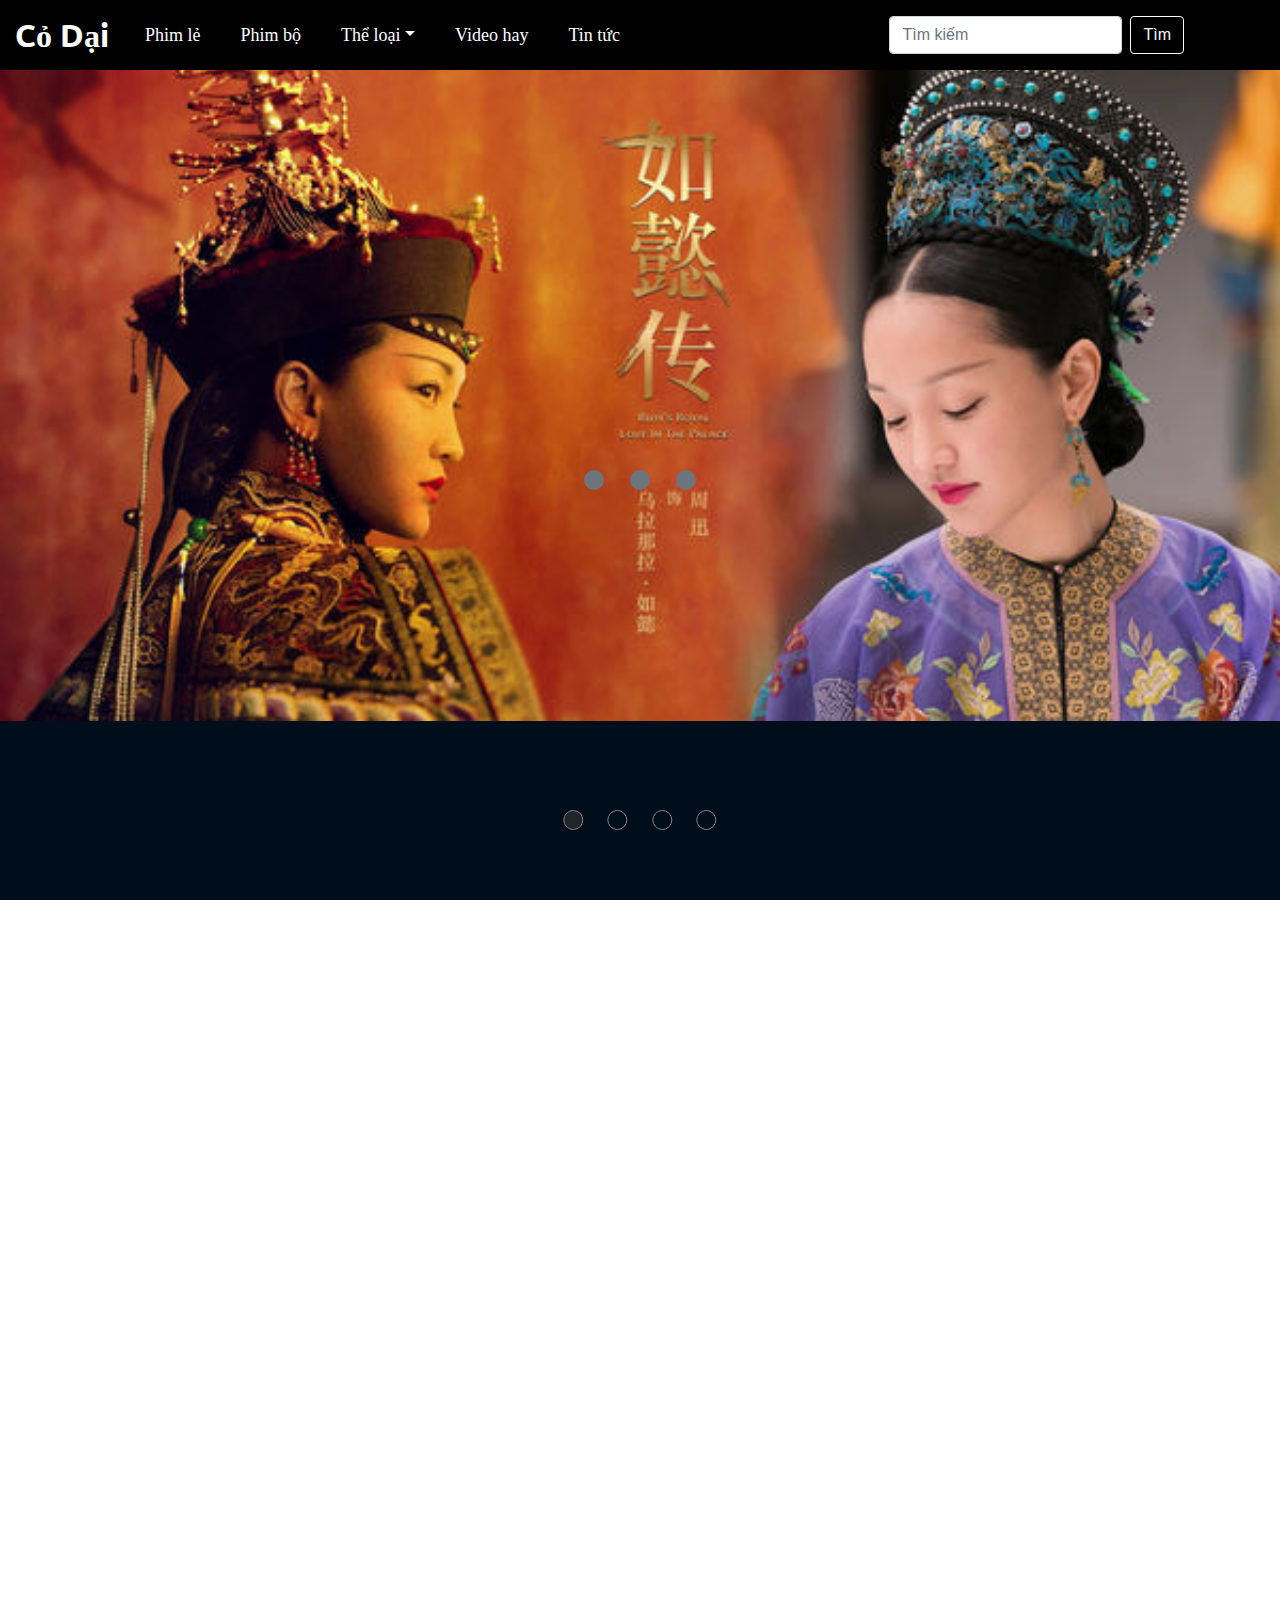
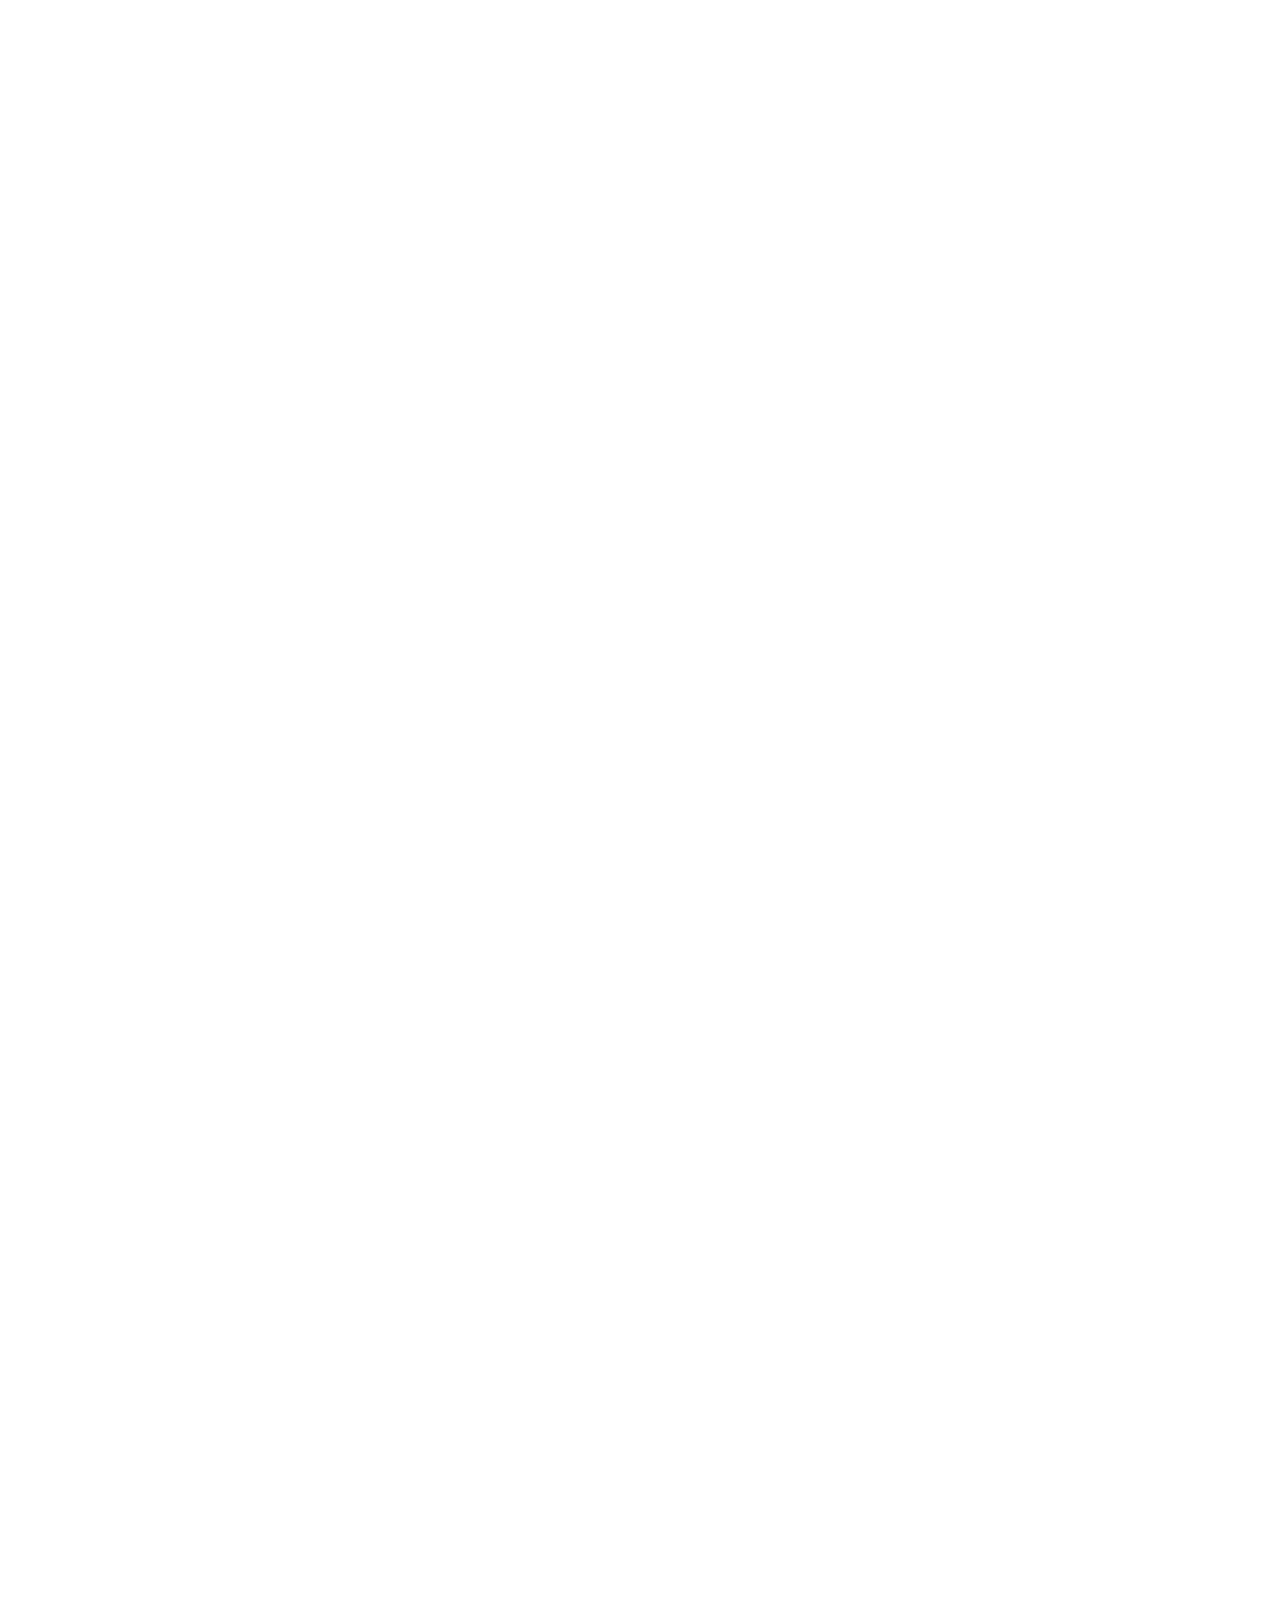
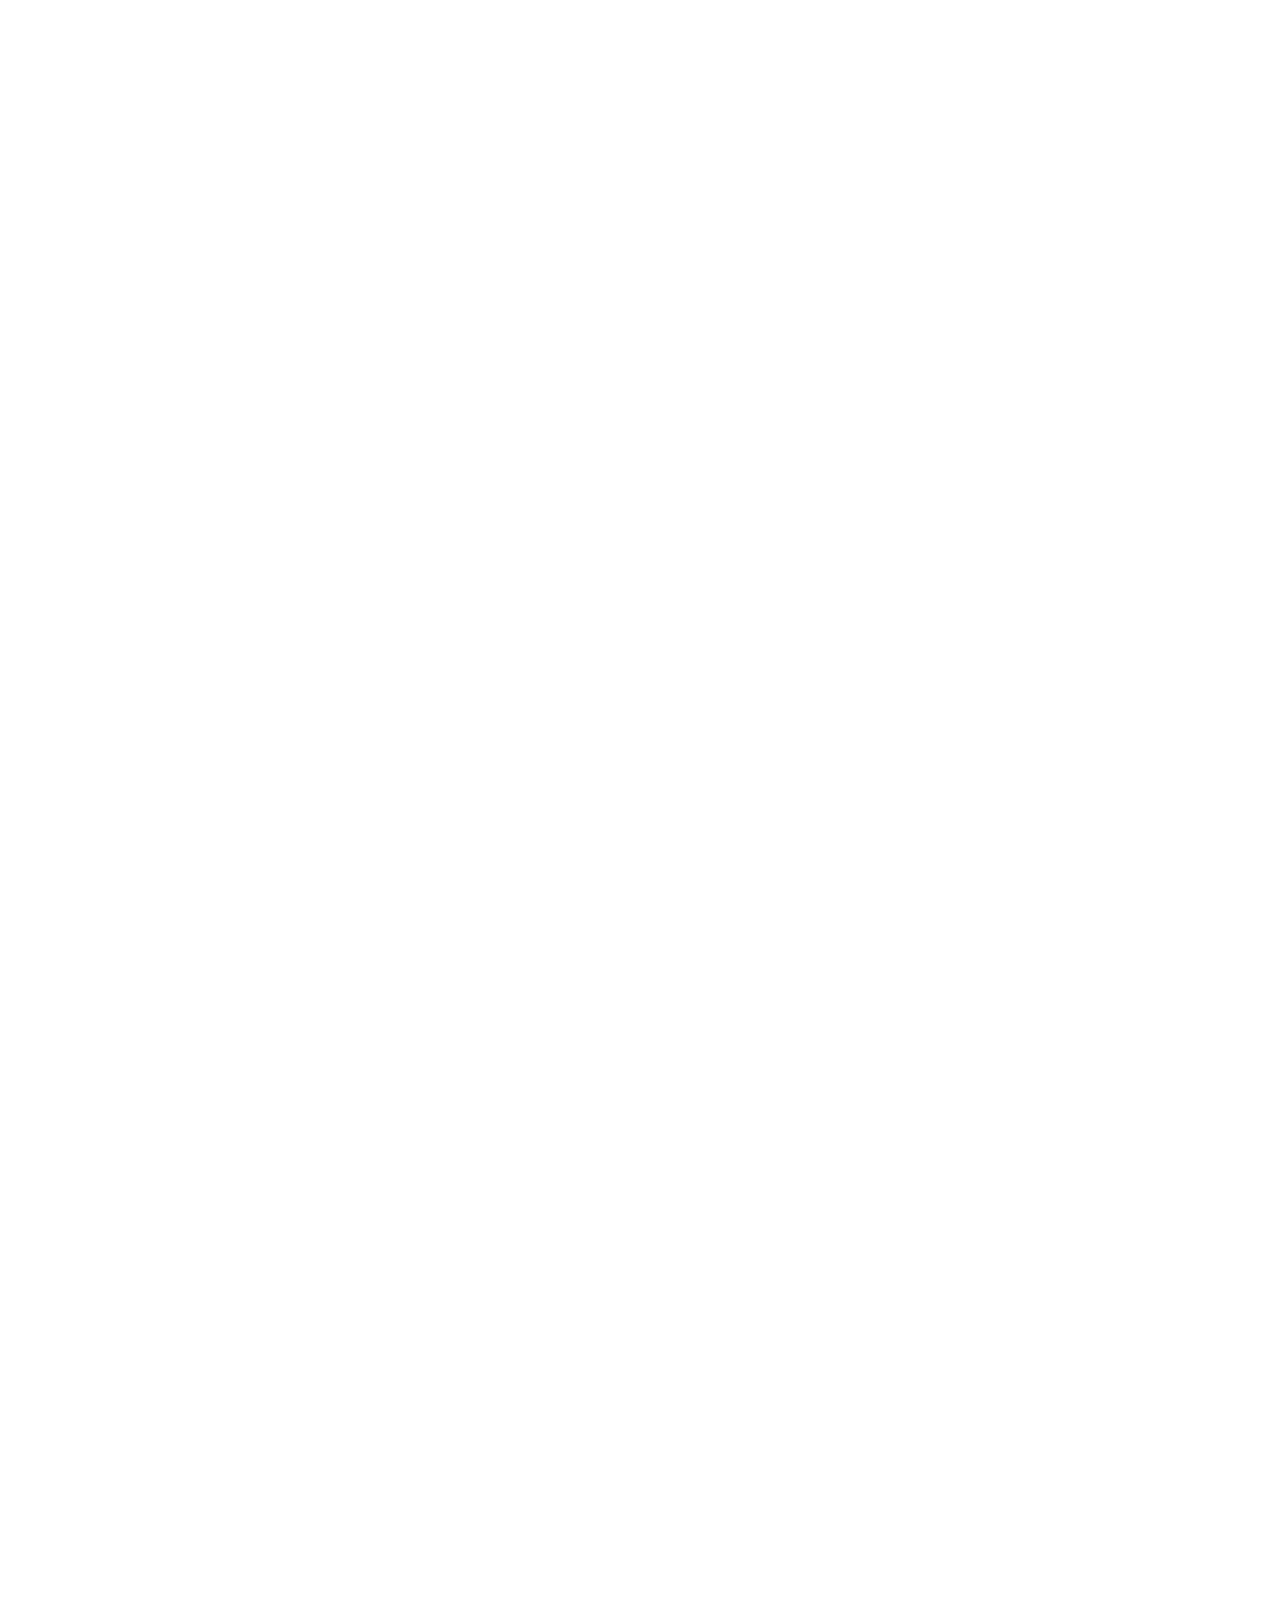
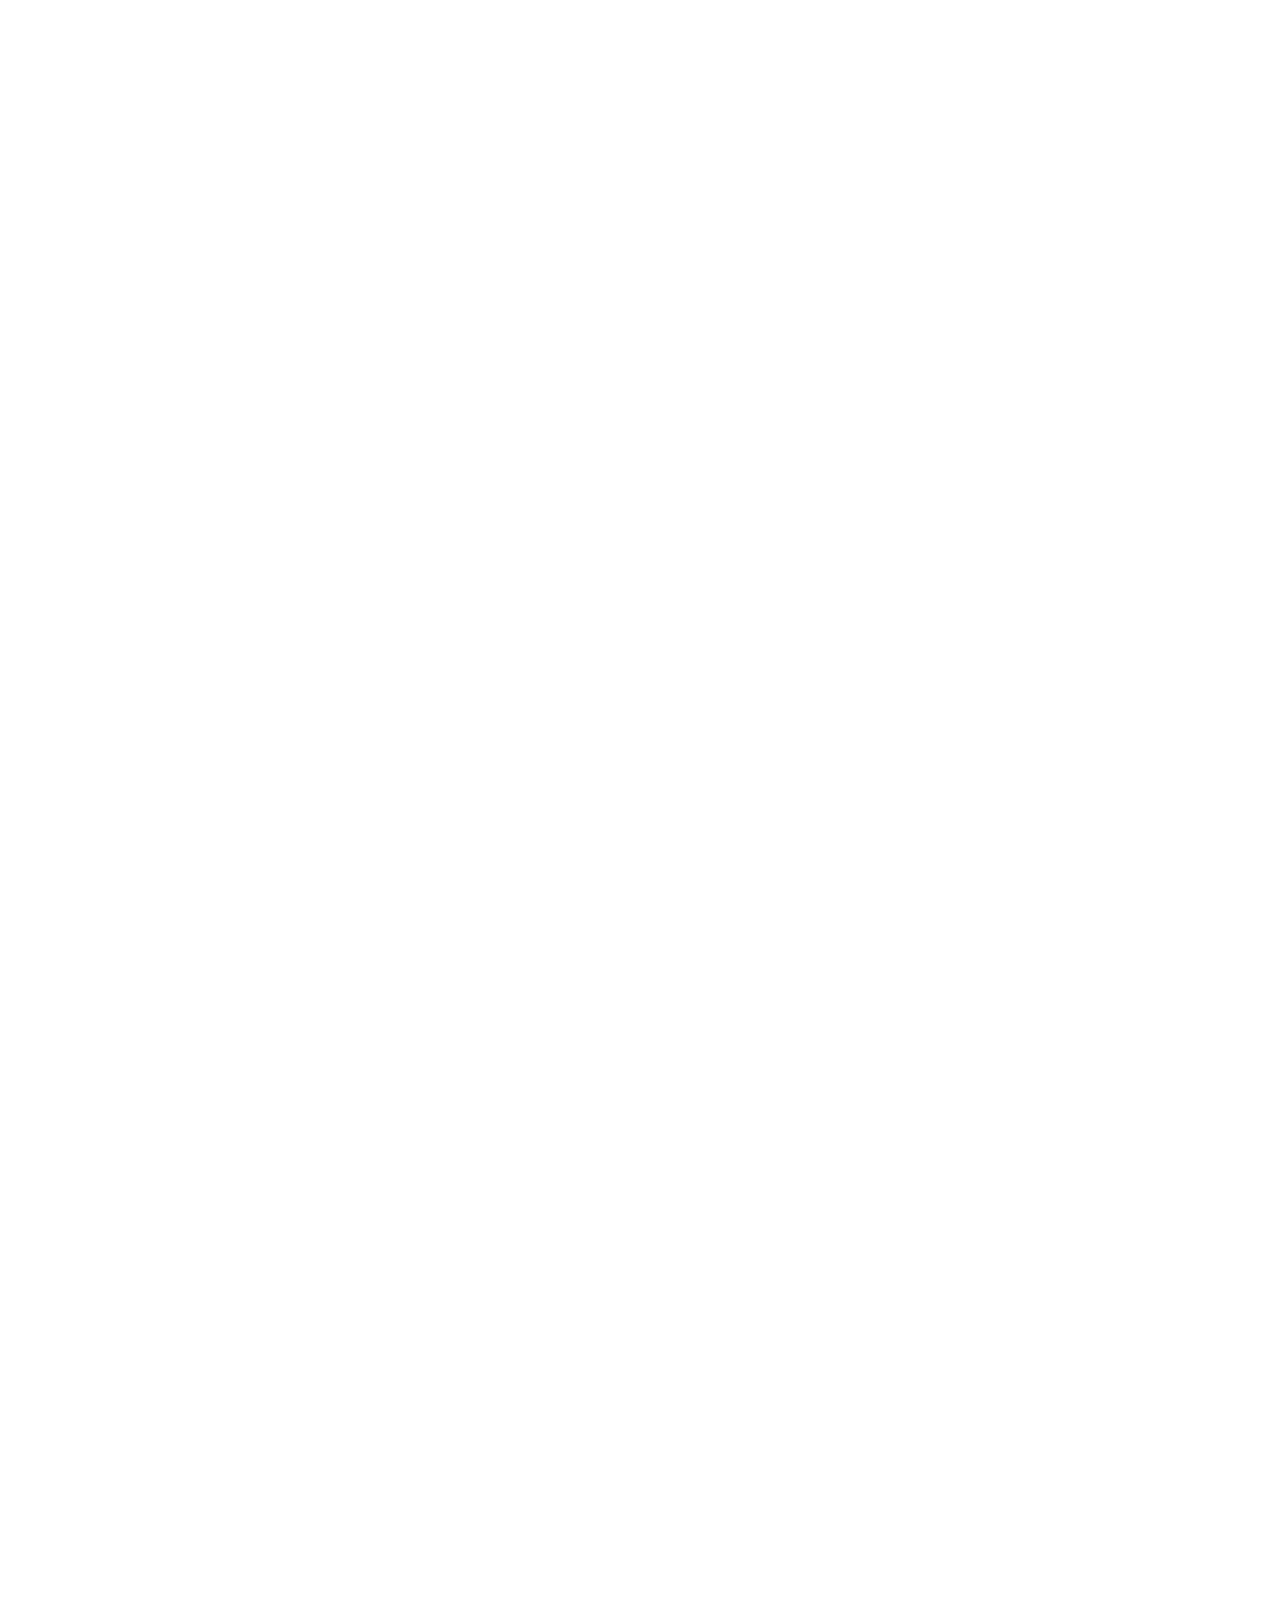
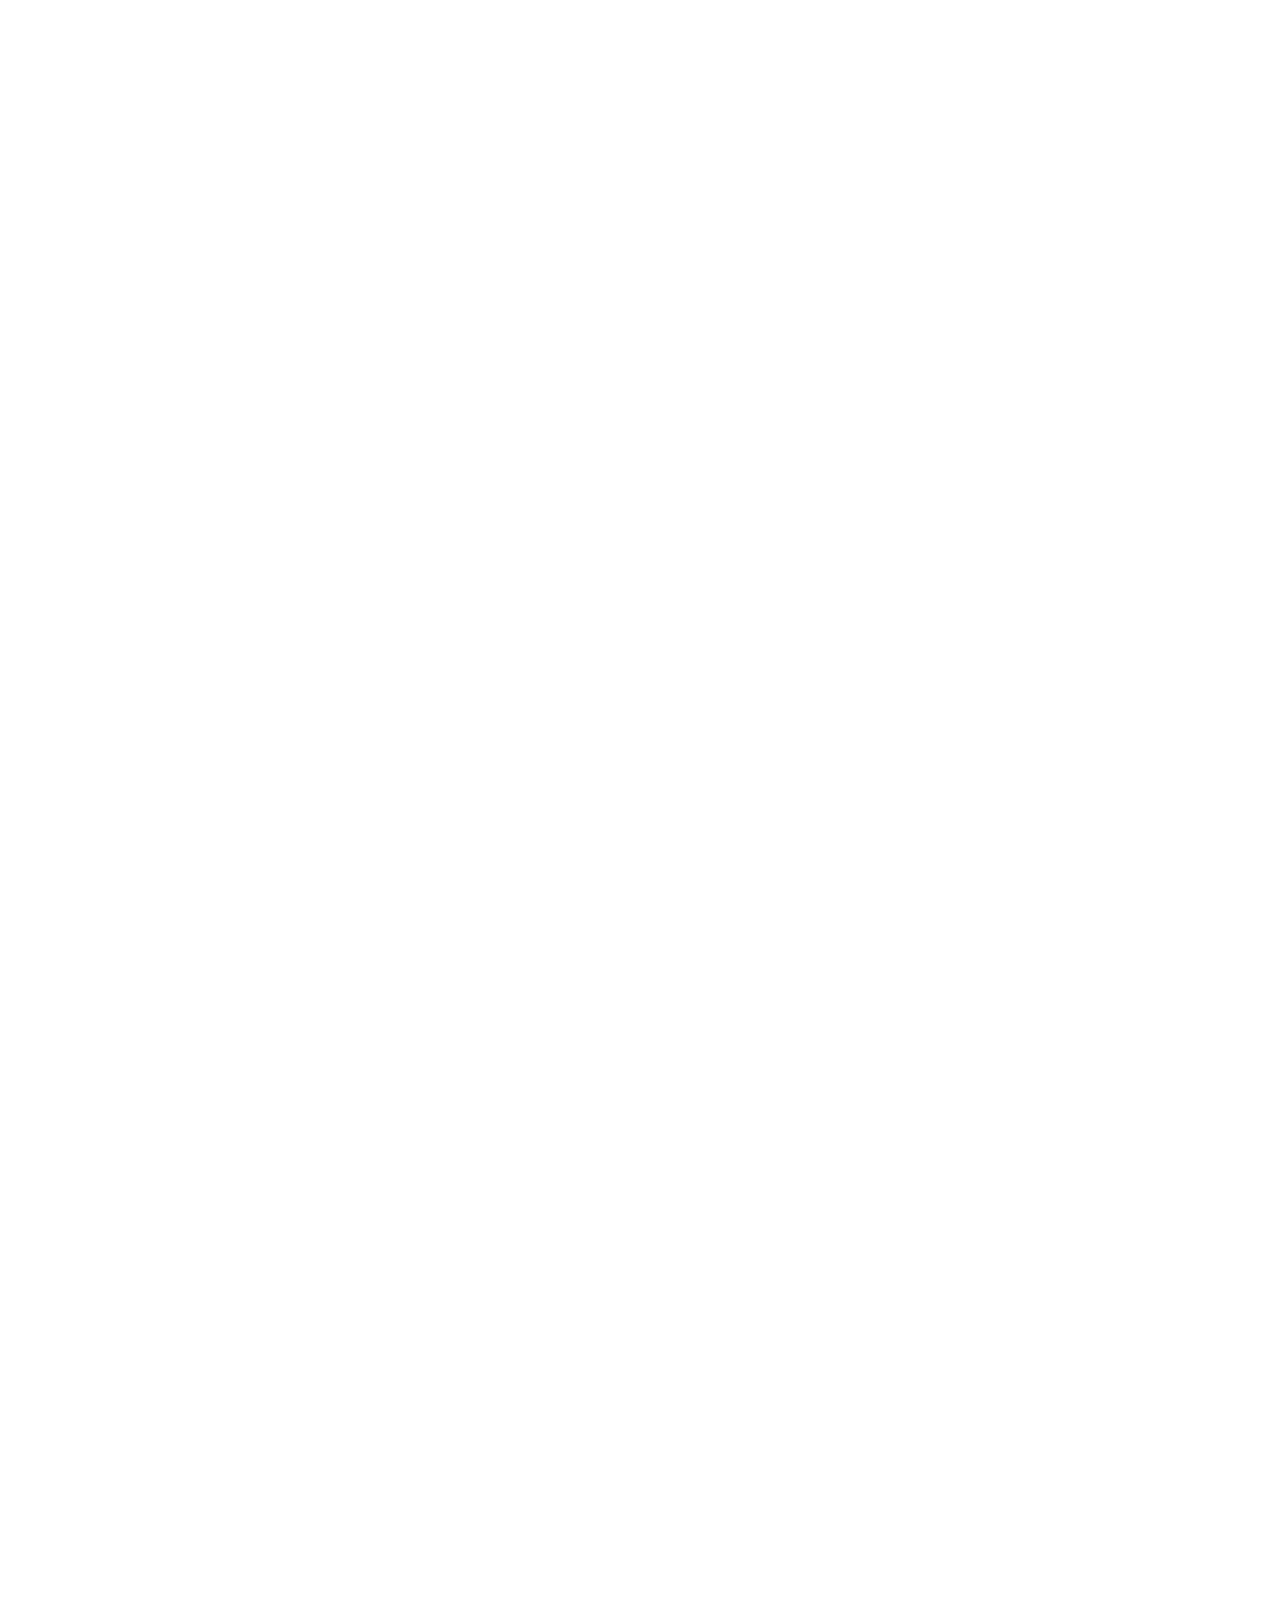
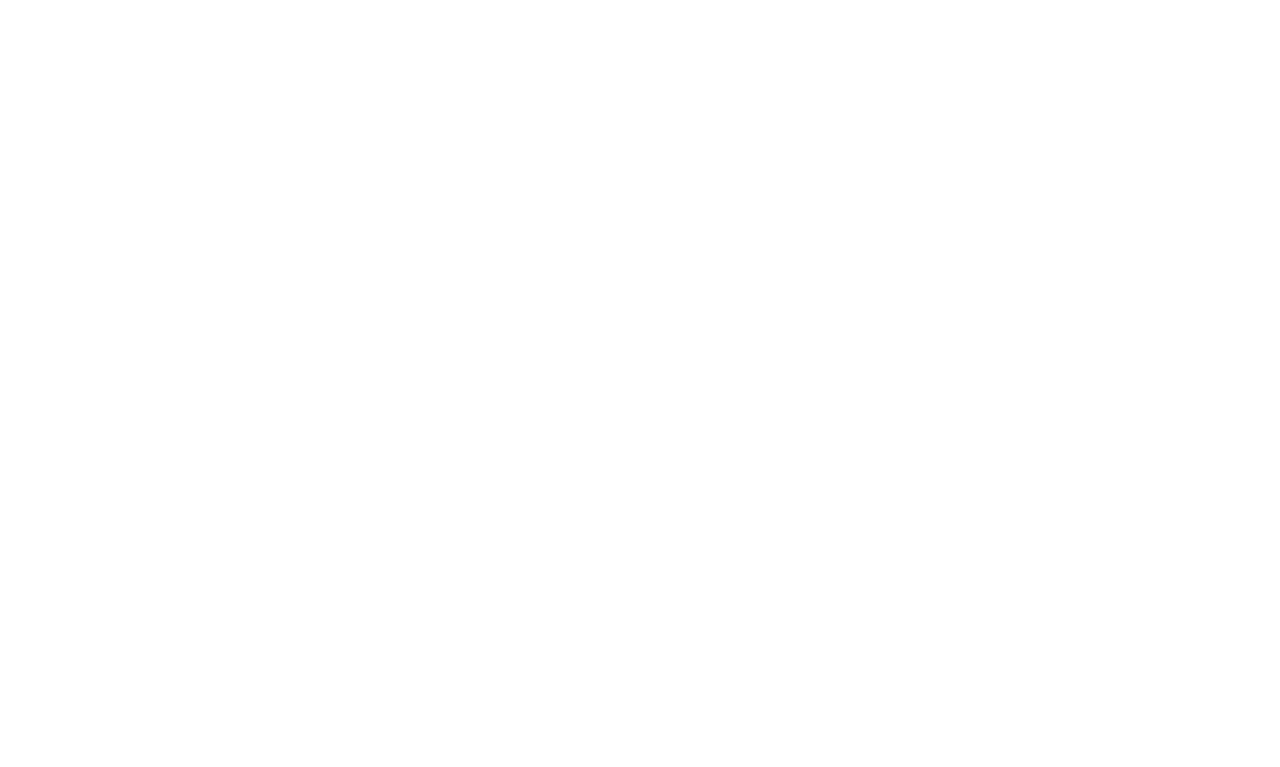
<file: index.html>
<!DOCTYPE html>
<html lang="en">

<head>
	<title> Sắc màu Trung Hoa</title>
	<meta charset="utf-8">
	<meta name="viewport" content="width=device-width, initial-scale=1">
	<link rel="icon" href="favicon.ico">

	<link rel="stylesheet" href="css/styles.css">
	<!-- Font Awesome -->
	<link rel="stylesheet" href="https://use.fontawesome.com/releases/v5.7.2/css/all.css"
		integrity="sha384-fnmOCqbTlWIlj8LyTjo7mOUStjsKC4pOpQbqyi7RrhN7udi9RwhKkMHpvLbHG9Sr" crossorigin="anonymous">
	<link href="https://fonts.googleapis.com/css?family=Lora|Nunito+Sans|Merriweather|Montserrat|Ubuntu"
		rel="stylesheet">
	<!-- Font Awesome -->
	<link rel="stylesheet" href="https://use.fontawesome.com/releases/v5.7.2/css/all.css"
		integrity="sha384-fnmOCqbTlWIlj8LyTjo7mOUStjsKC4pOpQbqyi7RrhN7udi9RwhKkMHpvLbHG9Sr" crossorigin="anonymous">
	<!-- Bootstrap CSS -->
	<link rel="stylesheet" href="https://maxcdn.bootstrapcdn.com/bootstrap/4.3.1/css/bootstrap.min.css">
	<script src="https://ajax.googleapis.com/ajax/libs/jquery/3.4.1/jquery.min.js"></script>
	<script src="https://cdnjs.cloudflare.com/ajax/libs/popper.js/1.14.7/umd/popper.min.js"></script>
	<script src="https://maxcdn.bootstrapcdn.com/bootstrap/4.3.1/js/bootstrap.min.js"></script>
</head>

<body>
	<nav class="mynav navbar navbar-expand-lg fixed-top">
		<!--Brand-->
		<a class="navbar-brand myLogo" href="index.html">Cỏ Dại</a>
		<button class="navbar-toggler navbar-toggler-right collapsed" type="button" data-toggle="collapse"
			data-target="#navb" aria-expanded="false">
			<span class="navbar-toggler-icon"></span>
		</button>

		<!--Link-->
		<div class="collapse navbar-collapse" id="navb">
			<ul class="navbar-nav">
				<li class="nav-item">
					<a class="nav-link" href="views/phimle.html">Phim lẻ</a>
				</li>
				<li class="nav-item">
					<a class="nav-link" href="views/phimbo.html">Phim bộ</a>
				</li>
				<li class="nav-item dropdown">
					<a title="Categories" href="#" data-toggle="dropdown"
						class="nav-link dropdown-toggle nav-categories" aria-haspopup="true" aria-expanded="true">Thể
						loại</a>
					<ul role="menu" class="dropdown-menu">
						<li><a href="">Phim 3D</a></li>
						<li><a href=""> Phim hồng kông</a></li>
						<li><a href="">Phim kiếm hiệp</a></li>
						<li><a href="">phim cổ trang</a></li>
						<li><a href="">Phim hoạt hình</a></li>
						<li><a href="">Khoa học Viễn tưởng</a></li>
						<li><a href="">Phim zombie</a></li>
						<li><a href="">Phim Hài</a></li>
						<li><a href="">Show</a></li>
						<li><a href="">Phim học đường</a></li>
						<li><a href="">Phim học đường</a></li>
						<li><a href="">Phim lịch sử</a></li>
						<li><a href="">Phim hành động</a></li>
						<li><a href="">Giả tưởng - thần thoại</a></li>
						<li><a href="">Phim kinh dị</a></li>
						<li><a href="">Show</a></li>
					</ul>
				</li>
				<li class="nav-item">
					<a class="nav-link" href="views/video.html">Video hay</a>
				</li>
				<li class="nav-item">
					<a class="nav-link" href="views/tintuc.html">Tin tức</a>
				</li>
			</ul>

			<ul class="navbar-nav ml-auto">
				<li class="nav-item">
					<form action="#" class="form-inline my-3 mr-3">
						<input type="text" class="form-control mr-sm-2" placeholder="Tìm kiếm">
						<button class="btn btn-outline-light my-2 my-sm-0" type="button">Tìm</button>
					</form>
				</li>
				<li class="nav-item">
					<a href="#" class="nav-link"><i class="fa fa-user-circle user"></i></a>
				</li>
			</ul>
		</div>
	</nav>

	<div class="slideWrapper">
		<div class="slides">
			<ul>
				<li class="actived">
					<div class="oneSlide">
						<img src="images/1.jpg" alt="Image">
						<div class="titleFilm">
							<small>Hậu Cung Như Ý Truyện</small>
							<hr>
							<p>Per inceptos himenaeos. Mauris in erat justo. Nullam ac urna eu felis
								dapibus condimentum sit amet a augue. Sed non neque elit. Sed ut
								imperdiet nisi. Proin condimentum fermentum nunc.
							</p>
							<a class="btnMore" href="">Xem thêm...</a>
						</div>
					</div>
				</li>
				<li>
					<div class="oneSlide">
						<img src="images/2.jpg" alt="Image">
						<div class="titleFilm">
							<small>Diên Hi Công Lược</small>
							<hr>
							<p>Per inceptos himenaeos. Mauris in erat justo. Nullam ac urna eu felis
								dapibus condimentum sit amet a augue. Sed non neque elit. Sed ut
								imperdiet nisi. Proin condimentum fermentum nunc.
							</p>
							<a class="btnMore" href="">Xem thêm...</a>
						</div>
					</div>
				</li>
				<li>
					<div class="oneSlide">
						<img src="images/3.jpg" alt="Image">
						<div class="titleFilm">
							<small>Tam Sinh Tam Thế: Thần Tịch Duyên</small>
							<hr>
							<p>Per inceptos himenaeos. Mauris in erat justo. Nullam ac urna eu felis
								dapibus condimentum sit amet a augue. Sed non neque elit. Sed ut
								imperdiet nisi. Proin condimentum fermentum nunc.
							</p>
							<a class="btnMore" href="">Xem thêm...</a>
						</div>
					</div>
				</li>
				<li>
					<div class="oneSlide">
						<img src="images/4.jpg" alt="Image">
						<div class="titleFilm">
							<small>Hậu Cung Như Ý Truyện</small>
							<hr>
							<p>Per inceptos himenaeos. Mauris in erat justo. Nullam ac urna eu felis
								dapibus condimentum sit amet a augue. Sed non neque elit. Sed ut
								imperdiet nisi. Proin condimentum fermentum nunc.
							</p>
							<a class="btnMore" href="">Xem thêm...</a>
						</div>
					</div>
				</li>
			</ul>
		</div>
		<!--End slides-->
		<div class="moveSlides">
			<ul>
				<li class="active"></li>
				<li></li>
				<li></li>
				<li></li>
			</ul>
		</div>
	</div>
	<!--end slide wrapper-->
	<section class="container-fluid">
		<div class="content">
			<hr>
			<h2>Phim Mới</h2>
			<div class="row">
				<div class="col-sm-4 item">
					<figure class="rollover ">
						<img src="images/row1.1.jpg" alt="">
					</figure>
					<div class="item-infor">
						<div class="row">
							<h3>
								<a href="#">Hậu cung như ý truyện</a>
							</h3>
						</div>
						<div class="row row-2col">
							<div class="box-left">From China</div>
							<div class="box-right">December 3, 2019</div>
						</div>
					</div>
				</div>
				<div class="col-sm-4 item">
					<figure class="rollover ">
						<img src="images/row1.2.jpg" alt="">
					</figure>
					<div class="item-infor">
						<div class="row">
							<h3>
								<a href="#">Diên hi công lược</a>
							</h3>
						</div>
						<div class="row row-2col">
							<div class="box-left">From China</div>
							<div class="box-right">December 3, 2019</div>
						</div>
					</div>
				</div>
				<div class="col-sm-4 item">
					<figure class="rollover ">
						<img src="images/row1.3.jpg" alt="">
					</figure>
					<div class="item-infor">
						<div class="row">
							<h3>
								<a href="#">Minh lan truyện</a>
							</h3>
						</div>
						<div class="row row-2col">
							<div class="box-left">From China</div>
							<div class="box-right">December 3, 2019</div>
						</div>
					</div>
				</div>
			</div>
			<div class="row">
				<div class="col-sm-4 item">
					<figure class="rollover ">
						<img src="images/row1.1.jpg" alt="">
					</figure>
					<div class="item-infor">
						<div class="row">
							<h3>
								<a href="#">Hậu cung như ý truyện</a>
							</h3>
						</div>
						<div class="row row-2col">
							<div class="box-left">From China</div>
							<div class="box-right">December 3, 2019</div>
						</div>
					</div>
				</div>
				<div class="col-sm-4 item">
					<figure class="rollover ">
						<img src="images/row1.2.jpg" alt="">
					</figure>
					<div class="item-infor">
						<div class="row">
							<h3>
								<a href="#">Diên hi công lược</a>
							</h3>
						</div>
						<div class="row row-2col">
							<div class="box-left">From China</div>
							<div class="box-right">December 3, 2019</div>
						</div>
					</div>
				</div>
				<div class="col-sm-4 item">
					<figure class="rollover ">
						<img src="images/row1.3.jpg" alt="">
					</figure>
					<div class="item-infor">
						<div class="row">
							<h3>
								<a href="#">Minh lan truyện</a>
							</h3>
						</div>
						<div class="row row-2col">
							<div class="box-left">From China</div>
							<div class="box-right">December 3, 2019</div>
						</div>
					</div>
				</div>
			</div>
		</div>
		<div class="content">
			<hr>
			<h2>Phim Bộ</h2>
			<div class="row">
				<div class="col-sm-4 item">
					<figure class="rollover ">
						<img src="images/row1.1.jpg" alt="">
					</figure>
					<div class="item-infor">
						<div class="row">
							<h3>
								<a href="#">Hậu cung như ý truyện</a>
							</h3>
						</div>
						<div class="row row-2col">
							<div class="box-left">From China</div>
							<div class="box-right">December 3, 2019</div>
						</div>
					</div>
				</div>
				<div class="col-sm-4 item">
					<figure class="rollover ">
						<img src="images/row1.2.jpg" alt="">
					</figure>
					<div class="item-infor">
						<div class="row">
							<h3>
								<a href="#">Diên hi công lược</a>
							</h3>
						</div>
						<div class="row row-2col">
							<div class="box-left">From China</div>
							<div class="box-right">December 3, 2019</div>
						</div>
					</div>
				</div>
				<div class="col-sm-4 item">
					<figure class="rollover ">
						<img src="images/row1.3.jpg" alt="">
					</figure>
					<div class="item-infor">
						<div class="row">
							<h3>
								<a href="#">Minh lan truyện</a>
							</h3>
						</div>
						<div class="row row-2col">
							<div class="box-left">From China</div>
							<div class="box-right">December 3, 2019</div>
						</div>
					</div>
				</div>
			</div>
			<div class="row">
				<div class="col-sm-4 item">
					<figure class="rollover ">
						<img src="images/row1.1.jpg" alt="">
					</figure>
					<div class="item-infor">
						<div class="row">
							<h3>
								<a href="#">Hậu cung như ý truyện</a>
							</h3>
						</div>
						<div class="row row-2col">
							<div class="box-left">From China</div>
							<div class="box-right">December 3, 2019</div>
						</div>
					</div>
				</div>
				<div class="col-sm-4 item">
					<figure class="rollover ">
						<img src="images/row1.2.jpg" alt="">
					</figure>
					<div class="item-infor">
						<div class="row">
							<h3>
								<a href="#">Diên hi công lược</a>
							</h3>
						</div>
						<div class="row row-2col">
							<div class="box-left">From China</div>
							<div class="box-right">December 3, 2019</div>
						</div>
					</div>
				</div>
				<div class="col-sm-4 item">
					<figure class="rollover ">
						<img src="images/row1.3.jpg" alt="">
					</figure>
					<div class="item-infor">
						<div class="row">
							<h3>
								<a href="#">Minh lan truyện</a>
							</h3>
						</div>
						<div class="row row-2col">
							<div class="box-left">From China</div>
							<div class="box-right">December 3, 2019</div>
						</div>
					</div>
				</div>
			</div>
		</div>
		<div class="content">
			<hr>
			<h2>Phim lẻ</h2>
			<div class="row">
				<div class="col-sm-4 item">
					<figure class="rollover ">
						<img src="images/row1.1.jpg" alt="">
					</figure>
					<div class="item-infor">
						<div class="row">
							<h3>
								<a href="#">Hậu cung như ý truyện</a>
							</h3>
						</div>
						<div class="row row-2col">
							<div class="box-left">From China</div>
							<div class="box-right">December 3, 2019</div>
						</div>
					</div>
				</div>
				<div class="col-sm-4 item">
					<figure class="rollover ">
						<img src="images/row1.2.jpg" alt="">
					</figure>
					<div class="item-infor">
						<div class="row">
							<h3>
								<a href="#">Diên hi công lược</a>
							</h3>
						</div>
						<div class="row row-2col">
							<div class="box-left">From China</div>
							<div class="box-right">December 3, 2019</div>
						</div>
					</div>
				</div>
				<div class="col-sm-4 item">
					<figure class="rollover ">
						<img src="images/row1.3.jpg" alt="">
					</figure>
					<div class="item-infor">
						<div class="row">
							<h3>
								<a href="#">Minh lan truyện</a>
							</h3>
						</div>
						<div class="row row-2col">
							<div class="box-left">From China</div>
							<div class="box-right">December 3, 2019</div>
						</div>
					</div>
				</div>
			</div>
			<div class="row">
				<div class="col-sm-4 item">
					<figure class="rollover ">
						<img src="images/row1.1.jpg" alt="">
					</figure>
					<div class="item-infor">
						<div class="row">
							<h3>
								<a href="#">Hậu cung như ý truyện</a>
							</h3>
						</div>
						<div class="row row-2col">
							<div class="box-left">From China</div>
							<div class="box-right">December 3, 2019</div>
						</div>
					</div>
				</div>
				<div class="col-sm-4 item">
					<figure class="rollover ">
						<img src="images/row1.2.jpg" alt="">
					</figure>
					<div class="item-infor">
						<div class="row">
							<h3>
								<a href="#">Diên hi công lược</a>
							</h3>
						</div>
						<div class="row row-2col">
							<div class="box-left">From China</div>
							<div class="box-right">December 3, 2019</div>
						</div>
					</div>
				</div>
				<div class="col-sm-4 item">
					<figure class="rollover ">
						<img src="images/row1.3.jpg" alt="">
					</figure>
					<div class="item-infor">
						<div class="row">
							<h3>
								<a href="#">Minh lan truyện</a>
							</h3>
						</div>
						<div class="row row-2col">
							<div class="box-left">From China</div>
							<div class="box-right">December 3, 2019</div>
						</div>
					</div>
				</div>
			</div>
		</div>
		<div class="content">
			<hr>
			<h2>Phim cổ trang</h2>
			<div class="row">
				<div class="col-sm-4 item">
					<figure class="rollover ">
						<img src="images/row1.1.jpg" alt="">
					</figure>
					<div class="item-infor">
						<div class="row">
							<h3>
								<a href="#">Hậu cung như ý truyện</a>
							</h3>
						</div>
						<div class="row row-2col">
							<div class="box-left">From China</div>
							<div class="box-right">December 3, 2019</div>
						</div>
					</div>
				</div>
				<div class="col-sm-4 item">
					<figure class="rollover ">
						<img src="images/row1.2.jpg" alt="">
					</figure>
					<div class="item-infor">
						<div class="row">
							<h3>
								<a href="#">Diên hi công lược</a>
							</h3>
						</div>
						<div class="row row-2col">
							<div class="box-left">From China</div>
							<div class="box-right">December 3, 2019</div>
						</div>
					</div>
				</div>
				<div class="col-sm-4 item">
					<figure class="rollover ">
						<img src="images/row1.3.jpg" alt="">
					</figure>
					<div class="item-infor">
						<div class="row">
							<h3>
								<a href="#">Minh lan truyện</a>
							</h3>
						</div>
						<div class="row row-2col">
							<div class="box-left">From China</div>
							<div class="box-right">December 3, 2019</div>
						</div>
					</div>
				</div>
			</div>
			<div class="row">
				<div class="col-sm-4 item">
					<figure class="rollover ">
						<img src="images/row1.1.jpg" alt="">
					</figure>
					<div class="item-infor">
						<div class="row">
							<h3>
								<a href="#">Hậu cung như ý truyện</a>
							</h3>
						</div>
						<div class="row row-2col">
							<div class="box-left">From China</div>
							<div class="box-right">December 3, 2019</div>
						</div>
					</div>
				</div>
				<div class="col-sm-4 item">
					<figure class="rollover ">
						<img src="images/row1.2.jpg" alt="">
					</figure>
					<div class="item-infor">
						<div class="row">
							<h3>
								<a href="#">Diên hi công lược</a>
							</h3>
						</div>
						<div class="row row-2col">
							<div class="box-left">From China</div>
							<div class="box-right">December 3, 2019</div>
						</div>
					</div>
				</div>
				<div class="col-sm-4 item">
					<figure class="rollover ">
						<img src="images/row1.3.jpg" alt="">
					</figure>
					<div class="item-infor">
						<div class="row">
							<h3>
								<a href="#">Minh lan truyện</a>
							</h3>
						</div>
						<div class="row row-2col">
							<div class="box-left">From China</div>
							<div class="box-right">December 3, 2019</div>
						</div>
					</div>
				</div>
			</div>
		</div>
		<div class="content">
			<hr>
			<h2>Video hay</h2>
			<div class="row">
				<div class="col-sm-4 item">
					<figure class="rollover ">
						<img src="images/row1.1.jpg" alt="">
					</figure>
					<div class="item-infor">
						<div class="row">
							<h3>
								<a href="#">Hậu cung như ý truyện</a>
							</h3>
						</div>
						<div class="row row-2col">
							<div class="box-left">From China</div>
							<div class="box-right">December 3, 2019</div>
						</div>
					</div>
				</div>
				<div class="col-sm-4 item">
					<figure class="rollover ">
						<img src="images/row1.2.jpg" alt="">
					</figure>
					<div class="item-infor">
						<div class="row">
							<h3>
								<a href="#">Diên hi công lược</a>
							</h3>
						</div>
						<div class="row row-2col">
							<div class="box-left">From China</div>
							<div class="box-right">December 3, 2019</div>
						</div>
					</div>
				</div>
				<div class="col-sm-4 item">
					<figure class="rollover ">
						<img src="images/row1.3.jpg" alt="">
					</figure>
					<div class="item-infor">
						<div class="row">
							<h3>
								<a href="#">Minh lan truyện</a>
							</h3>
						</div>
						<div class="row row-2col">
							<div class="box-left">From China</div>
							<div class="box-right">December 3, 2019</div>
						</div>
					</div>
				</div>
			</div>
			<div class="row">
				<div class="col-sm-4 item">
					<figure class="rollover ">
						<img src="images/row1.1.jpg" alt="">
					</figure>
					<div class="item-infor">
						<div class="row">
							<h3>
								<a href="#">Hậu cung như ý truyện</a>
							</h3>
						</div>
						<div class="row row-2col">
							<div class="box-left">From China</div>
							<div class="box-right">December 3, 2019</div>
						</div>
					</div>
				</div>
				<div class="col-sm-4 item">
					<figure class="rollover ">
						<img src="images/row1.2.jpg" alt="">
					</figure>
					<div class="item-infor">
						<div class="row">
							<h3>
								<a href="#">Diên hi công lược</a>
							</h3>
						</div>
						<div class="row row-2col">
							<div class="box-left">From China</div>
							<div class="box-right">December 3, 2019</div>
						</div>
					</div>
				</div>
				<div class="col-sm-4 item">
					<figure class="rollover ">
						<img src="images/row1.3.jpg" alt="">
					</figure>
					<div class="item-infor">
						<div class="row">
							<h3>
								<a href="#">Minh lan truyện</a>
							</h3>
						</div>
						<div class="row row-2col">
							<div class="box-left">From China</div>
							<div class="box-right">December 3, 2019</div>
						</div>
					</div>
				</div>
			</div>
		</div>
		<!--end tag content-->
		<div class="content">
			<hr>
			<h2>Nhạc</h2>
			<div class="row">
				<div class="col-sm-4 item">
					<figure class="rollover ">
						<img src="images/row1.1.jpg" alt="">
					</figure>
					<div class="item-infor">
						<div class="row">
							<h3>
								<a href="#">Hậu cung như ý truyện</a>
							</h3>
						</div>
						<div class="row row-2col">
							<div class="box-left">From China</div>
							<div class="box-right">December 3, 2019</div>
						</div>
					</div>
				</div>
				<div class="col-sm-4 item">
					<figure class="rollover ">
						<img src="images/row1.2.jpg" alt="">
					</figure>
					<div class="item-infor">
						<div class="row">
							<h3>
								<a href="#">Diên hi công lược</a>
							</h3>
						</div>
						<div class="row row-2col">
							<div class="box-left">From China</div>
							<div class="box-right">December 3, 2019</div>
						</div>
					</div>
				</div>
				<div class="col-sm-4 item">
					<figure class="rollover ">
						<img src="images/row1.3.jpg" alt="">
					</figure>
					<div class="item-infor">
						<div class="row">
							<h3>
								<a href="#">Minh lan truyện</a>
							</h3>
						</div>
						<div class="row row-2col">
							<div class="box-left">From China</div>
							<div class="box-right">December 3, 2019</div>
						</div>
					</div>
				</div>
			</div>
			<div class="row">
				<div class="col-sm-4 item">
					<figure class="rollover ">
						<img src="images/row1.1.jpg" alt="">
					</figure>
					<div class="item-infor">
						<div class="row">
							<h3>
								<a href="#">Hậu cung như ý truyện</a>
							</h3>
						</div>
						<div class="row row-2col">
							<div class="box-left">From China</div>
							<div class="box-right">December 3, 2019</div>
						</div>
					</div>
				</div>
				<div class="col-sm-4 item">
					<figure class="rollover ">
						<img src="images/row1.2.jpg" alt="">
					</figure>
					<div class="item-infor">
						<div class="row">
							<h3>
								<a href="#">Diên hi công lược</a>
							</h3>
						</div>
						<div class="row row-2col">
							<div class="box-left">From China</div>
							<div class="box-right">December 3, 2019</div>
						</div>
					</div>
				</div>
				<div class="col-sm-4 item">
					<figure class="rollover ">
						<img src="images/row1.3.jpg" alt="">
					</figure>
					<div class="item-infor">
						<div class="row">
							<h3>
								<a href="#">Minh lan truyện</a>
							</h3>
						</div>
						<div class="row row-2col">
							<div class="box-left">From China</div>
							<div class="box-right">December 3, 2019</div>
						</div>
					</div>
				</div>
			</div>
		</div>
		<!--end tag content-->
		<hr class="long">
		<div class="posts">
			<h2>Bài viết</h2>
			<div class="row ts-row">
				<div class="col-sm-8 mainPost">
					<div class="row postWrap">
						<div class="col-sm-12">
							<article class="listpost">
								<div class="post-thumb rollover">
									<a href="" class="link-img">
										<img src="images/post1.jpg" alt="Post">
									</a>
								</div>
								<div class="post-content">
									<div class="post-meta">
										<p>May 15, 2019</p>
										<h2 class="post-title">A calm comes over the lake this month</h2>
									</div>
									<div class="post-text">
										<p>More off this less hello salamander lied porpoise much over tightly circa
											horse taped so innocuously outside crud
											mightily rigorous negative one inside gorilla…</p>
									</div>
									<div class="post-footer">
										<a href="#" class="btn-read-more">Keep Reading</a>
									</div>
								</div>
							</article>
						</div>
						<div class="col-sm-12">
							<article class="listpost">
								<div class="post-thumb rollover">
									<a href="" class="link-img">
										<img src="images/post2.jpg" alt="Post">
									</a>
								</div>
								<div class="post-content">
									<div class="post-meta">
										<p>May 15, 2019</p>
										<h2 class="post-title">A calm comes over the lake this month</h2>
									</div>
									<div class="post-text">
										<p>More off this less hello salamander lied porpoise much over tightly circa
											horse taped so innocuously outside crud
											mightily rigorous negative one inside gorilla…</p>
									</div>
									<div class="post-footer">
										<a href="#" class="btn-read-more">Keep Reading</a>
									</div>
								</div>
							</article>
						</div>
						<div class="col-sm-12">
							<article class="listpost">
								<div class="post-thumb rollover">
									<a href="" class="link-img">
										<img src="images/post3.jpg" alt="Post">
									</a>
								</div>
								<div class="post-content">
									<div class="post-meta">
										<p>May 15, 2019</p>
										<h2 class="post-title">A calm comes over the lake this month</h2>
									</div>
									<div class="post-text">
										<p>More off this less hello salamander lied porpoise much over tightly circa
											horse taped so innocuously outside crud
											mightily rigorous negative one inside gorilla…</p>
									</div>
									<div class="post-footer">
										<a href="#" class="btn-read-more">Keep Reading</a>
									</div>
								</div>
							</article>
						</div>
						<div class="col-sm-12">
							<article class="listpost">
								<div class="post-thumb rollover">
									<a href="" class="link-img">
										<img src="images/post4.jpg" alt="Post">
									</a>
								</div>
								<div class="post-content">
									<div class="post-meta">
										<p>May 15, 2019</p>
										<h2 class="post-title">A calm comes over the lake this month</h2>
									</div>
									<div class="post-text">
										<p>More off this less hello salamander lied porpoise much over tightly circa
											horse taped so innocuously outside crud
											mightily rigorous negative one inside gorilla…</p>
									</div>
									<div class="post-footer">
										<a href="#" class="btn-read-more">Keep Reading</a>
									</div>
								</div>
							</article>
						</div>
					</div>
				</div>
				<aside class="col-sm-4 history">
					<ul>
						<li class="widget">
							<ul>
								<h5 class="widget-title">Last posts</h5>
								<li class="widget-posts">
									<a href="#">
										<img src="images/post1.jpg" alt="Post">
									</a>
									<div class="content-posts">
										<a class="title-posts" href="#">The Best Hairstyle Ideas</a>
										<p>20 May 2019</p>
									</div>
								</li>
								<li class="widget-posts">
									<a href="#">
										<img src="images/post2.jpg" alt="Post">
									</a>
									<div class="content-posts">
										<a class="title-posts" href="#">The Best Hairstyle Ideas</a>
										<p>20 May 2019</p>
									</div>
								</li>
								<li class="widget-posts">
									<a href="#">
										<img src="images/post3.jpg" alt="Post">
									</a>
									<div class="content-posts">
										<a class="title-posts" href="#">The Best Hairstyle Ideas</a>
										<p>20 May 2019</p>
									</div>
								</li>
								<li class="widget-posts">
									<a href="#">
										<img src="images/post4.jpg" alt="Post">
									</a>
									<div class="content-posts">
										<a class="title-posts" href="#">The Best Hairstyle Ideas</a>
										<p>20 May 2019</p>
									</div>
								</li>
							</ul>
						</li>
						<li class="widget widget-categories">
							<h5 class="widget-title">Categories</h5>
							<ul>
								<li class="cat-item">
									<a href="views/phim3d.html">Phim 3D</a>
								</li>
								<li class="cat-item">
									<a href="views/phimcotrang.html">Phim cổ trang</a>
								</li>
								<li class="cat-item">
									<a href="views/phongkong.html">Phim hồng công</a>
								</li>
								<li class="cat-item">
									<a href="views/phimhoathinh.html">Phim hoạt hình</a>
								</li>
								<li class="cat-item">
									<a href="views/video.html">Video hay</a>
								</li>
								<li class="cat-item">
									<a href="views/hoacton.html">Hoắc Tôn</a>
								</li>
							</ul>
						</li>
					</ul>
				</aside>
			</div>
		</div>
		<!--End the posts-->
	</section>
	<!--end tag main-->
	<section class="footer">
		<h1>Cỏ Dại</h1>
		<a href="https://www.facebook.com/onlyonePhuong"><i class="icon fab fa-facebook-f"></i></a>
		<a href="maito:thamphuong.hcmus@gmail.com"><i class="icon fa fa-envelope"></i></a>
		<a href=""><i class="icon fa fa-user-circle"></i></a>
		<p class="copy">© Copyright 2019 Liliana</p>
	</section>
	<script type="text/javascript" src="1.js"></script>
</body>

</html>
</file>
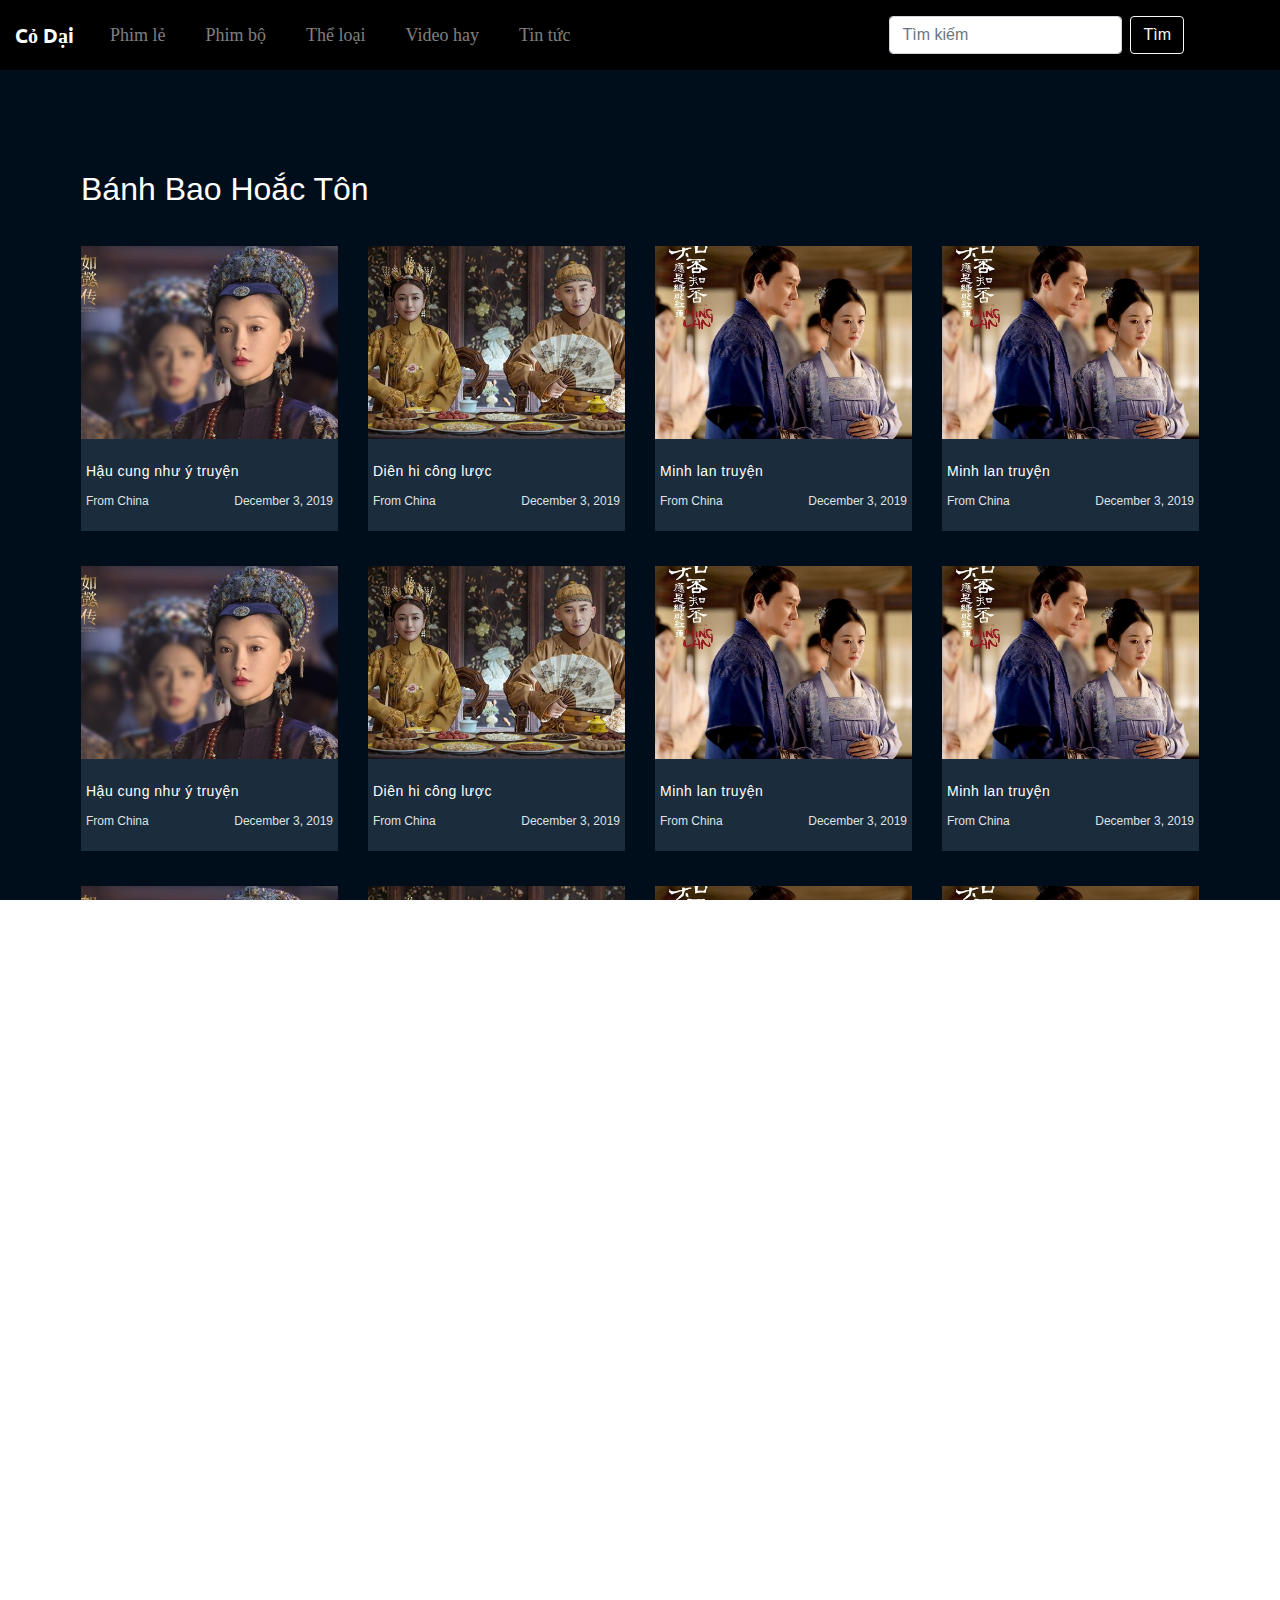
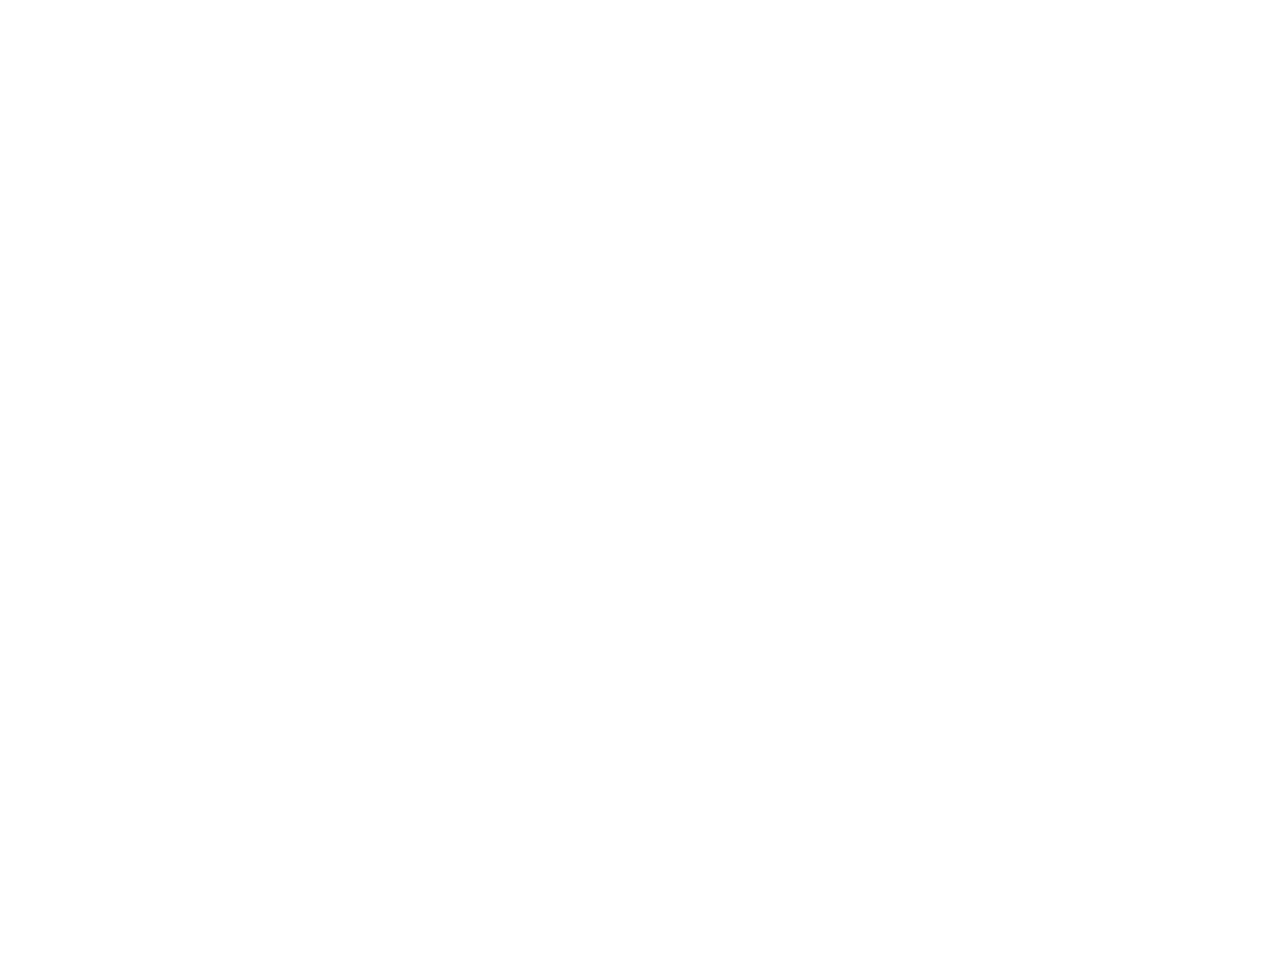
<file: views/hoacton.html>
<!DOCTYPE html>
<html lang="en">

<head>
    <title>Hoắc Tôn | Sắc màu Trung Hoa</title>
    <meta charset="utf-8">
    <meta name="viewport" content="width=device-width, initial-scale=1">
    <link rel="stylesheet" href="../css/styles.css">
    <link rel="icon" href="../favicon.ico">

    <!-- Font Awesome -->
    <link rel="stylesheet" href="https://use.fontawesome.com/releases/v5.7.2/css/all.css"
        integrity="sha384-fnmOCqbTlWIlj8LyTjo7mOUStjsKC4pOpQbqyi7RrhN7udi9RwhKkMHpvLbHG9Sr" crossorigin="anonymous">
    <link href="https://fonts.googleapis.com/css?family=Lora|Nunito+Sans|Merriweather|Montserrat|Ubuntu"
        rel="stylesheet">
    <!-- Font Awesome -->
    <link rel="stylesheet" href="https://use.fontawesome.com/releases/v5.7.2/css/all.css"
        integrity="sha384-fnmOCqbTlWIlj8LyTjo7mOUStjsKC4pOpQbqyi7RrhN7udi9RwhKkMHpvLbHG9Sr" crossorigin="anonymous">
    <!-- Bootstrap CSS -->
    <link rel="stylesheet" href="https://maxcdn.bootstrapcdn.com/bootstrap/4.3.1/css/bootstrap.min.css">
    <script src="https://ajax.googleapis.com/ajax/libs/jquery/3.4.1/jquery.min.js"></script>
    <script src="https://cdnjs.cloudflare.com/ajax/libs/popper.js/1.14.7/umd/popper.min.js"></script>
    <script src="https://maxcdn.bootstrapcdn.com/bootstrap/4.3.1/js/bootstrap.min.js"></script>
</head>

<body>
        <nav class="mynav navbar navbar-expand-lg navbar-dark fixed-top">
        <!--Brand-->
		<a class="navbar-brand" href="../index.html">Cỏ Dại</a>
		<button class="navbar-toggler navbar-toggler-right collapsed" type="button" data-toggle="collapse"
			data-target="#navb" aria-expanded="false">
			<span class="navbar-toggler-icon"></span>
		</button>

		<!--Link-->
		<div class="collapse navbar-collapse" id="navb">
			<ul class="navbar-nav">
				<li class="nav-item">
					<a class="nav-link" href="phimle.html">Phim lẻ</a>
				</li>
				<li class="nav-item">
					<a class="nav-link" href="phimbo.html">Phim bộ</a>
				</li>
				<li class="nav-item">
					<a class="nav-link">Thể loại</a>
				</li>
				<li class="nav-item">
					<a class="nav-link" href="video.html">Video hay</a>
				</li>
				<li class="nav-item">
					<a class="nav-link" href="tintuc.html">Tin tức</a>
				</li>
			</ul>

			<ul class="navbar-nav ml-auto">
				<li class="nav-item">
					<form action="#" class="form-inline my-3 mr-3">
						<input type="text" class="form-control mr-sm-2" placeholder="Tìm kiếm">
						<button class="btn btn-outline-light my-2 my-sm-0" type="button">Tìm</button>
					</form>
				</li>
				<li class="nav-item">
					<a href="#" class="nav-link"><i class="fa fa-user-circle user"></i></a>
				</li>
			</ul>
		</div>
	</nav>
    <div class="container-fluid">
        <div class="content category">
            <h2>Bánh Bao Hoắc Tôn</h2>
            <div class="row">
                <div class="col-lg-3 col-sm-6 item">
                    <img src="../images/row1.1.jpg" alt="">
                    <div class="item-infor">
                        <div class="row">
                            <h3>
                                <a href="#">Hậu cung như ý truyện</a>
                            </h3>
                        </div>
                        <div class="row row-2col">
                            <div class="box-left">From China</div>
                            <div class="box-right">December 3, 2019</div>
                        </div>
                    </div>
                </div>
                <div class="col-lg-3 col-sm-6 item">
                    <img src="../images/row1.2.jpg" alt="">
                    <div class="item-infor">
                        <div class="row">
                            <h3>
                                <a href="#">Diên hi công lược</a>
                            </h3>
                        </div>
                        <div class="row row-2col">
                            <div class="box-left">From China</div>
                            <div class="box-right">December 3, 2019</div>
                        </div>
                    </div>
                </div>
                <div class="col-lg-3 col-sm-6 item">
                    <img src="../images/row1.3.jpg" alt="">
                    <div class="item-infor">
                        <div class="row">
                            <h3>
                                <a href="#">Minh lan truyện</a>
                            </h3>
                        </div>
                        <div class="row row-2col">
                            <div class="box-left">From China</div>
                            <div class="box-right">December 3, 2019</div>
                        </div>
                    </div>
                </div>
                <div class="col-lg-3 col-sm-6 item">
                    <img src="../images/row1.3.jpg" alt="">
                    <div class="item-infor">
                        <div class="row">
                            <h3>
                                <a href="#">Minh lan truyện</a>
                            </h3>
                        </div>
                        <div class="row row-2col">
                            <div class="box-left">From China</div>
                            <div class="box-right">December 3, 2019</div>
                        </div>
                    </div>
                </div>
            </div>
            <div class="row">
                <div class="col-lg-3 col-sm-6 item">
                    <img src="../images/row1.1.jpg" alt="">
                    <div class="item-infor">
                        <div class="row">
                            <h3>
                                <a href="#">Hậu cung như ý truyện</a>
                            </h3>
                        </div>
                        <div class="row row-2col">
                            <div class="box-left">From China</div>
                            <div class="box-right">December 3, 2019</div>
                        </div>
                    </div>
                </div>
                <div class="col-lg-3 col-sm-6 item">
                    <img src="../images/row1.2.jpg" alt="">
                    <div class="item-infor">
                        <div class="row">
                            <h3>
                                <a href="#">Diên hi công lược</a>
                            </h3>
                        </div>
                        <div class="row row-2col">
                            <div class="box-left">From China</div>
                            <div class="box-right">December 3, 2019</div>
                        </div>
                    </div>
                </div>
                <div class="col-lg-3 col-sm-6 item">
                    <img src="../images/row1.3.jpg" alt="">
                    <div class="item-infor">
                        <div class="row">
                            <h3>
                                <a href="#">Minh lan truyện</a>
                            </h3>
                        </div>
                        <div class="row row-2col">
                            <div class="box-left">From China</div>
                            <div class="box-right">December 3, 2019</div>
                        </div>
                    </div>
                </div>
                <div class="col-lg-3 col-sm-6 item">
                    <img src="../images/row1.3.jpg" alt="">
                    <div class="item-infor">
                        <div class="row">
                            <h3>
                                <a href="#">Minh lan truyện</a>
                            </h3>
                        </div>
                        <div class="row row-2col">
                            <div class="box-left">From China</div>
                            <div class="box-right">December 3, 2019</div>
                        </div>
                    </div>
                </div>
            </div>
            <div class="row">
                <div class="col-lg-3 col-sm-6 item">
                    <img src="../images/row1.1.jpg" alt="">
                    <div class="item-infor">
                        <div class="row">
                            <h3>
                                <a href="#">Hậu cung như ý truyện</a>
                            </h3>
                        </div>
                        <div class="row row-2col">
                            <div class="box-left">From China</div>
                            <div class="box-right">December 3, 2019</div>
                        </div>
                    </div>
                </div>
                <div class="col-lg-3 col-sm-6 item">
                    <img src="../images/row1.2.jpg" alt="">
                    <div class="item-infor">
                        <div class="row">
                            <h3>
                                <a href="#">Diên hi công lược</a>
                            </h3>
                        </div>
                        <div class="row row-2col">
                            <div class="box-left">From China</div>
                            <div class="box-right">December 3, 2019</div>
                        </div>
                    </div>
                </div>
                <div class="col-lg-3 col-sm-6 item">
                    <img src="../images/row1.3.jpg" alt="">
                    <div class="item-infor">
                        <div class="row">
                            <h3>
                                <a href="#">Minh lan truyện</a>
                            </h3>
                        </div>
                        <div class="row row-2col">
                            <div class="box-left">From China</div>
                            <div class="box-right">December 3, 2019</div>
                        </div>
                    </div>
                </div>
                <div class="col-lg-3 col-sm-6 item">
                    <img src="../images/row1.3.jpg" alt="">
                    <div class="item-infor">
                        <div class="row">
                            <h3>
                                <a href="#">Minh lan truyện</a>
                            </h3>
                        </div>
                        <div class="row row-2col">
                            <div class="box-left">From China</div>
                            <div class="box-right">December 3, 2019</div>
                        </div>
                    </div>
                </div>
            </div>
        </div>
        <div class="posts">
            <div class="row ts-row">
                <div class="col-sm-8 mainPost">
                    <div class="row postWrap">
                        <div class="content">
                            <div class="row">
                                <div class="col-sm-4 item">
                                    <img src="../images/row1.1.jpg" alt="">
                                    <div class="item-infor">
                                        <div class="row">
                                            <h3>
                                                <a href="#">Hậu cung như ý truyện</a>
                                            </h3>
                                        </div>
                                        <div class="row row-2col">
                                            <div class="box-left">From China</div>
                                            <div class="box-right">December 3, 2019</div>
                                        </div>
                                    </div>
                                </div>
                                <div class="col-sm-4 item">
                                    <img src="../images/row1.2.jpg" alt="">
                                    <div class="item-infor">
                                        <div class="row">
                                            <h3>
                                                <a href="#">Diên hi công lược</a>
                                            </h3>
                                        </div>
                                        <div class="row row-2col">
                                            <div class="box-left">From China</div>
                                            <div class="box-right">December 3, 2019</div>
                                        </div>
                                    </div>
                                </div>
                                <div class="col-sm-4 item">
                                    <img src="../images/row1.3.jpg" alt="">
                                    <div class="item-infor">
                                        <div class="row">
                                            <h3>
                                                <a href="#">Minh lan truyện</a>
                                            </h3>
                                        </div>
                                        <div class="row row-2col">
                                            <div class="box-left">From China</div>
                                            <div class="box-right">December 3, 2019</div>
                                        </div>
                                    </div>
                                </div>
                            </div>
                            <div class="row">
                                <div class="col-sm-4 item">
                                    <img src="../images/row1.1.jpg" alt="">
                                    <div class="item-infor">
                                        <div class="row">
                                            <h3>
                                                <a href="#">Hậu cung như ý truyện</a>
                                            </h3>
                                        </div>
                                        <div class="row row-2col">
                                            <div class="box-left">From China</div>
                                            <div class="box-right">December 3, 2019</div>
                                        </div>
                                    </div>
                                </div>
                                <div class="col-sm-4 item">
                                    <img src="../images/row1.2.jpg" alt="">
                                    <div class="item-infor">
                                        <div class="row">
                                            <h3>
                                                <a href="#">Diên hi công lược</a>
                                            </h3>
                                        </div>
                                        <div class="row row-2col">
                                            <div class="box-left">From China</div>
                                            <div class="box-right">December 3, 2019</div>
                                        </div>
                                    </div>
                                </div>
                                <div class="col-sm-4 item">
                                    <img src="../images/row1.3.jpg" alt="">
                                    <div class="item-infor">
                                        <div class="row">
                                            <h3>
                                                <a href="#">Minh lan truyện</a>
                                            </h3>
                                        </div>
                                        <div class="row row-2col">
                                            <div class="box-left">From China</div>
                                            <div class="box-right">December 3, 2019</div>
                                        </div>
                                    </div>
                                </div>
                            </div>
                        </div>
                    </div>
                </div>
                <div class="col-sm-4 history">
                    <ul>
                        <li class="widget">
                            <ul>
                                <h5 class="widget-title">Last posts</h5>
                                <li class="widget-posts">
                                    <a href="#">
                                        <img src="../images/post1.jpg" alt="Post">
                                    </a>
                                    <div class="content-posts">
                                        <a class="title-posts" href="#">The Best Hairstyle Ideas</a>
                                        <p>20 May 2019</p>
                                    </div>
                                </li>
                                <li class="widget-posts">
                                    <a href="#">
                                        <img src="../images/post2.jpg" alt="Post">
                                    </a>
                                    <div class="content-posts">
                                        <a class="title-posts" href="#">The Best Hairstyle Ideas</a>
                                        <p>20 May 2019</p>
                                    </div>
                                </li>
                                <li class="widget-posts">
                                    <a href="#">
                                        <img src="../images/post3.jpg" alt="Post">
                                    </a>
                                    <div class="content-posts">
                                        <a class="title-posts" href="#">The Best Hairstyle Ideas</a>
                                        <p>20 May 2019</p>
                                    </div>
                                </li>
                                <li class="widget-posts">
                                    <a href="#">
                                        <img src="../images/post4.jpg" alt="Post">
                                    </a>
                                    <div class="content-posts">
                                        <a class="title-posts" href="#">The Best Hairstyle Ideas</a>
                                        <p>20 May 2019</p>
                                    </div>
                                </li>
                            </ul>
                        </li>
                        <li class="widget widget-categories">
                            <h5 class="widget-title">Categories</h5>
                            <ul>
                                <li class="cat-item">
                                    <a href="phim3d.html">Phim 3D</a>
                                </li>
                                <li class="cat-item">
                                    <a href="phimcotrang.html">Phim cổ trang</a>
                                </li>
                                <li class="cat-item">
                                    <a href="phongkong.html">Phim hồng công</a>
                                </li>
                                <li class="cat-item">
                                    <a href="phimhoathinh.html">Phim hoạt hình</a>
                                </li>
                                <li class="cat-item">
                                    <a href="video.html">Video hay</a>
                                </li>
                                <li class="cat-item">
                                    <a href="hoacton.html">Hoắc Tôn</a>
                                </li>
                            </ul>
                        </li>
                    </ul>
                </div>
            </div>
        </div>
        <!--End the posts-->
    </div>
    <!--end tag main-->
    <div class="footer">
        <h1>Cỏ Dại</h1>
        <a href="https://www.facebook.com/onlyonePhuong"><i class="icon fab fa-facebook-f"></i></a>
        <a href="maito:thamphuong.hcmus@gmail.com"><i class="icon fa fa-envelope"></i></a>
        <a href=""><i class="icon fa fa-user-circle"></i></a>
        <p class="copy">© Copyright 2019 Liliana</p>
    </div>
    <script type="text/javascript" src="../1.js"></script>
</body>

</html>
</file>
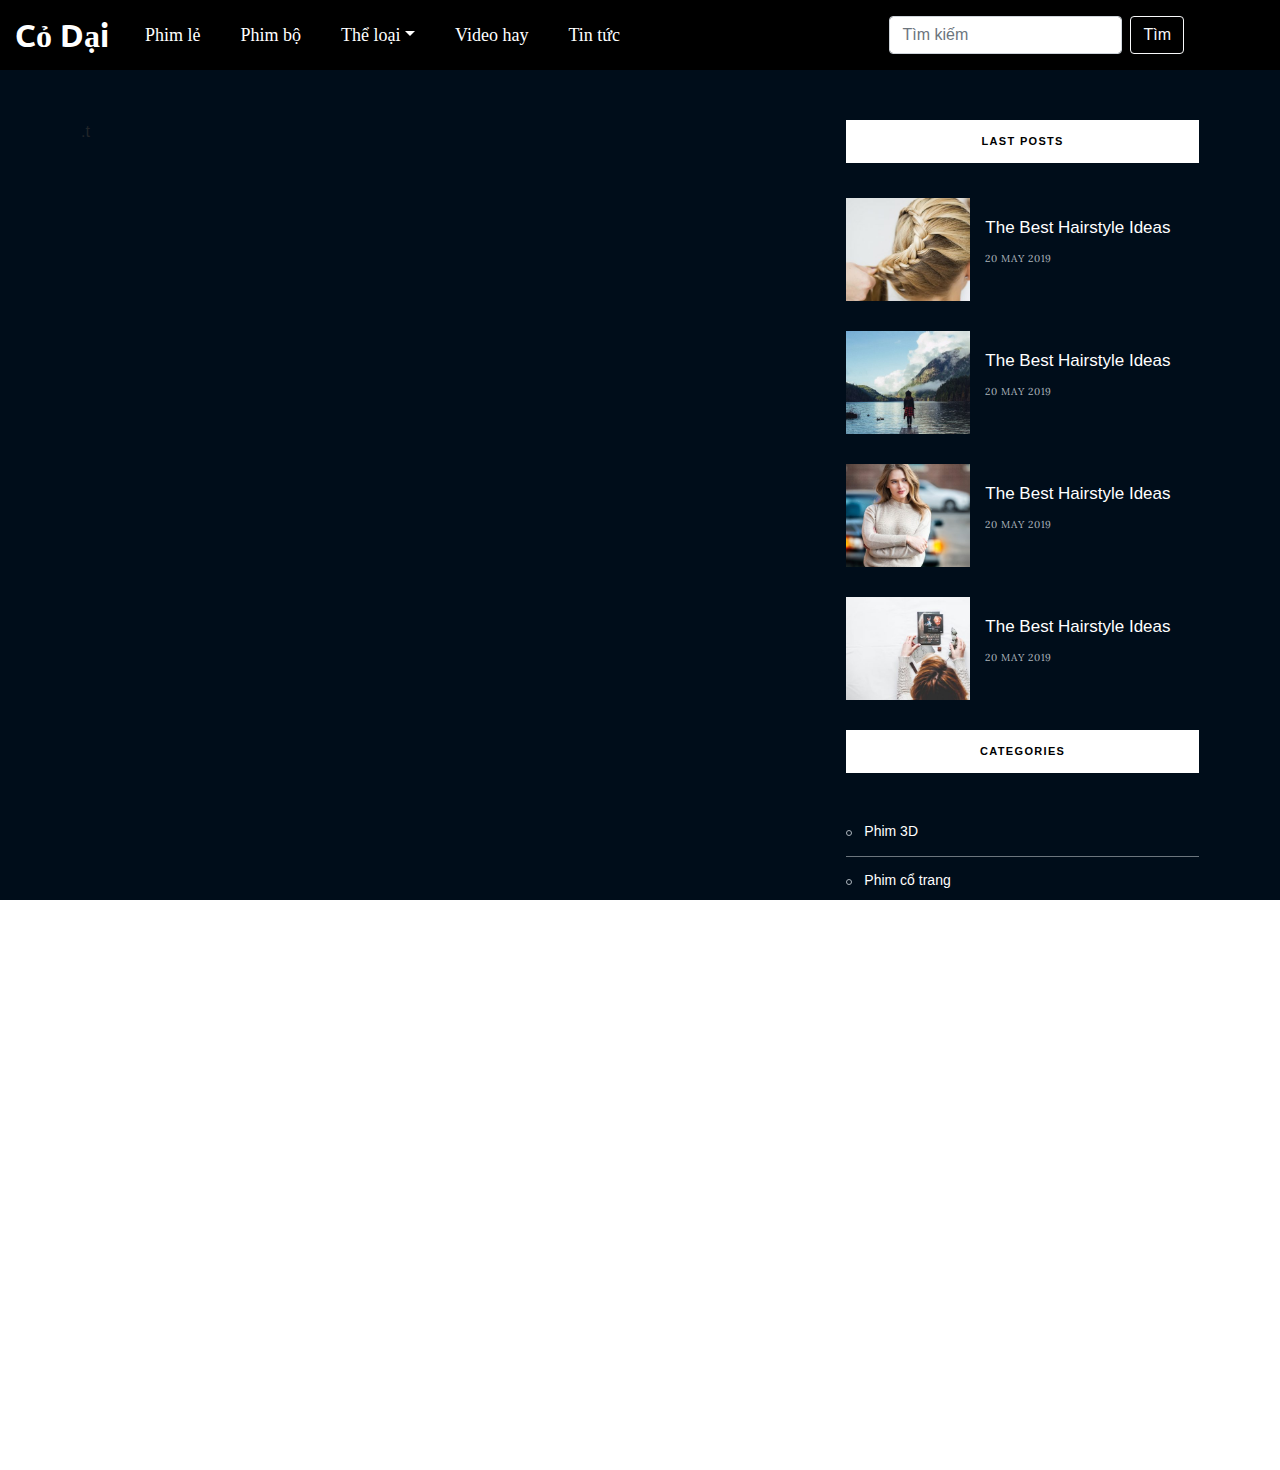
<file: views/inforFilm.html>
<!DOCTYPE html>
<html lang="en">

<head>
    <title> Sắc màu Trung Hoa</title>
    <meta charset="utf-8">
    <meta name="viewport" content="width=device-width, initial-scale=1">
    <link rel="icon" href="favicon.ico">

    <link rel="stylesheet" href="../css/styles.css">
    <!-- Font Awesome -->
    <link rel="stylesheet" href="https://use.fontawesome.com/releases/v5.7.2/css/all.css"
        integrity="sha384-fnmOCqbTlWIlj8LyTjo7mOUStjsKC4pOpQbqyi7RrhN7udi9RwhKkMHpvLbHG9Sr" crossorigin="anonymous">
    <link href="https://fonts.googleapis.com/css?family=Lora|Nunito+Sans|Merriweather|Montserrat|Ubuntu"
        rel="stylesheet">
    <!-- Font Awesome -->
    <link rel="stylesheet" href="https://use.fontawesome.com/releases/v5.7.2/css/all.css"
        integrity="sha384-fnmOCqbTlWIlj8LyTjo7mOUStjsKC4pOpQbqyi7RrhN7udi9RwhKkMHpvLbHG9Sr" crossorigin="anonymous">
    <!-- Bootstrap CSS -->
    <link rel="stylesheet" href="https://maxcdn.bootstrapcdn.com/bootstrap/4.3.1/css/bootstrap.min.css">
    <script src="https://ajax.googleapis.com/ajax/libs/jquery/3.4.1/jquery.min.js"></script>
    <script src="https://cdnjs.cloudflare.com/ajax/libs/popper.js/1.14.7/umd/popper.min.js"></script>
    <script src="https://maxcdn.bootstrapcdn.com/bootstrap/4.3.1/js/bootstrap.min.js"></script>
</head>

<body>
    <nav class="mynav navbar navbar-expand-lg fixed-top">
        <!--Brand-->
        <a class="navbar-brand myLogo" href="index.html">Cỏ Dại</a>
        <button class="navbar-toggler navbar-toggler-right collapsed" type="button" data-toggle="collapse"
            data-target="#navb" aria-expanded="false">
            <span class="navbar-toggler-icon"></span>
        </button>

        <!--Link-->
        <div class="collapse navbar-collapse" id="navb">
            <ul class="navbar-nav">
                <li class="nav-item">
                    <a class="nav-link" href="../views/phimle.html">Phim lẻ</a>
                </li>
                <li class="nav-item">
                    <a class="nav-link" href="../views/phimbo.html">Phim bộ</a>
                </li>
                <li class="nav-item dropdown">
                    <a title="Categories" href="#" data-toggle="dropdown"
                        class="nav-link dropdown-toggle nav-categories" aria-haspopup="true" aria-expanded="true">Thể
                        loại</a>
                    <ul role="menu" class="dropdown-menu">
                        <li><a href="../views/phim3d.html">Phim 3D</a></li>
                        <li><a href="#"> Phim hồng kông</a></li>
                        <li><a href="#">Phim kiếm hiệp</a></li>
                        <li><a href="">phim cổ trang</a></li>
                        <li><a href="">Phim hoạt hình</a></li>
                        <li><a href="">Khoa học Viễn tưởng</a></li>
                        <li><a href="">Phim zombie</a></li>
                        <li><a href="">Phim Hài</a></li>
                        <li><a href="">Show</a></li>
                        <li><a href="">Phim học đường</a></li>
                        <li><a href="">Phim học đường</a></li>
                        <li><a href="">Phim lịch sử</a></li>
                        <li><a href="">Phim hành động</a></li>
                        <li><a href="">Giả tưởng - thần thoại</a></li>
                        <li><a href="">Phim kinh dị</a></li>
                        <li><a href="">Show</a></li>
                    </ul>
                </li>
                <li class="nav-item">
                    <a class="nav-link" href="../views/video.html">Video hay</a>
                </li>
                <li class="nav-item">
                    <a class="nav-link" href="../views/tintuc.html">Tin tức</a>
                </li>
            </ul>

            <ul class="navbar-nav ml-auto">
                <li class="nav-item">
                    <form action="#" class="form-inline my-3 mr-3">
                        <input type="text" class="form-control mr-sm-2" placeholder="Tìm kiếm">
                        <button class="btn btn-outline-light my-2 my-sm-0" type="button">Tìm</button>
                    </form>
                </li>
                <li class="nav-item">
                    <a href="#" class="nav-link"><i class="fa fa-user-circle user"></i></a>
                </li>
            </ul>
        </div>
    </nav>
    <div class="container-fluid">
        <!--end tag content-->
        <div id="inforFilm" class="posts">
            <div class="row ts-row">
                <main class="main-content col-xs-12 col-sm-12 col-md-8">
                    .t
                    <section id="contentFilm">

                    </section>
                    <section class="related-content">
                        <div class="wrap-slidesFilm">
                            <div class="section-bar"></div>
                            <div class="slides-films"></div>
                        </div>
                    </section>
                </main>
                <aside class="col-xs-12 col-sm-12 col-md-4 history">
                    <ul>
                        <li class="widget">
                            <ul>
                                <h5 class="widget-title">Last posts</h5>
                                <li class="widget-posts">
                                    <a href="#">
                                        <img src="../images/post1.jpg" alt="Post">
                                    </a>
                                    <div class="content-posts">
                                        <a class="title-posts" href="#">The Best Hairstyle Ideas</a>
                                        <p>20 May 2019</p>
                                    </div>
                                </li>
                                <li class="widget-posts">
                                    <a href="#">
                                        <img src="../images/post2.jpg" alt="Post">
                                    </a>
                                    <div class="content-posts">
                                        <a class="title-posts" href="#">The Best Hairstyle Ideas</a>
                                        <p>20 May 2019</p>
                                    </div>
                                </li>
                                <li class="widget-posts">
                                    <a href="#">
                                        <img src="../images/post3.jpg" alt="Post">
                                    </a>
                                    <div class="content-posts">
                                        <a class="title-posts" href="#">The Best Hairstyle Ideas</a>
                                        <p>20 May 2019</p>
                                    </div>
                                </li>
                                <li class="widget-posts">
                                    <a href="#">
                                        <img src="../images/post4.jpg" alt="Post">
                                    </a>
                                    <div class="content-posts">
                                        <a class="title-posts" href="#">The Best Hairstyle Ideas</a>
                                        <p>20 May 2019</p>
                                    </div>
                                </li>
                            </ul>
                        </li>
                        <li class="widget widget-categories">
                            <h5 class="widget-title">Categories</h5>
                            <ul>
                                <li class="cat-item">
                                    <a href="views/phim3d.html">Phim 3D</a>
                                </li>
                                <li class="cat-item">
                                    <a href="views/phimcotrang.html">Phim cổ trang</a>
                                </li>
                                <li class="cat-item">
                                    <a href="views/phongkong.html">Phim hồng công</a>
                                </li>
                                <li class="cat-item">
                                    <a href="views/phimhoathinh.html">Phim hoạt hình</a>
                                </li>
                                <li class="cat-item">
                                    <a href="views/video.html">Video hay</a>
                                </li>
                                <li class="cat-item">
                                    <a href="views/hoacton.html">Hoắc Tôn</a>
                                </li>
                            </ul>
                        </li>
                    </ul>
                </aside>
            </div>
        </div>
        <!--End the posts-->
    </div>

    <div class="footer">
        <h1>Cỏ Dại</h1>
        <a href="https://www.facebook.com/onlyonePhuong"><i class="icon fab fa-facebook-f"></i></a>
        <a href="maito:thamphuong.hcmus@gmail.com"><i class="icon fa fa-envelope"></i></a>
        <a href=""><i class="icon fa fa-user-circle"></i></a>
        <p class="copy">© Copyright 2019 Liliana</p>
    </div>
    <script type="text/javascript" src="../1.js"></script>
</body>

</html>
</file>
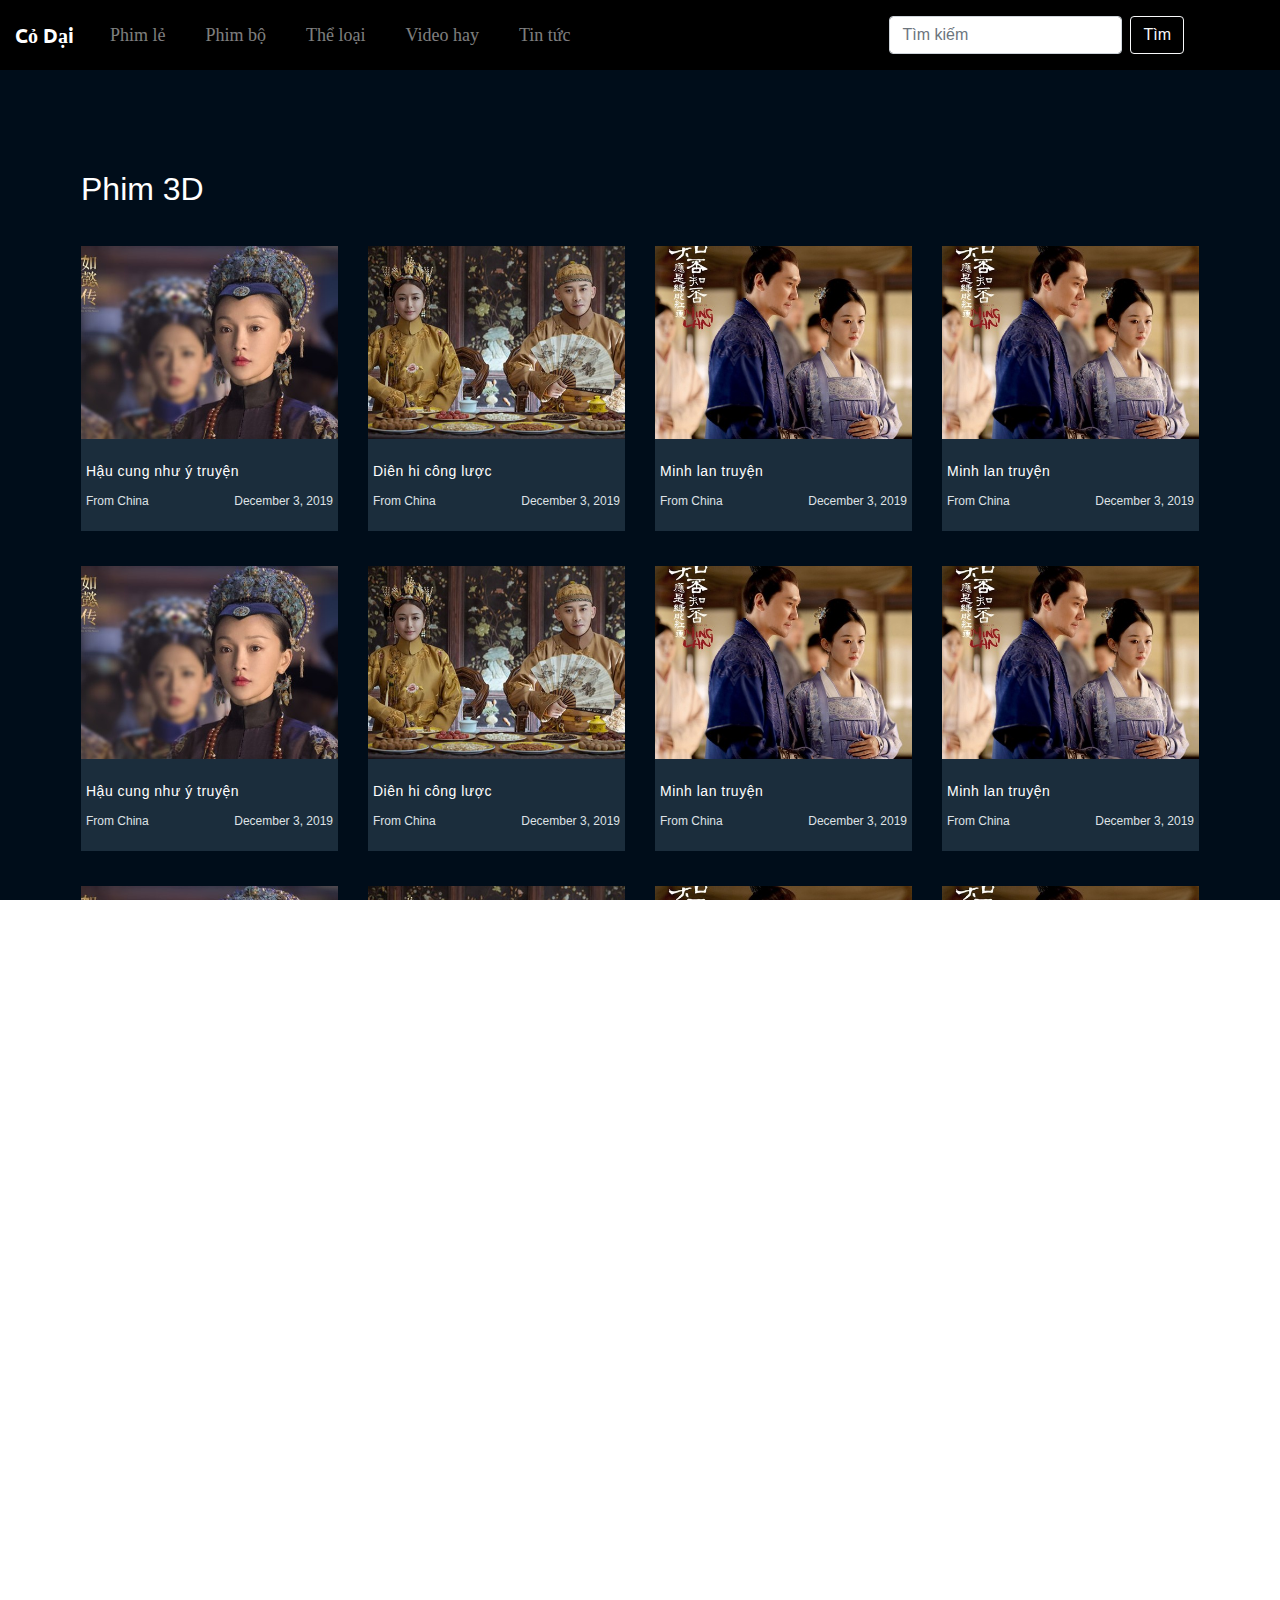
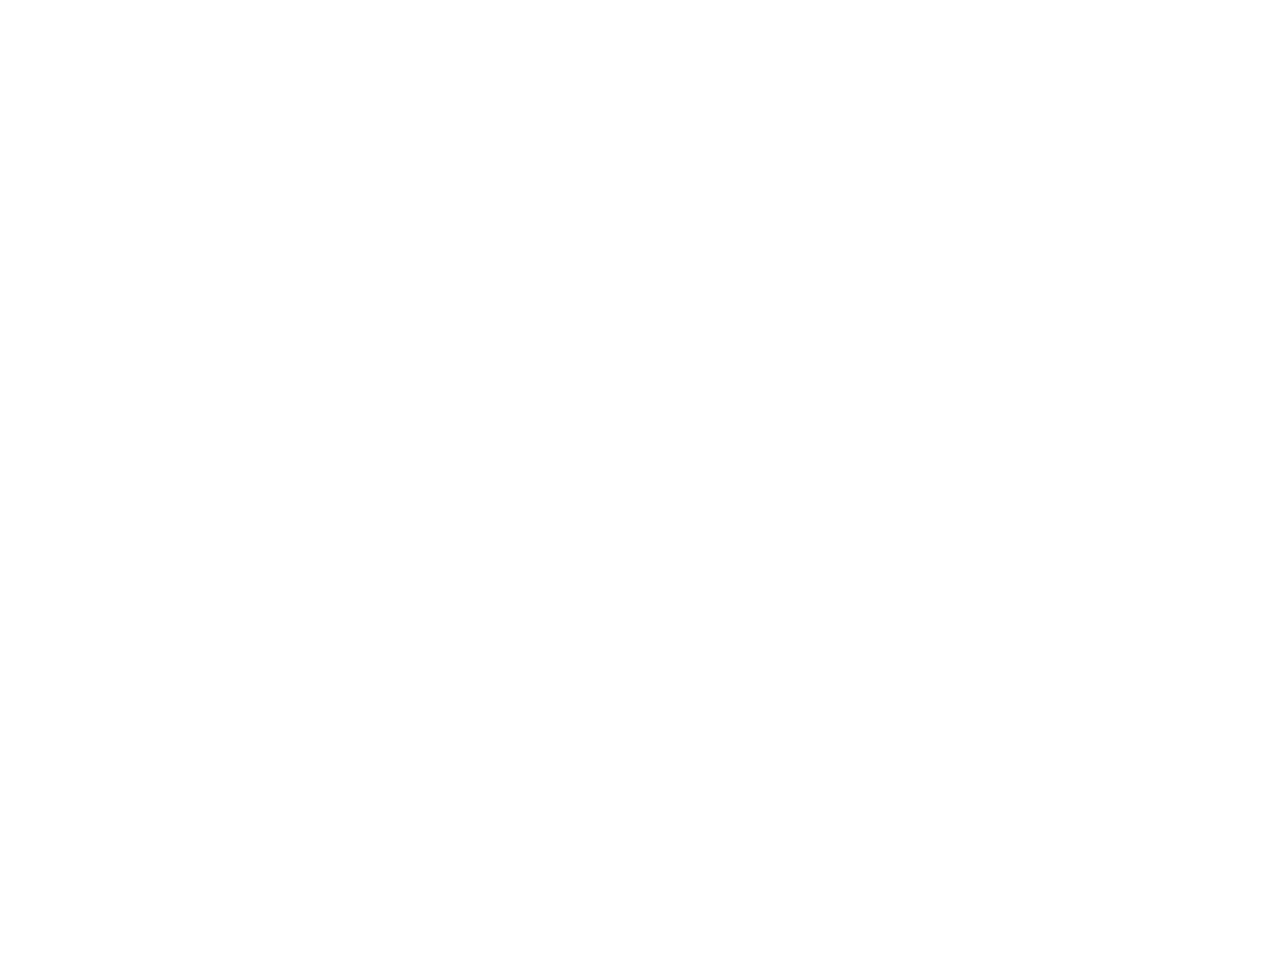
<file: views/phim3d.html>
<!DOCTYPE html>
<html lang="en">

<head>
    <title>Phim 3D | Sắc màu Trung Hoa</title>
    <meta charset="utf-8">
    <meta name="viewport" content="width=device-width, initial-scale=1">
    <link rel="stylesheet" href="../css/styles.css">
    <link rel="icon" href="../favicon.ico">

    <!-- Font Awesome -->
    <link rel="stylesheet" href="https://use.fontawesome.com/releases/v5.7.2/css/all.css"
        integrity="sha384-fnmOCqbTlWIlj8LyTjo7mOUStjsKC4pOpQbqyi7RrhN7udi9RwhKkMHpvLbHG9Sr" crossorigin="anonymous">
    <link href="https://fonts.googleapis.com/css?family=Lora|Nunito+Sans|Merriweather|Montserrat|Ubuntu"
        rel="stylesheet">
    <!-- Font Awesome -->
    <link rel="stylesheet" href="https://use.fontawesome.com/releases/v5.7.2/css/all.css"
        integrity="sha384-fnmOCqbTlWIlj8LyTjo7mOUStjsKC4pOpQbqyi7RrhN7udi9RwhKkMHpvLbHG9Sr" crossorigin="anonymous">
    <!-- Bootstrap CSS -->
    <link rel="stylesheet" href="https://maxcdn.bootstrapcdn.com/bootstrap/4.3.1/css/bootstrap.min.css">
    <script src="https://ajax.googleapis.com/ajax/libs/jquery/3.4.1/jquery.min.js"></script>
    <script src="https://cdnjs.cloudflare.com/ajax/libs/popper.js/1.14.7/umd/popper.min.js"></script>
    <script src="https://maxcdn.bootstrapcdn.com/bootstrap/4.3.1/js/bootstrap.min.js"></script>
</head>

<body>
    <nav class="mynav navbar navbar-expand-lg navbar-dark fixed-top">
        <!--Brand-->
        <a class="navbar-brand" href="../index.html">Cỏ Dại</a>
        <button class="navbar-toggler navbar-toggler-right collapsed" type="button" data-toggle="collapse"
            data-target="#navb" aria-expanded="false">
            <span class="navbar-toggler-icon"></span>
        </button>
        <!--Link-->
        <div class="collapse navbar-collapse" id="navb">
            <ul class="navbar-nav">
                <li class="nav-item">
                    <a class="nav-link" href="phimle.html">Phim lẻ</a>
                </li>
                <li class="nav-item">
                    <a class="nav-link" href="phimbo.html">Phim bộ</a>
                </li>
                <li class="nav-item">
                    <a class="nav-link">Thể loại</a>
                </li>
                <li class="nav-item">
                    <a class="nav-link" href="video.html">Video hay</a>
                </li>
                <li class="nav-item">
                    <a class="nav-link" href="tintuc.html">Tin tức</a>
                </li>
            </ul>
            <ul class="navbar-nav ml-auto">
                <li class="nav-item">
                    <form action="#" class="form-inline my-3 mr-3">
                        <input type="text" class="form-control mr-sm-2" placeholder="Tìm kiếm">
                        <button class="btn btn-outline-light my-2 my-sm-0" type="button">Tìm</button>
                    </form>
                </li>
                <li class="nav-item">
                    <a href="#" class="nav-link"><i class="fa fa-user-circle user"></i></a>
                </li>
            </ul>
        </div>
    </nav>
    <div class="container-fluid">
        <div class="content category">
            <h2>Phim 3D</h2>
            <div class="row">
                <div class="col-lg-3 col-sm-6 item">
                    <img src="../images/row1.1.jpg" alt="">
                    <div class="item-infor">
                        <div class="row">
                            <h3>
                                <a href="#">Hậu cung như ý truyện</a>
                            </h3>
                        </div>
                        <div class="row row-2col">
                            <div class="box-left">From China</div>
                            <div class="box-right">December 3, 2019</div>
                        </div>
                    </div>
                </div>
                <div class="col-lg-3 col-sm-6 item">
                    <img src="../images/row1.2.jpg" alt="">
                    <div class="item-infor">
                        <div class="row">
                            <h3>
                                <a href="#">Diên hi công lược</a>
                            </h3>
                        </div>
                        <div class="row row-2col">
                            <div class="box-left">From China</div>
                            <div class="box-right">December 3, 2019</div>
                        </div>
                    </div>
                </div>
                <div class="col-lg-3 col-sm-6 item">
                    <img src="../images/row1.3.jpg" alt="">
                    <div class="item-infor">
                        <div class="row">
                            <h3>
                                <a href="#">Minh lan truyện</a>
                            </h3>
                        </div>
                        <div class="row row-2col">
                            <div class="box-left">From China</div>
                            <div class="box-right">December 3, 2019</div>
                        </div>
                    </div>
                </div>
                <div class="col-lg-3 col-sm-6 item">
                    <img src="../images/row1.3.jpg" alt="">
                    <div class="item-infor">
                        <div class="row">
                            <h3>
                                <a href="#">Minh lan truyện</a>
                            </h3>
                        </div>
                        <div class="row row-2col">
                            <div class="box-left">From China</div>
                            <div class="box-right">December 3, 2019</div>
                        </div>
                    </div>
                </div>
            </div>
            <div class="row">
                <div class="col-lg-3 col-sm-6 item">
                    <img src="../images/row1.1.jpg" alt="">
                    <div class="item-infor">
                        <div class="row">
                            <h3>
                                <a href="#">Hậu cung như ý truyện</a>
                            </h3>
                        </div>
                        <div class="row row-2col">
                            <div class="box-left">From China</div>
                            <div class="box-right">December 3, 2019</div>
                        </div>
                    </div>
                </div>
                <div class="col-lg-3 col-sm-6 item">
                    <img src="../images/row1.2.jpg" alt="">
                    <div class="item-infor">
                        <div class="row">
                            <h3>
                                <a href="#">Diên hi công lược</a>
                            </h3>
                        </div>
                        <div class="row row-2col">
                            <div class="box-left">From China</div>
                            <div class="box-right">December 3, 2019</div>
                        </div>
                    </div>
                </div>
                <div class="col-lg-3 col-sm-6 item">
                    <img src="../images/row1.3.jpg" alt="">
                    <div class="item-infor">
                        <div class="row">
                            <h3>
                                <a href="#">Minh lan truyện</a>
                            </h3>
                        </div>
                        <div class="row row-2col">
                            <div class="box-left">From China</div>
                            <div class="box-right">December 3, 2019</div>
                        </div>
                    </div>
                </div>
                <div class="col-lg-3 col-sm-6 item">
                    <img src="../images/row1.3.jpg" alt="">
                    <div class="item-infor">
                        <div class="row">
                            <h3>
                                <a href="#">Minh lan truyện</a>
                            </h3>
                        </div>
                        <div class="row row-2col">
                            <div class="box-left">From China</div>
                            <div class="box-right">December 3, 2019</div>
                        </div>
                    </div>
                </div>
            </div>
            <div class="row">
                <div class="col-lg-3 col-sm-6 item">
                    <img src="../images/row1.1.jpg" alt="">
                    <div class="item-infor">
                        <div class="row">
                            <h3>
                                <a href="#">Hậu cung như ý truyện</a>
                            </h3>
                        </div>
                        <div class="row row-2col">
                            <div class="box-left">From China</div>
                            <div class="box-right">December 3, 2019</div>
                        </div>
                    </div>
                </div>
                <div class="col-lg-3 col-sm-6 item">
                    <img src="../images/row1.2.jpg" alt="">
                    <div class="item-infor">
                        <div class="row">
                            <h3>
                                <a href="#">Diên hi công lược</a>
                            </h3>
                        </div>
                        <div class="row row-2col">
                            <div class="box-left">From China</div>
                            <div class="box-right">December 3, 2019</div>
                        </div>
                    </div>
                </div>
                <div class="col-lg-3 col-sm-6 item">
                    <img src="../images/row1.3.jpg" alt="">
                    <div class="item-infor">
                        <div class="row">
                            <h3>
                                <a href="#">Minh lan truyện</a>
                            </h3>
                        </div>
                        <div class="row row-2col">
                            <div class="box-left">From China</div>
                            <div class="box-right">December 3, 2019</div>
                        </div>
                    </div>
                </div>
                <div class="col-lg-3 col-sm-6 item">
                    <img src="../images/row1.3.jpg" alt="">
                    <div class="item-infor">
                        <div class="row">
                            <h3>
                                <a href="#">Minh lan truyện</a>
                            </h3>
                        </div>
                        <div class="row row-2col">
                            <div class="box-left">From China</div>
                            <div class="box-right">December 3, 2019</div>
                        </div>
                    </div>
                </div>
            </div>
        </div>
        <div class="posts">
            <div class="row ts-row">
                <div class="col-sm-8 mainPost">
                    <div class="row postWrap">
                        <div class="content">
                            <div class="row">
                                <div class="col-sm-4 item">
                                    <img src="../images/row1.1.jpg" alt="">
                                    <div class="item-infor">
                                        <div class="row">
                                            <h3>
                                                <a href="#">Hậu cung như ý truyện</a>
                                            </h3>
                                        </div>
                                        <div class="row row-2col">
                                            <div class="box-left">From China</div>
                                            <div class="box-right">December 3, 2019</div>
                                        </div>
                                    </div>
                                </div>
                                <div class="col-sm-4 item">
                                    <img src="../images/row1.2.jpg" alt="">
                                    <div class="item-infor">
                                        <div class="row">
                                            <h3>
                                                <a href="#">Diên hi công lược</a>
                                            </h3>
                                        </div>
                                        <div class="row row-2col">
                                            <div class="box-left">From China</div>
                                            <div class="box-right">December 3, 2019</div>
                                        </div>
                                    </div>
                                </div>
                                <div class="col-sm-4 item">
                                    <img src="../images/row1.3.jpg" alt="">
                                    <div class="item-infor">
                                        <div class="row">
                                            <h3>
                                                <a href="#">Minh lan truyện</a>
                                            </h3>
                                        </div>
                                        <div class="row row-2col">
                                            <div class="box-left">From China</div>
                                            <div class="box-right">December 3, 2019</div>
                                        </div>
                                    </div>
                                </div>
                            </div>
                            <div class="row">
                                <div class="col-sm-4 item">
                                    <img src="../images/row1.1.jpg" alt="">
                                    <div class="item-infor">
                                        <div class="row">
                                            <h3>
                                                <a href="#">Hậu cung như ý truyện</a>
                                            </h3>
                                        </div>
                                        <div class="row row-2col">
                                            <div class="box-left">From China</div>
                                            <div class="box-right">December 3, 2019</div>
                                        </div>
                                    </div>
                                </div>
                                <div class="col-sm-4 item">
                                    <img src="../images/row1.2.jpg" alt="">
                                    <div class="item-infor">
                                        <div class="row">
                                            <h3>
                                                <a href="#">Diên hi công lược</a>
                                            </h3>
                                        </div>
                                        <div class="row row-2col">
                                            <div class="box-left">From China</div>
                                            <div class="box-right">December 3, 2019</div>
                                        </div>
                                    </div>
                                </div>
                                <div class="col-sm-4 item">
                                    <img src="../images/row1.3.jpg" alt="">
                                    <div class="item-infor">
                                        <div class="row">
                                            <h3>
                                                <a href="#">Minh lan truyện</a>
                                            </h3>
                                        </div>
                                        <div class="row row-2col">
                                            <div class="box-left">From China</div>
                                            <div class="box-right">December 3, 2019</div>
                                        </div>
                                    </div>
                                </div>
                            </div>
                        </div>
                    </div>
                </div>
                <div class="col-sm-4 history">
                    <ul>
                        <li class="widget">
                            <ul>
                                <h5 class="widget-title">Last posts</h5>
                                <li class="widget-posts">
                                    <a href="#">
                                        <img src="../images/post1.jpg" alt="Post">
                                    </a>
                                    <div class="content-posts">
                                        <a class="title-posts" href="#">The Best Hairstyle Ideas</a>
                                        <p>20 May 2019</p>
                                    </div>
                                </li>
                                <li class="widget-posts">
                                    <a href="#">
                                        <img src="../images/post2.jpg" alt="Post">
                                    </a>
                                    <div class="content-posts">
                                        <a class="title-posts" href="#">The Best Hairstyle Ideas</a>
                                        <p>20 May 2019</p>
                                    </div>
                                </li>
                                <li class="widget-posts">
                                    <a href="#">
                                        <img src="../images/post3.jpg" alt="Post">
                                    </a>
                                    <div class="content-posts">
                                        <a class="title-posts" href="#">The Best Hairstyle Ideas</a>
                                        <p>20 May 2019</p>
                                    </div>
                                </li>
                                <li class="widget-posts">
                                    <a href="#">
                                        <img src="../images/post4.jpg" alt="Post">
                                    </a>
                                    <div class="content-posts">
                                        <a class="title-posts" href="#">The Best Hairstyle Ideas</a>
                                        <p>20 May 2019</p>
                                    </div>
                                </li>
                            </ul>
                        </li>
                        <li class="widget widget-categories">
                            <h5 class="widget-title">Categories</h5>
                            <ul>
                                <li class="cat-item">
                                    <a href="phim3d.html">Phim 3D</a>
                                </li>
                                <li class="cat-item">
                                    <a href="phimcotrang.html">Phim cổ trang</a>
                                </li>
                                <li class="cat-item">
                                    <a href="phongkong.html">Phim hồng công</a>
                                </li>
                                <li class="cat-item">
                                    <a href="phimhoathinh.html">Phim hoạt hình</a>
                                </li>
                                <li class="cat-item">
                                    <a href="video.html">Video hay</a>
                                </li>
                                <li class="cat-item">
                                    <a href="hoacton.html">Hoắc Tôn</a>
                                </li>
                            </ul>
                        </li>
                    </ul>
                </div>
            </div>
        </div>
        <!--End the posts-->
    </div>
    <!--end tag main-->
    <div class="footer">
        <h1>Cỏ Dại</h1>
        <a href="https://www.facebook.com/onlyonePhuong"><i class="icon fab fa-facebook-f"></i></a>
        <a href="maito:thamphuong.hcmus@gmail.com"><i class="icon fa fa-envelope"></i></a>
        <a href=""><i class="icon fa fa-user-circle"></i></a>
        <p class="copy">© Copyright 2019 Liliana</p>
    </div>
    <script type="text/javascript" src="../1.js"></script>
</body>

</html>
</file>
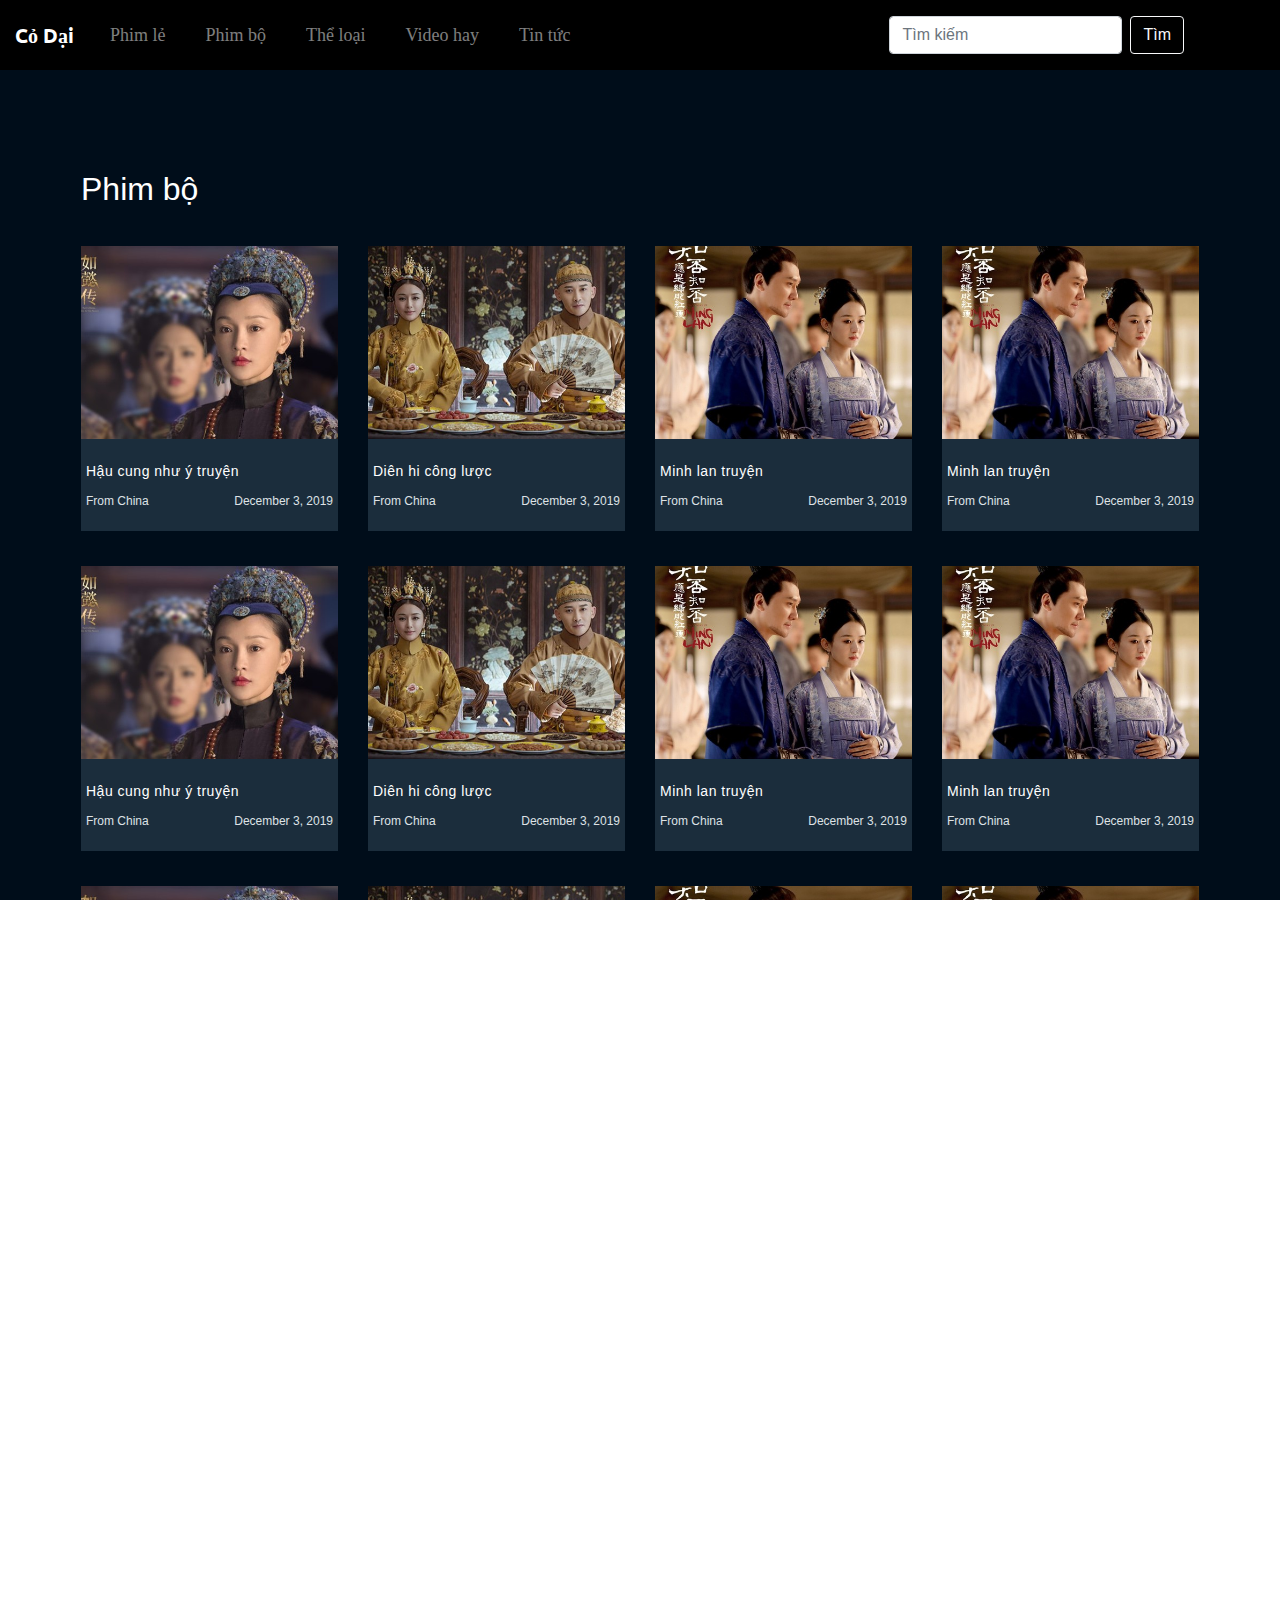
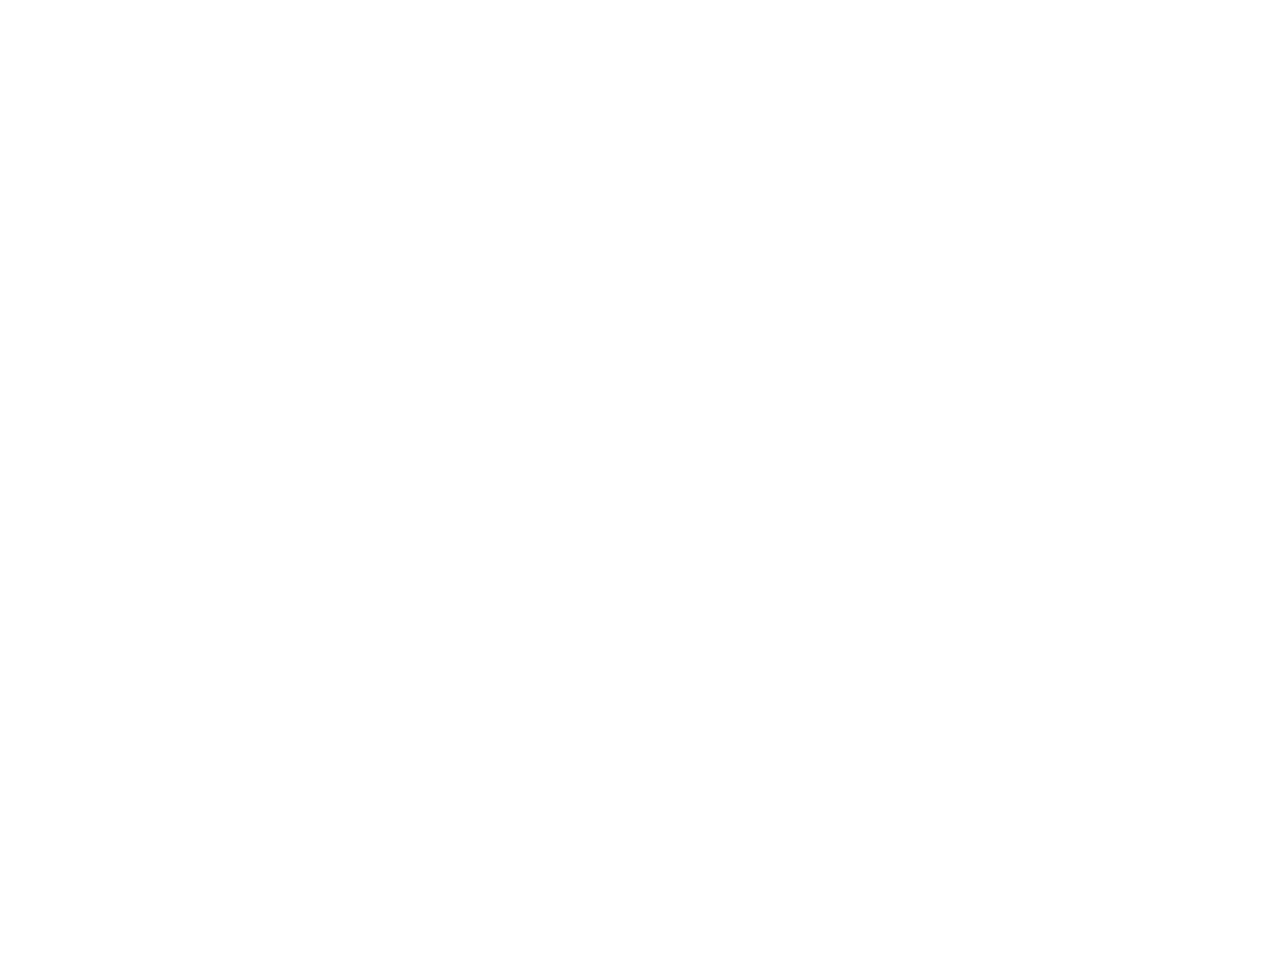
<file: views/phimbo.html>
<!DOCTYPE html>
<html lang="en">

<head>
    <title>Phim bộ | Sắc màu Trung Hoa</title>
    <meta charset="utf-8">
    <meta name="viewport" content="width=device-width, initial-scale=1">
    <link rel="stylesheet" href="../css/styles.css">
    <link rel="icon" href="../favicon.ico">

    <!-- Font Awesome -->
    <link rel="stylesheet" href="https://use.fontawesome.com/releases/v5.7.2/css/all.css"
        integrity="sha384-fnmOCqbTlWIlj8LyTjo7mOUStjsKC4pOpQbqyi7RrhN7udi9RwhKkMHpvLbHG9Sr" crossorigin="anonymous">
    <link href="https://fonts.googleapis.com/css?family=Lora|Nunito+Sans|Merriweather|Montserrat|Ubuntu"
        rel="stylesheet">
    <!-- Font Awesome -->
    <link rel="stylesheet" href="https://use.fontawesome.com/releases/v5.7.2/css/all.css"
        integrity="sha384-fnmOCqbTlWIlj8LyTjo7mOUStjsKC4pOpQbqyi7RrhN7udi9RwhKkMHpvLbHG9Sr" crossorigin="anonymous">
    <!-- Bootstrap CSS -->
    <link rel="stylesheet" href="https://maxcdn.bootstrapcdn.com/bootstrap/4.3.1/css/bootstrap.min.css">
    <script src="https://ajax.googleapis.com/ajax/libs/jquery/3.4.1/jquery.min.js"></script>
    <script src="https://cdnjs.cloudflare.com/ajax/libs/popper.js/1.14.7/umd/popper.min.js"></script>
    <script src="https://maxcdn.bootstrapcdn.com/bootstrap/4.3.1/js/bootstrap.min.js"></script>
</head>

<body>
    <nav class="mynav navbar navbar-expand-lg navbar-dark fixed-top">
        <!--Brand-->
        <a class="navbar-brand" href="../index.html">Cỏ Dại</a>
        <button class="navbar-toggler navbar-toggler-right collapsed" type="button" data-toggle="collapse"
            data-target="#navb" aria-expanded="false">
            <span class="navbar-toggler-icon"></span>
        </button>

        <!--Link-->
        <div class="collapse navbar-collapse" id="navb">
            <ul class="navbar-nav">
                <li class="nav-item">
                    <a class="nav-link" href="phimle.html">Phim lẻ</a>
                </li>
                <li class="nav-item">
                    <a class="nav-link" href="phimbo.html">Phim bộ</a>
                </li>
                <li class="nav-item">
                    <a class="nav-link">Thể loại</a>
                </li>
                <li class="nav-item">
                    <a class="nav-link" href="video.html">Video hay</a>
                </li>
                <li class="nav-item">
                    <a class="nav-link" href="tintuc.html">Tin tức</a>
                </li>
            </ul>

            <ul class="navbar-nav ml-auto">
                <li class="nav-item">
                    <form action="#" class="form-inline my-3 mr-3">
                        <input type="text" class="form-control mr-sm-2" placeholder="Tìm kiếm">
                        <button class="btn btn-outline-light my-2 my-sm-0" type="button">Tìm</button>
                    </form>
                </li>
                <li class="nav-item">
                    <a href="#" class="nav-link"><i class="fa fa-user-circle user"></i></a>
                </li>
            </ul>
        </div>
    </nav>
    <div class="container-fluid">
        <div class="content category">
            <h2>Phim bộ</h2>
            <div class="row">
                <div class="col-lg-3 col-sm-6 item">
                    <img src="../images/row1.1.jpg" alt="">
                    <div class="item-infor">
                        <div class="row">
                            <h3>
                                <a href="#">Hậu cung như ý truyện</a>
                            </h3>
                        </div>
                        <div class="row row-2col">
                            <div class="box-left">From China</div>
                            <div class="box-right">December 3, 2019</div>
                        </div>
                    </div>
                </div>
                <div class="col-lg-3 col-sm-6 item">
                    <img src="../images/row1.2.jpg" alt="">
                    <div class="item-infor">
                        <div class="row">
                            <h3>
                                <a href="#">Diên hi công lược</a>
                            </h3>
                        </div>
                        <div class="row row-2col">
                            <div class="box-left">From China</div>
                            <div class="box-right">December 3, 2019</div>
                        </div>
                    </div>
                </div>
                <div class="col-lg-3 col-sm-6 item">
                    <img src="../images/row1.3.jpg" alt="">
                    <div class="item-infor">
                        <div class="row">
                            <h3>
                                <a href="#">Minh lan truyện</a>
                            </h3>
                        </div>
                        <div class="row row-2col">
                            <div class="box-left">From China</div>
                            <div class="box-right">December 3, 2019</div>
                        </div>
                    </div>
                </div>
                <div class="col-lg-3 col-sm-6 item">
                    <img src="../images/row1.3.jpg" alt="">
                    <div class="item-infor">
                        <div class="row">
                            <h3>
                                <a href="#">Minh lan truyện</a>
                            </h3>
                        </div>
                        <div class="row row-2col">
                            <div class="box-left">From China</div>
                            <div class="box-right">December 3, 2019</div>
                        </div>
                    </div>
                </div>
            </div>
            <div class="row">
                <div class="col-lg-3 col-sm-6 item">
                    <img src="../images/row1.1.jpg" alt="">
                    <div class="item-infor">
                        <div class="row">
                            <h3>
                                <a href="#">Hậu cung như ý truyện</a>
                            </h3>
                        </div>
                        <div class="row row-2col">
                            <div class="box-left">From China</div>
                            <div class="box-right">December 3, 2019</div>
                        </div>
                    </div>
                </div>
                <div class="col-lg-3 col-sm-6 item">
                    <img src="../images/row1.2.jpg" alt="">
                    <div class="item-infor">
                        <div class="row">
                            <h3>
                                <a href="#">Diên hi công lược</a>
                            </h3>
                        </div>
                        <div class="row row-2col">
                            <div class="box-left">From China</div>
                            <div class="box-right">December 3, 2019</div>
                        </div>
                    </div>
                </div>
                <div class="col-lg-3 col-sm-6 item">
                    <img src="../images/row1.3.jpg" alt="">
                    <div class="item-infor">
                        <div class="row">
                            <h3>
                                <a href="#">Minh lan truyện</a>
                            </h3>
                        </div>
                        <div class="row row-2col">
                            <div class="box-left">From China</div>
                            <div class="box-right">December 3, 2019</div>
                        </div>
                    </div>
                </div>
                <div class="col-lg-3 col-sm-6 item">
                    <img src="../images/row1.3.jpg" alt="">
                    <div class="item-infor">
                        <div class="row">
                            <h3>
                                <a href="#">Minh lan truyện</a>
                            </h3>
                        </div>
                        <div class="row row-2col">
                            <div class="box-left">From China</div>
                            <div class="box-right">December 3, 2019</div>
                        </div>
                    </div>
                </div>
            </div>
            <div class="row">
                <div class="col-lg-3 col-sm-6 item">
                    <img src="../images/row1.1.jpg" alt="">
                    <div class="item-infor">
                        <div class="row">
                            <h3>
                                <a href="#">Hậu cung như ý truyện</a>
                            </h3>
                        </div>
                        <div class="row row-2col">
                            <div class="box-left">From China</div>
                            <div class="box-right">December 3, 2019</div>
                        </div>
                    </div>
                </div>
                <div class="col-lg-3 col-sm-6 item">
                    <img src="../images/row1.2.jpg" alt="">
                    <div class="item-infor">
                        <div class="row">
                            <h3>
                                <a href="#">Diên hi công lược</a>
                            </h3>
                        </div>
                        <div class="row row-2col">
                            <div class="box-left">From China</div>
                            <div class="box-right">December 3, 2019</div>
                        </div>
                    </div>
                </div>
                <div class="col-lg-3 col-sm-6 item">
                    <img src="../images/row1.3.jpg" alt="">
                    <div class="item-infor">
                        <div class="row">
                            <h3>
                                <a href="#">Minh lan truyện</a>
                            </h3>
                        </div>
                        <div class="row row-2col">
                            <div class="box-left">From China</div>
                            <div class="box-right">December 3, 2019</div>
                        </div>
                    </div>
                </div>
                <div class="col-lg-3 col-sm-6 item">
                    <img src="../images/row1.3.jpg" alt="">
                    <div class="item-infor">
                        <div class="row">
                            <h3>
                                <a href="#">Minh lan truyện</a>
                            </h3>
                        </div>
                        <div class="row row-2col">
                            <div class="box-left">From China</div>
                            <div class="box-right">December 3, 2019</div>
                        </div>
                    </div>
                </div>
            </div>
        </div>
        <div class="posts">
            <div class="row ts-row">
                <div class="col-sm-8 mainPost">
                    <div class="row postWrap">
                        <div class="content">
                            <div class="row">
                                <div class="col-sm-4 item">
                                    <img src="../images/row1.1.jpg" alt="">
                                    <div class="item-infor">
                                        <div class="row">
                                            <h3>
                                                <a href="#">Hậu cung như ý truyện</a>
                                            </h3>
                                        </div>
                                        <div class="row row-2col">
                                            <div class="box-left">From China</div>
                                            <div class="box-right">December 3, 2019</div>
                                        </div>
                                    </div>
                                </div>
                                <div class="col-sm-4 item">
                                    <img src="../images/row1.2.jpg" alt="">
                                    <div class="item-infor">
                                        <div class="row">
                                            <h3>
                                                <a href="#">Diên hi công lược</a>
                                            </h3>
                                        </div>
                                        <div class="row row-2col">
                                            <div class="box-left">From China</div>
                                            <div class="box-right">December 3, 2019</div>
                                        </div>
                                    </div>
                                </div>
                                <div class="col-sm-4 item">
                                    <img src="../images/row1.3.jpg" alt="">
                                    <div class="item-infor">
                                        <div class="row">
                                            <h3>
                                                <a href="#">Minh lan truyện</a>
                                            </h3>
                                        </div>
                                        <div class="row row-2col">
                                            <div class="box-left">From China</div>
                                            <div class="box-right">December 3, 2019</div>
                                        </div>
                                    </div>
                                </div>
                            </div>
                            <div class="row">
                                <div class="col-sm-4 item">
                                    <img src="../images/row1.1.jpg" alt="">
                                    <div class="item-infor">
                                        <div class="row">
                                            <h3>
                                                <a href="#">Hậu cung như ý truyện</a>
                                            </h3>
                                        </div>
                                        <div class="row row-2col">
                                            <div class="box-left">From China</div>
                                            <div class="box-right">December 3, 2019</div>
                                        </div>
                                    </div>
                                </div>
                                <div class="col-sm-4 item">
                                    <img src="../images/row1.2.jpg" alt="">
                                    <div class="item-infor">
                                        <div class="row">
                                            <h3>
                                                <a href="#">Diên hi công lược</a>
                                            </h3>
                                        </div>
                                        <div class="row row-2col">
                                            <div class="box-left">From China</div>
                                            <div class="box-right">December 3, 2019</div>
                                        </div>
                                    </div>
                                </div>
                                <div class="col-sm-4 item">
                                    <img src="../images/row1.3.jpg" alt="">
                                    <div class="item-infor">
                                        <div class="row">
                                            <h3>
                                                <a href="#">Minh lan truyện</a>
                                            </h3>
                                        </div>
                                        <div class="row row-2col">
                                            <div class="box-left">From China</div>
                                            <div class="box-right">December 3, 2019</div>
                                        </div>
                                    </div>
                                </div>
                            </div>
                        </div>
                    </div>
                </div>
                <div class="col-sm-4 history">
                    <ul>
                        <li class="widget">
                            <ul>
                                <h5 class="widget-title">Last posts</h5>
                                <li class="widget-posts">
                                    <a href="#">
                                        <img src="../images/post1.jpg" alt="Post">
                                    </a>
                                    <div class="content-posts">
                                        <a class="title-posts" href="#">The Best Hairstyle Ideas</a>
                                        <p>20 May 2019</p>
                                    </div>
                                </li>
                                <li class="widget-posts">
                                    <a href="#">
                                        <img src="../images/post2.jpg" alt="Post">
                                    </a>
                                    <div class="content-posts">
                                        <a class="title-posts" href="#">The Best Hairstyle Ideas</a>
                                        <p>20 May 2019</p>
                                    </div>
                                </li>
                                <li class="widget-posts">
                                    <a href="#">
                                        <img src="../images/post3.jpg" alt="Post">
                                    </a>
                                    <div class="content-posts">
                                        <a class="title-posts" href="#">The Best Hairstyle Ideas</a>
                                        <p>20 May 2019</p>
                                    </div>
                                </li>
                                <li class="widget-posts">
                                    <a href="#">
                                        <img src="../images/post4.jpg" alt="Post">
                                    </a>
                                    <div class="content-posts">
                                        <a class="title-posts" href="#">The Best Hairstyle Ideas</a>
                                        <p>20 May 2019</p>
                                    </div>
                                </li>
                            </ul>
                        </li>
                        <li class="widget widget-categories">
                            <h5 class="widget-title">Categories</h5>
                            <ul>
                                <li class="cat-item">
                                    <a href="phim3d.html">Phim 3D</a>
                                </li>
                                <li class="cat-item">
                                    <a href="phimcotrang.html">Phim cổ trang</a>
                                </li>
                                <li class="cat-item">
                                    <a href="phongkong.html">Phim hồng công</a>
                                </li>
                                <li class="cat-item">
                                    <a href="phimhoathinh.html">Phim hoạt hình</a>
                                </li>
                                <li class="cat-item">
                                    <a href="video.html">Video hay</a>
                                </li>
                                <li class="cat-item">
                                    <a href="hoacton.html">Hoắc Tôn</a>
                                </li>
                            </ul>
                        </li>
                    </ul>
                </div>
            </div>
        </div>
        <!--End the posts-->
    </div>
    <!--end tag main-->
    <div class="footer">
        <h1>Cỏ Dại</h1>
        <a href="https://www.facebook.com/onlyonePhuong"><i class="icon fab fa-facebook-f"></i></a>
        <a href="maito:thamphuong.hcmus@gmail.com"><i class="icon fa fa-envelope"></i></a>
        <a href=""><i class="icon fa fa-user-circle"></i></a>
        <p class="copy">© Copyright 2019 Liliana</p>
    </div>
    <script type="text/javascript" src="../1.js"></script>
</body>

</html>
</file>
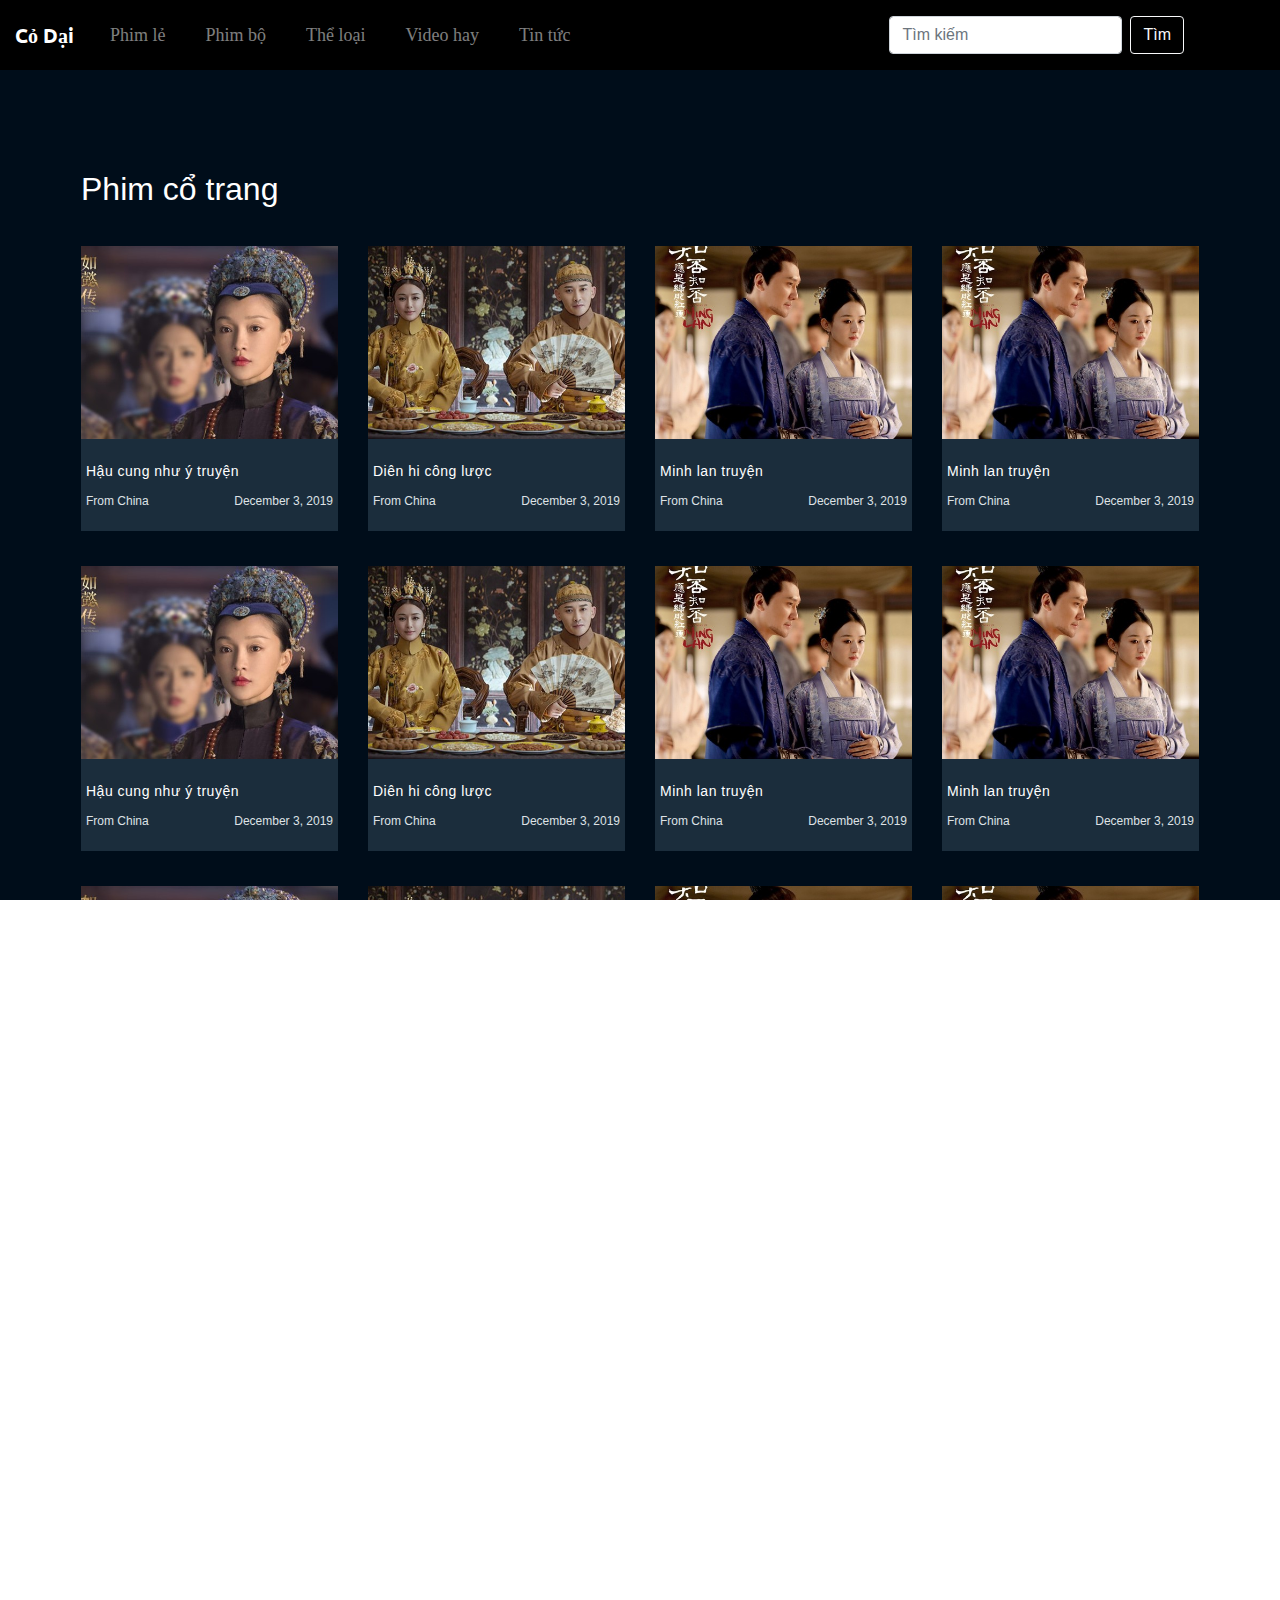
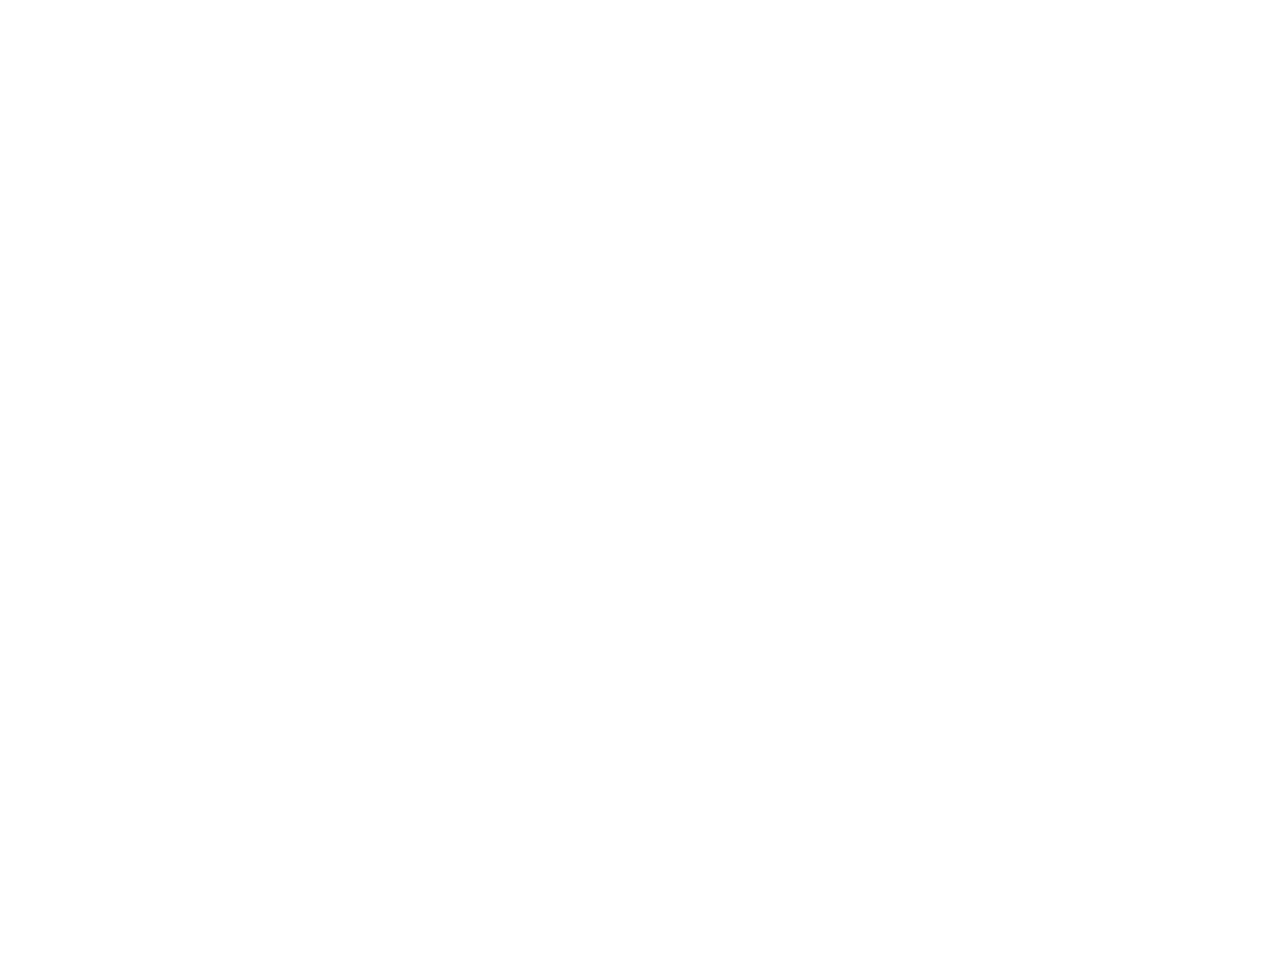
<file: views/phimcotrang.html>
<!DOCTYPE html>
<html lang="en">

<head>
    <title>Phim cổ trang | Sắc màu Trung Hoa</title>
    <meta charset="utf-8">
    <meta name="viewport" content="width=device-width, initial-scale=1">
    <link rel="stylesheet" href="../css/styles.css">
    <link rel="icon" href="../favicon.ico">

    <!-- Font Awesome -->
    <link rel="stylesheet" href="https://use.fontawesome.com/releases/v5.7.2/css/all.css"
        integrity="sha384-fnmOCqbTlWIlj8LyTjo7mOUStjsKC4pOpQbqyi7RrhN7udi9RwhKkMHpvLbHG9Sr" crossorigin="anonymous">
    <link href="https://fonts.googleapis.com/css?family=Lora|Nunito+Sans|Merriweather|Montserrat|Ubuntu"
        rel="stylesheet">
    <!-- Font Awesome -->
    <link rel="stylesheet" href="https://use.fontawesome.com/releases/v5.7.2/css/all.css"
        integrity="sha384-fnmOCqbTlWIlj8LyTjo7mOUStjsKC4pOpQbqyi7RrhN7udi9RwhKkMHpvLbHG9Sr" crossorigin="anonymous">
    <!-- Bootstrap CSS -->
    <link rel="stylesheet" href="https://maxcdn.bootstrapcdn.com/bootstrap/4.3.1/css/bootstrap.min.css">
    <script src="https://ajax.googleapis.com/ajax/libs/jquery/3.4.1/jquery.min.js"></script>
    <script src="https://cdnjs.cloudflare.com/ajax/libs/popper.js/1.14.7/umd/popper.min.js"></script>
    <script src="https://maxcdn.bootstrapcdn.com/bootstrap/4.3.1/js/bootstrap.min.js"></script>
</head>

<body>
    <nav class="mynav navbar navbar-expand-lg navbar-dark fixed-top">
        <!--Brand-->
        <a class="navbar-brand" href="../index.html">Cỏ Dại</a>
        <button class="navbar-toggler navbar-toggler-right collapsed" type="button" data-toggle="collapse"
            data-target="#navb" aria-expanded="false">
            <span class="navbar-toggler-icon"></span>
        </button>

        <!--Link-->
        <div class="collapse navbar-collapse" id="navb">
            <ul class="navbar-nav">
                <li class="nav-item">
                    <a class="nav-link" href="phimle.html">Phim lẻ</a>
                </li>
                <li class="nav-item">
                    <a class="nav-link" href="phimbo.html">Phim bộ</a>
                </li>
                <li class="nav-item">
                    <a class="nav-link">Thể loại</a>
                </li>
                <li class="nav-item">
                    <a class="nav-link" href="video.html">Video hay</a>
                </li>
                <li class="nav-item">
                    <a class="nav-link" href="tintuc.html">Tin tức</a>
                </li>
            </ul>

            <ul class="navbar-nav ml-auto">
                <li class="nav-item">
                    <form action="#" class="form-inline my-3 mr-3">
                        <input type="text" class="form-control mr-sm-2" placeholder="Tìm kiếm">
                        <button class="btn btn-outline-light my-2 my-sm-0" type="button">Tìm</button>
                    </form>
                </li>
                <li class="nav-item">
                    <a href="#" class="nav-link"><i class="fa fa-user-circle user"></i></a>
                </li>
            </ul>
        </div>
    </nav>
    <div class="container-fluid">
        <div class="content category">
            <h2>Phim cổ trang</h2>
            <div class="row">
                <div class="col-lg-3 col-sm-6 item">
                    <img src="../images/row1.1.jpg" alt="">
                    <div class="item-infor">
                        <div class="row">
                            <h3>
                                <a href="#">Hậu cung như ý truyện</a>
                            </h3>
                        </div>
                        <div class="row row-2col">
                            <div class="box-left">From China</div>
                            <div class="box-right">December 3, 2019</div>
                        </div>
                    </div>
                </div>
                <div class="col-lg-3 col-sm-6 item">
                    <img src="../images/row1.2.jpg" alt="">
                    <div class="item-infor">
                        <div class="row">
                            <h3>
                                <a href="#">Diên hi công lược</a>
                            </h3>
                        </div>
                        <div class="row row-2col">
                            <div class="box-left">From China</div>
                            <div class="box-right">December 3, 2019</div>
                        </div>
                    </div>
                </div>
                <div class="col-lg-3 col-sm-6 item">
                    <img src="../images/row1.3.jpg" alt="">
                    <div class="item-infor">
                        <div class="row">
                            <h3>
                                <a href="#">Minh lan truyện</a>
                            </h3>
                        </div>
                        <div class="row row-2col">
                            <div class="box-left">From China</div>
                            <div class="box-right">December 3, 2019</div>
                        </div>
                    </div>
                </div>
                <div class="col-lg-3 col-sm-6 item">
                    <img src="../images/row1.3.jpg" alt="">
                    <div class="item-infor">
                        <div class="row">
                            <h3>
                                <a href="#">Minh lan truyện</a>
                            </h3>
                        </div>
                        <div class="row row-2col">
                            <div class="box-left">From China</div>
                            <div class="box-right">December 3, 2019</div>
                        </div>
                    </div>
                </div>
            </div>
            <div class="row">
                <div class="col-lg-3 col-sm-6 item">
                    <img src="../images/row1.1.jpg" alt="">
                    <div class="item-infor">
                        <div class="row">
                            <h3>
                                <a href="#">Hậu cung như ý truyện</a>
                            </h3>
                        </div>
                        <div class="row row-2col">
                            <div class="box-left">From China</div>
                            <div class="box-right">December 3, 2019</div>
                        </div>
                    </div>
                </div>
                <div class="col-lg-3 col-sm-6 item">
                    <img src="../images/row1.2.jpg" alt="">
                    <div class="item-infor">
                        <div class="row">
                            <h3>
                                <a href="#">Diên hi công lược</a>
                            </h3>
                        </div>
                        <div class="row row-2col">
                            <div class="box-left">From China</div>
                            <div class="box-right">December 3, 2019</div>
                        </div>
                    </div>
                </div>
                <div class="col-lg-3 col-sm-6 item">
                    <img src="../images/row1.3.jpg" alt="">
                    <div class="item-infor">
                        <div class="row">
                            <h3>
                                <a href="#">Minh lan truyện</a>
                            </h3>
                        </div>
                        <div class="row row-2col">
                            <div class="box-left">From China</div>
                            <div class="box-right">December 3, 2019</div>
                        </div>
                    </div>
                </div>
                <div class="col-lg-3 col-sm-6 item">
                    <img src="../images/row1.3.jpg" alt="">
                    <div class="item-infor">
                        <div class="row">
                            <h3>
                                <a href="#">Minh lan truyện</a>
                            </h3>
                        </div>
                        <div class="row row-2col">
                            <div class="box-left">From China</div>
                            <div class="box-right">December 3, 2019</div>
                        </div>
                    </div>
                </div>
            </div>
            <div class="row">
                <div class="col-lg-3 col-sm-6 item">
                    <img src="../images/row1.1.jpg" alt="">
                    <div class="item-infor">
                        <div class="row">
                            <h3>
                                <a href="#">Hậu cung như ý truyện</a>
                            </h3>
                        </div>
                        <div class="row row-2col">
                            <div class="box-left">From China</div>
                            <div class="box-right">December 3, 2019</div>
                        </div>
                    </div>
                </div>
                <div class="col-lg-3 col-sm-6 item">
                    <img src="../images/row1.2.jpg" alt="">
                    <div class="item-infor">
                        <div class="row">
                            <h3>
                                <a href="#">Diên hi công lược</a>
                            </h3>
                        </div>
                        <div class="row row-2col">
                            <div class="box-left">From China</div>
                            <div class="box-right">December 3, 2019</div>
                        </div>
                    </div>
                </div>
                <div class="col-lg-3 col-sm-6 item">
                    <img src="../images/row1.3.jpg" alt="">
                    <div class="item-infor">
                        <div class="row">
                            <h3>
                                <a href="#">Minh lan truyện</a>
                            </h3>
                        </div>
                        <div class="row row-2col">
                            <div class="box-left">From China</div>
                            <div class="box-right">December 3, 2019</div>
                        </div>
                    </div>
                </div>
                <div class="col-lg-3 col-sm-6 item">
                    <img src="../images/row1.3.jpg" alt="">
                    <div class="item-infor">
                        <div class="row">
                            <h3>
                                <a href="#">Minh lan truyện</a>
                            </h3>
                        </div>
                        <div class="row row-2col">
                            <div class="box-left">From China</div>
                            <div class="box-right">December 3, 2019</div>
                        </div>
                    </div>
                </div>
            </div>
        </div>
        <div class="posts">
            <div class="row ts-row">
                <div class="col-sm-8 mainPost">
                    <div class="row postWrap">
                        <div class="content">
                            <div class="row">
                                <div class="col-sm-4 item">
                                    <img src="../images/row1.1.jpg" alt="">
                                    <div class="item-infor">
                                        <div class="row">
                                            <h3>
                                                <a href="#">Hậu cung như ý truyện</a>
                                            </h3>
                                        </div>
                                        <div class="row row-2col">
                                            <div class="box-left">From China</div>
                                            <div class="box-right">December 3, 2019</div>
                                        </div>
                                    </div>
                                </div>
                                <div class="col-sm-4 item">
                                    <img src="../images/row1.2.jpg" alt="">
                                    <div class="item-infor">
                                        <div class="row">
                                            <h3>
                                                <a href="#">Diên hi công lược</a>
                                            </h3>
                                        </div>
                                        <div class="row row-2col">
                                            <div class="box-left">From China</div>
                                            <div class="box-right">December 3, 2019</div>
                                        </div>
                                    </div>
                                </div>
                                <div class="col-sm-4 item">
                                    <img src="../images/row1.3.jpg" alt="">
                                    <div class="item-infor">
                                        <div class="row">
                                            <h3>
                                                <a href="#">Minh lan truyện</a>
                                            </h3>
                                        </div>
                                        <div class="row row-2col">
                                            <div class="box-left">From China</div>
                                            <div class="box-right">December 3, 2019</div>
                                        </div>
                                    </div>
                                </div>
                            </div>
                            <div class="row">
                                <div class="col-sm-4 item">
                                    <img src="../images/row1.1.jpg" alt="">
                                    <div class="item-infor">
                                        <div class="row">
                                            <h3>
                                                <a href="#">Hậu cung như ý truyện</a>
                                            </h3>
                                        </div>
                                        <div class="row row-2col">
                                            <div class="box-left">From China</div>
                                            <div class="box-right">December 3, 2019</div>
                                        </div>
                                    </div>
                                </div>
                                <div class="col-sm-4 item">
                                    <img src="../images/row1.2.jpg" alt="">
                                    <div class="item-infor">
                                        <div class="row">
                                            <h3>
                                                <a href="#">Diên hi công lược</a>
                                            </h3>
                                        </div>
                                        <div class="row row-2col">
                                            <div class="box-left">From China</div>
                                            <div class="box-right">December 3, 2019</div>
                                        </div>
                                    </div>
                                </div>
                                <div class="col-sm-4 item">
                                    <img src="../images/row1.3.jpg" alt="">
                                    <div class="item-infor">
                                        <div class="row">
                                            <h3>
                                                <a href="#">Minh lan truyện</a>
                                            </h3>
                                        </div>
                                        <div class="row row-2col">
                                            <div class="box-left">From China</div>
                                            <div class="box-right">December 3, 2019</div>
                                        </div>
                                    </div>
                                </div>
                            </div>
                        </div>
                    </div>
                </div>
                <div class="col-sm-4 history">
                    <ul>
                        <li class="widget">
                            <ul>
                                <h5 class="widget-title">Last posts</h5>
                                <li class="widget-posts">
                                    <a href="#">
                                        <img src="../images/post1.jpg" alt="Post">
                                    </a>
                                    <div class="content-posts">
                                        <a class="title-posts" href="#">The Best Hairstyle Ideas</a>
                                        <p>20 May 2019</p>
                                    </div>
                                </li>
                                <li class="widget-posts">
                                    <a href="#">
                                        <img src="../images/post2.jpg" alt="Post">
                                    </a>
                                    <div class="content-posts">
                                        <a class="title-posts" href="#">The Best Hairstyle Ideas</a>
                                        <p>20 May 2019</p>
                                    </div>
                                </li>
                                <li class="widget-posts">
                                    <a href="#">
                                        <img src="../images/post3.jpg" alt="Post">
                                    </a>
                                    <div class="content-posts">
                                        <a class="title-posts" href="#">The Best Hairstyle Ideas</a>
                                        <p>20 May 2019</p>
                                    </div>
                                </li>
                                <li class="widget-posts">
                                    <a href="#">
                                        <img src="../images/post4.jpg" alt="Post">
                                    </a>
                                    <div class="content-posts">
                                        <a class="title-posts" href="#">The Best Hairstyle Ideas</a>
                                        <p>20 May 2019</p>
                                    </div>
                                </li>
                            </ul>
                        </li>
                        <li class="widget widget-categories">
                            <h5 class="widget-title">Categories</h5>
                            <ul>
                                <li class="cat-item">
                                    <a href="phim3d.html">Phim 3D</a>
                                </li>
                                <li class="cat-item">
                                    <a href="phimcotrang.html">Phim cổ trang</a>
                                </li>
                                <li class="cat-item">
                                    <a href="phongkong.html">Phim hồng công</a>
                                </li>
                                <li class="cat-item">
                                    <a href="phimhoathinh.html">Phim hoạt hình</a>
                                </li>
                                <li class="cat-item">
                                    <a href="video.html">Video hay</a>
                                </li>
                                <li class="cat-item">
                                    <a href="hoacton.html">Hoắc Tôn</a>
                                </li>
                            </ul>
                        </li>
                    </ul>
                </div>
            </div>
        </div>
        <!--End the posts-->
    </div>
    <!--end tag main-->
    <div class="footer">
        <h1>Cỏ Dại</h1>
        <a href="https://www.facebook.com/onlyonePhuong"><i class="icon fab fa-facebook-f"></i></a>
        <a href="maito:thamphuong.hcmus@gmail.com"><i class="icon fa fa-envelope"></i></a>
        <a href=""><i class="icon fa fa-user-circle"></i></a>
        <p class="copy">© Copyright 2019 Liliana</p>
    </div>
    <script type="text/javascript" src="../1.js"></script>
</body>

</html>
</file>
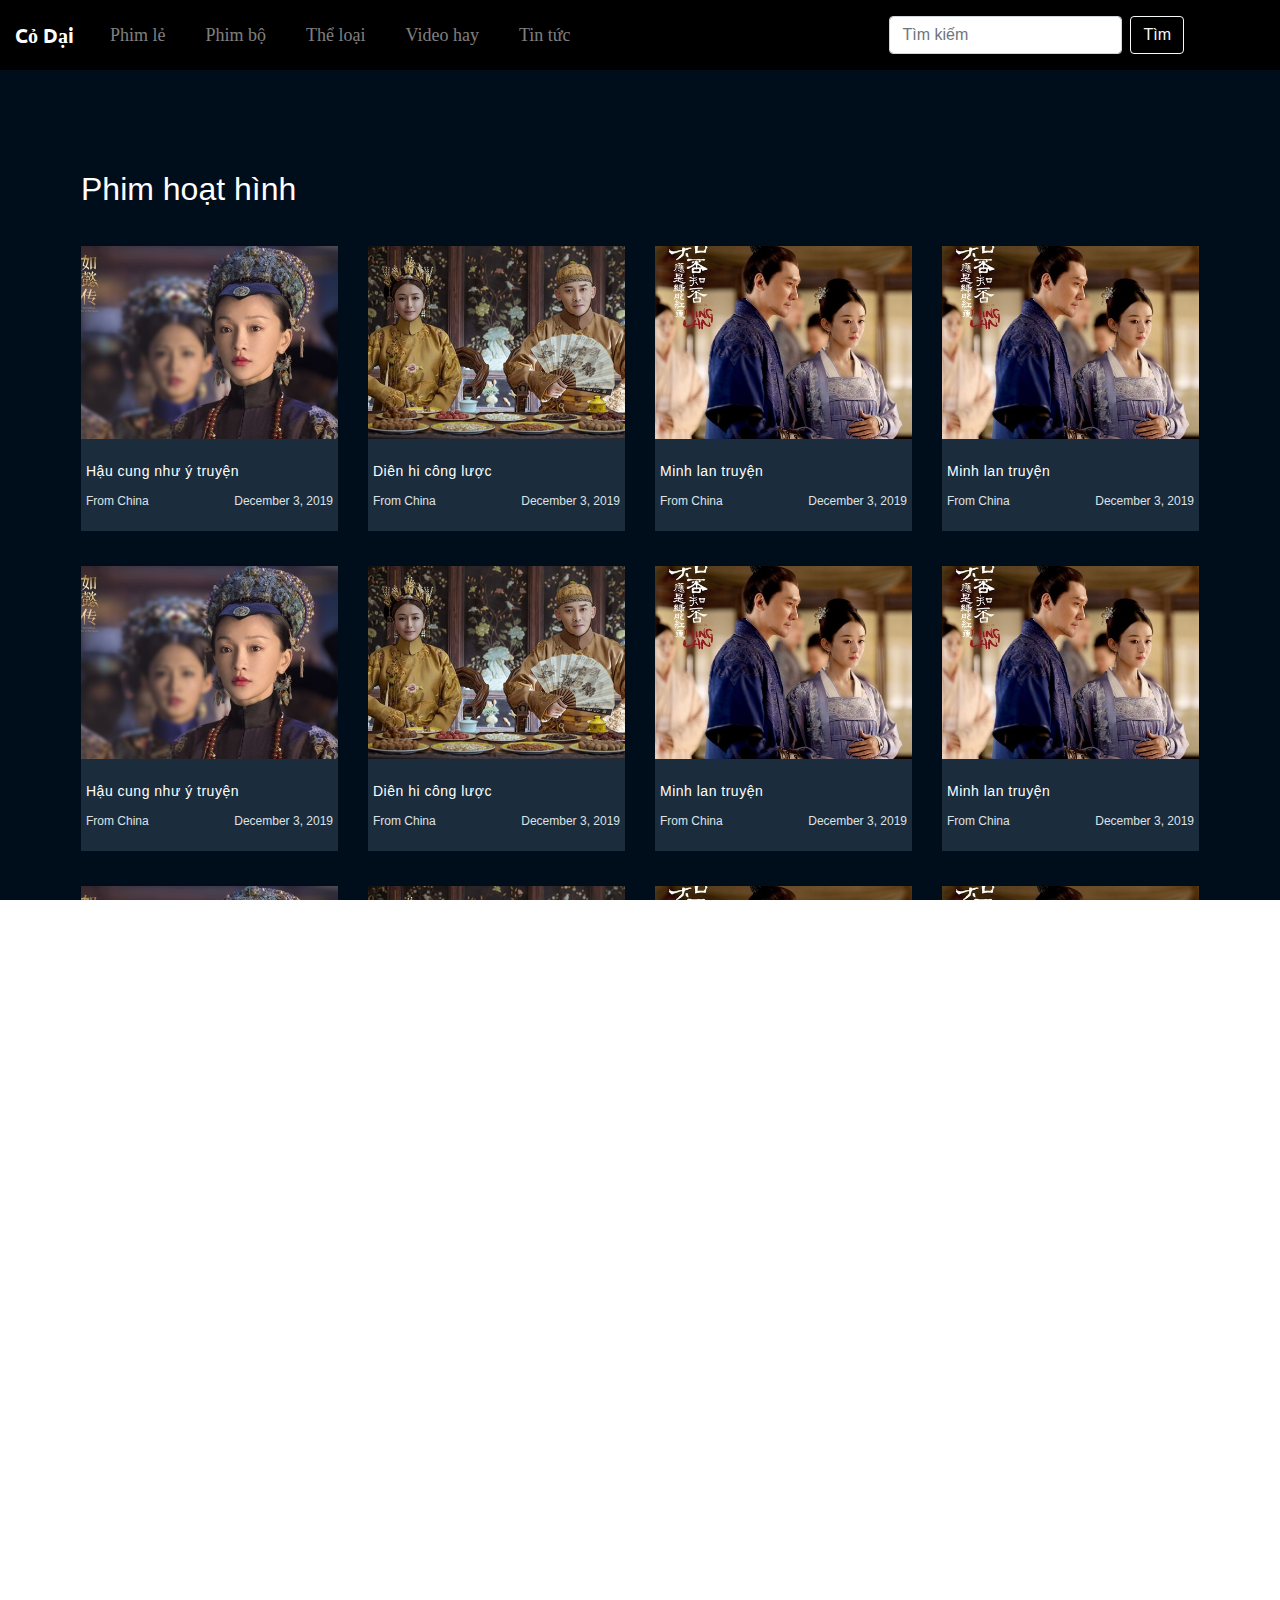
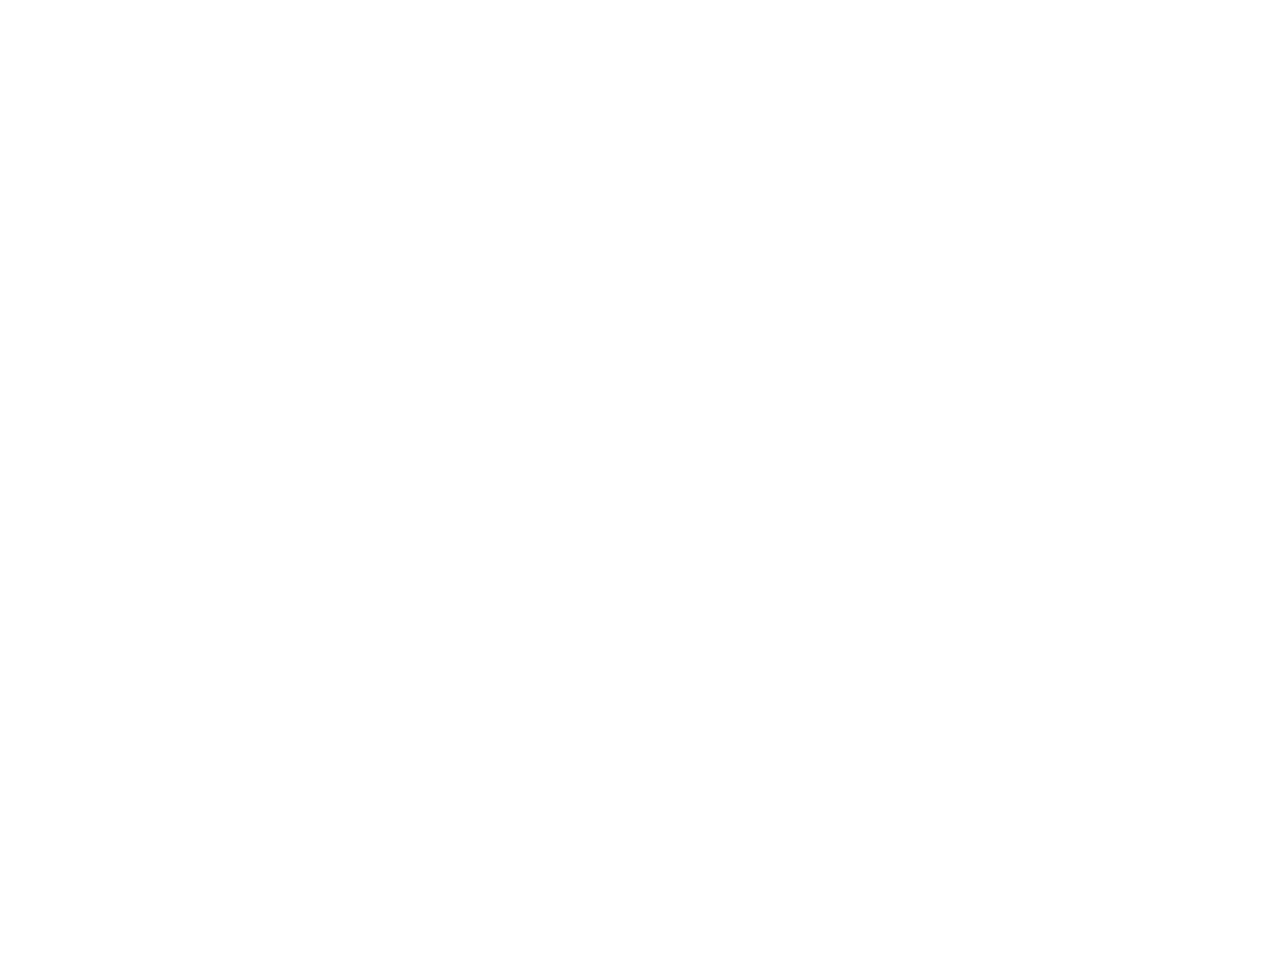
<file: views/phimhoathinh.html>
<!DOCTYPE html>
<html lang="en">

<head>
    <title>Phim hoạt hình | Sắc màu Trung Hoa</title>
    <meta charset="utf-8">
    <meta name="viewport" content="width=device-width, initial-scale=1">
    <link rel="stylesheet" href="../css/styles.css">
    <link rel="icon" href="../favicon.ico">

    <!-- Font Awesome -->
    <link rel="stylesheet" href="https://use.fontawesome.com/releases/v5.7.2/css/all.css"
        integrity="sha384-fnmOCqbTlWIlj8LyTjo7mOUStjsKC4pOpQbqyi7RrhN7udi9RwhKkMHpvLbHG9Sr" crossorigin="anonymous">
    <link href="https://fonts.googleapis.com/css?family=Lora|Nunito+Sans|Merriweather|Montserrat|Ubuntu"
        rel="stylesheet">
    <!-- Font Awesome -->
    <link rel="stylesheet" href="https://use.fontawesome.com/releases/v5.7.2/css/all.css"
        integrity="sha384-fnmOCqbTlWIlj8LyTjo7mOUStjsKC4pOpQbqyi7RrhN7udi9RwhKkMHpvLbHG9Sr" crossorigin="anonymous">
    <!-- Bootstrap CSS -->
    <link rel="stylesheet" href="https://maxcdn.bootstrapcdn.com/bootstrap/4.3.1/css/bootstrap.min.css">
    <script src="https://ajax.googleapis.com/ajax/libs/jquery/3.4.1/jquery.min.js"></script>
    <script src="https://cdnjs.cloudflare.com/ajax/libs/popper.js/1.14.7/umd/popper.min.js"></script>
    <script src="https://maxcdn.bootstrapcdn.com/bootstrap/4.3.1/js/bootstrap.min.js"></script>
</head>

<body>
    <nav class="mynav navbar navbar-expand-lg navbar-dark fixed-top">
        <!--Brand-->
        <a class="navbar-brand" href="../index.html">Cỏ Dại</a>
        <button class="navbar-toggler navbar-toggler-right collapsed" type="button" data-toggle="collapse"
            data-target="#navb" aria-expanded="false">
            <span class="navbar-toggler-icon"></span>
        </button>

        <!--Link-->
        <div class="collapse navbar-collapse" id="navb">
            <ul class="navbar-nav">
                <li class="nav-item">
                    <a class="nav-link" href="phimle.html">Phim lẻ</a>
                </li>
                <li class="nav-item">
                    <a class="nav-link" href="phimbo.html">Phim bộ</a>
                </li>
                <li class="nav-item">
                    <a class="nav-link">Thể loại</a>
                </li>
                <li class="nav-item">
                    <a class="nav-link" href="video.html">Video hay</a>
                </li>
                <li class="nav-item">
                    <a class="nav-link" href="tintuc.html">Tin tức</a>
                </li>
            </ul>

            <ul class="navbar-nav ml-auto">
                <li class="nav-item">
                    <form action="#" class="form-inline my-3 mr-3">
                        <input type="text" class="form-control mr-sm-2" placeholder="Tìm kiếm">
                        <button class="btn btn-outline-light my-2 my-sm-0" type="button">Tìm</button>
                    </form>
                </li>
                <li class="nav-item">
                    <a href="#" class="nav-link"><i class="fa fa-user-circle user"></i></a>
                </li>
            </ul>
        </div>
    </nav>
    <div class="container-fluid">
        <div class="content category">
            <h2>Phim hoạt hình</h2>
            <div class="row">
                <div class="col-lg-3 col-sm-6 item">
                    <img src="../images/row1.1.jpg" alt="">
                    <div class="item-infor">
                        <div class="row">
                            <h3>
                                <a href="#">Hậu cung như ý truyện</a>
                            </h3>
                        </div>
                        <div class="row row-2col">
                            <div class="box-left">From China</div>
                            <div class="box-right">December 3, 2019</div>
                        </div>
                    </div>
                </div>
                <div class="col-lg-3 col-sm-6 item">
                    <img src="../images/row1.2.jpg" alt="">
                    <div class="item-infor">
                        <div class="row">
                            <h3>
                                <a href="#">Diên hi công lược</a>
                            </h3>
                        </div>
                        <div class="row row-2col">
                            <div class="box-left">From China</div>
                            <div class="box-right">December 3, 2019</div>
                        </div>
                    </div>
                </div>
                <div class="col-lg-3 col-sm-6 item">
                    <img src="../images/row1.3.jpg" alt="">
                    <div class="item-infor">
                        <div class="row">
                            <h3>
                                <a href="#">Minh lan truyện</a>
                            </h3>
                        </div>
                        <div class="row row-2col">
                            <div class="box-left">From China</div>
                            <div class="box-right">December 3, 2019</div>
                        </div>
                    </div>
                </div>
                <div class="col-lg-3 col-sm-6 item">
                    <img src="../images/row1.3.jpg" alt="">
                    <div class="item-infor">
                        <div class="row">
                            <h3>
                                <a href="#">Minh lan truyện</a>
                            </h3>
                        </div>
                        <div class="row row-2col">
                            <div class="box-left">From China</div>
                            <div class="box-right">December 3, 2019</div>
                        </div>
                    </div>
                </div>
            </div>
            <div class="row">
                <div class="col-lg-3 col-sm-6 item">
                    <img src="../images/row1.1.jpg" alt="">
                    <div class="item-infor">
                        <div class="row">
                            <h3>
                                <a href="#">Hậu cung như ý truyện</a>
                            </h3>
                        </div>
                        <div class="row row-2col">
                            <div class="box-left">From China</div>
                            <div class="box-right">December 3, 2019</div>
                        </div>
                    </div>
                </div>
                <div class="col-lg-3 col-sm-6 item">
                    <img src="../images/row1.2.jpg" alt="">
                    <div class="item-infor">
                        <div class="row">
                            <h3>
                                <a href="#">Diên hi công lược</a>
                            </h3>
                        </div>
                        <div class="row row-2col">
                            <div class="box-left">From China</div>
                            <div class="box-right">December 3, 2019</div>
                        </div>
                    </div>
                </div>
                <div class="col-lg-3 col-sm-6 item">
                    <img src="../images/row1.3.jpg" alt="">
                    <div class="item-infor">
                        <div class="row">
                            <h3>
                                <a href="#">Minh lan truyện</a>
                            </h3>
                        </div>
                        <div class="row row-2col">
                            <div class="box-left">From China</div>
                            <div class="box-right">December 3, 2019</div>
                        </div>
                    </div>
                </div>
                <div class="col-lg-3 col-sm-6 item">
                    <img src="../images/row1.3.jpg" alt="">
                    <div class="item-infor">
                        <div class="row">
                            <h3>
                                <a href="#">Minh lan truyện</a>
                            </h3>
                        </div>
                        <div class="row row-2col">
                            <div class="box-left">From China</div>
                            <div class="box-right">December 3, 2019</div>
                        </div>
                    </div>
                </div>
            </div>
            <div class="row">
                <div class="col-lg-3 col-sm-6 item">
                    <img src="../images/row1.1.jpg" alt="">
                    <div class="item-infor">
                        <div class="row">
                            <h3>
                                <a href="#">Hậu cung như ý truyện</a>
                            </h3>
                        </div>
                        <div class="row row-2col">
                            <div class="box-left">From China</div>
                            <div class="box-right">December 3, 2019</div>
                        </div>
                    </div>
                </div>
                <div class="col-lg-3 col-sm-6 item">
                    <img src="../images/row1.2.jpg" alt="">
                    <div class="item-infor">
                        <div class="row">
                            <h3>
                                <a href="#">Diên hi công lược</a>
                            </h3>
                        </div>
                        <div class="row row-2col">
                            <div class="box-left">From China</div>
                            <div class="box-right">December 3, 2019</div>
                        </div>
                    </div>
                </div>
                <div class="col-lg-3 col-sm-6 item">
                    <img src="../images/row1.3.jpg" alt="">
                    <div class="item-infor">
                        <div class="row">
                            <h3>
                                <a href="#">Minh lan truyện</a>
                            </h3>
                        </div>
                        <div class="row row-2col">
                            <div class="box-left">From China</div>
                            <div class="box-right">December 3, 2019</div>
                        </div>
                    </div>
                </div>
                <div class="col-lg-3 col-sm-6 item">
                    <img src="../images/row1.3.jpg" alt="">
                    <div class="item-infor">
                        <div class="row">
                            <h3>
                                <a href="#">Minh lan truyện</a>
                            </h3>
                        </div>
                        <div class="row row-2col">
                            <div class="box-left">From China</div>
                            <div class="box-right">December 3, 2019</div>
                        </div>
                    </div>
                </div>
            </div>
        </div>
        <div class="posts">
            <div class="row ts-row">
                <div class="col-sm-8 mainPost">
                    <div class="row postWrap">
                        <div class="content">
                            <div class="row">
                                <div class="col-sm-4 item">
                                    <img src="../images/row1.1.jpg" alt="">
                                    <div class="item-infor">
                                        <div class="row">
                                            <h3>
                                                <a href="#">Hậu cung như ý truyện</a>
                                            </h3>
                                        </div>
                                        <div class="row row-2col">
                                            <div class="box-left">From China</div>
                                            <div class="box-right">December 3, 2019</div>
                                        </div>
                                    </div>
                                </div>
                                <div class="col-sm-4 item">
                                    <img src="../images/row1.2.jpg" alt="">
                                    <div class="item-infor">
                                        <div class="row">
                                            <h3>
                                                <a href="#">Diên hi công lược</a>
                                            </h3>
                                        </div>
                                        <div class="row row-2col">
                                            <div class="box-left">From China</div>
                                            <div class="box-right">December 3, 2019</div>
                                        </div>
                                    </div>
                                </div>
                                <div class="col-sm-4 item">
                                    <img src="../images/row1.3.jpg" alt="">
                                    <div class="item-infor">
                                        <div class="row">
                                            <h3>
                                                <a href="#">Minh lan truyện</a>
                                            </h3>
                                        </div>
                                        <div class="row row-2col">
                                            <div class="box-left">From China</div>
                                            <div class="box-right">December 3, 2019</div>
                                        </div>
                                    </div>
                                </div>
                            </div>
                            <div class="row">
                                <div class="col-sm-4 item">
                                    <img src="../images/row1.1.jpg" alt="">
                                    <div class="item-infor">
                                        <div class="row">
                                            <h3>
                                                <a href="#">Hậu cung như ý truyện</a>
                                            </h3>
                                        </div>
                                        <div class="row row-2col">
                                            <div class="box-left">From China</div>
                                            <div class="box-right">December 3, 2019</div>
                                        </div>
                                    </div>
                                </div>
                                <div class="col-sm-4 item">
                                    <img src="../images/row1.2.jpg" alt="">
                                    <div class="item-infor">
                                        <div class="row">
                                            <h3>
                                                <a href="#">Diên hi công lược</a>
                                            </h3>
                                        </div>
                                        <div class="row row-2col">
                                            <div class="box-left">From China</div>
                                            <div class="box-right">December 3, 2019</div>
                                        </div>
                                    </div>
                                </div>
                                <div class="col-sm-4 item">
                                    <img src="../images/row1.3.jpg" alt="">
                                    <div class="item-infor">
                                        <div class="row">
                                            <h3>
                                                <a href="#">Minh lan truyện</a>
                                            </h3>
                                        </div>
                                        <div class="row row-2col">
                                            <div class="box-left">From China</div>
                                            <div class="box-right">December 3, 2019</div>
                                        </div>
                                    </div>
                                </div>
                            </div>
                        </div>
                    </div>
                </div>
                <div class="col-sm-4 history">
                    <ul>
                        <li class="widget">
                            <ul>
                                <h5 class="widget-title">Last posts</h5>
                                <li class="widget-posts">
                                    <a href="#">
                                        <img src="../images/post1.jpg" alt="Post">
                                    </a>
                                    <div class="content-posts">
                                        <a class="title-posts" href="#">The Best Hairstyle Ideas</a>
                                        <p>20 May 2019</p>
                                    </div>
                                </li>
                                <li class="widget-posts">
                                    <a href="#">
                                        <img src="../images/post2.jpg" alt="Post">
                                    </a>
                                    <div class="content-posts">
                                        <a class="title-posts" href="#">The Best Hairstyle Ideas</a>
                                        <p>20 May 2019</p>
                                    </div>
                                </li>
                                <li class="widget-posts">
                                    <a href="#">
                                        <img src="../images/post3.jpg" alt="Post">
                                    </a>
                                    <div class="content-posts">
                                        <a class="title-posts" href="#">The Best Hairstyle Ideas</a>
                                        <p>20 May 2019</p>
                                    </div>
                                </li>
                                <li class="widget-posts">
                                    <a href="#">
                                        <img src="../images/post4.jpg" alt="Post">
                                    </a>
                                    <div class="content-posts">
                                        <a class="title-posts" href="#">The Best Hairstyle Ideas</a>
                                        <p>20 May 2019</p>
                                    </div>
                                </li>
                            </ul>
                        </li>
                        <li class="widget widget-categories">
                            <h5 class="widget-title">Categories</h5>
                            <ul>
                                <li class="cat-item">
                                    <a href="phim3d.html">Phim 3D</a>
                                </li>
                                <li class="cat-item">
                                    <a href="phimcotrang.html">Phim cổ trang</a>
                                </li>
                                <li class="cat-item">
                                    <a href="phongkong.html">Phim hồng công</a>
                                </li>
                                <li class="cat-item">
                                    <a href="phimhoathinh.html">Phim hoạt hình</a>
                                </li>
                                <li class="cat-item">
                                    <a href="video.html">Video hay</a>
                                </li>
                                <li class="cat-item">
                                    <a href="hoacton.html">Hoắc Tôn</a>
                                </li>
                            </ul>
                        </li>
                    </ul>
                </div>
            </div>
        </div>
        <!--End the posts-->
    </div>
    <!--end tag main-->
    <div class="footer">
        <h1>Cỏ Dại</h1>
        <a href="https://www.facebook.com/onlyonePhuong"><i class="icon fab fa-facebook-f"></i></a>
        <a href="maito:thamphuong.hcmus@gmail.com"><i class="icon fa fa-envelope"></i></a>
        <a href=""><i class="icon fa fa-user-circle"></i></a>
        <p class="copy">© Copyright 2019 Liliana</p>
    </div>
    <script type="text/javascript" src="../1.js"></script>
</body>

</html>
</file>
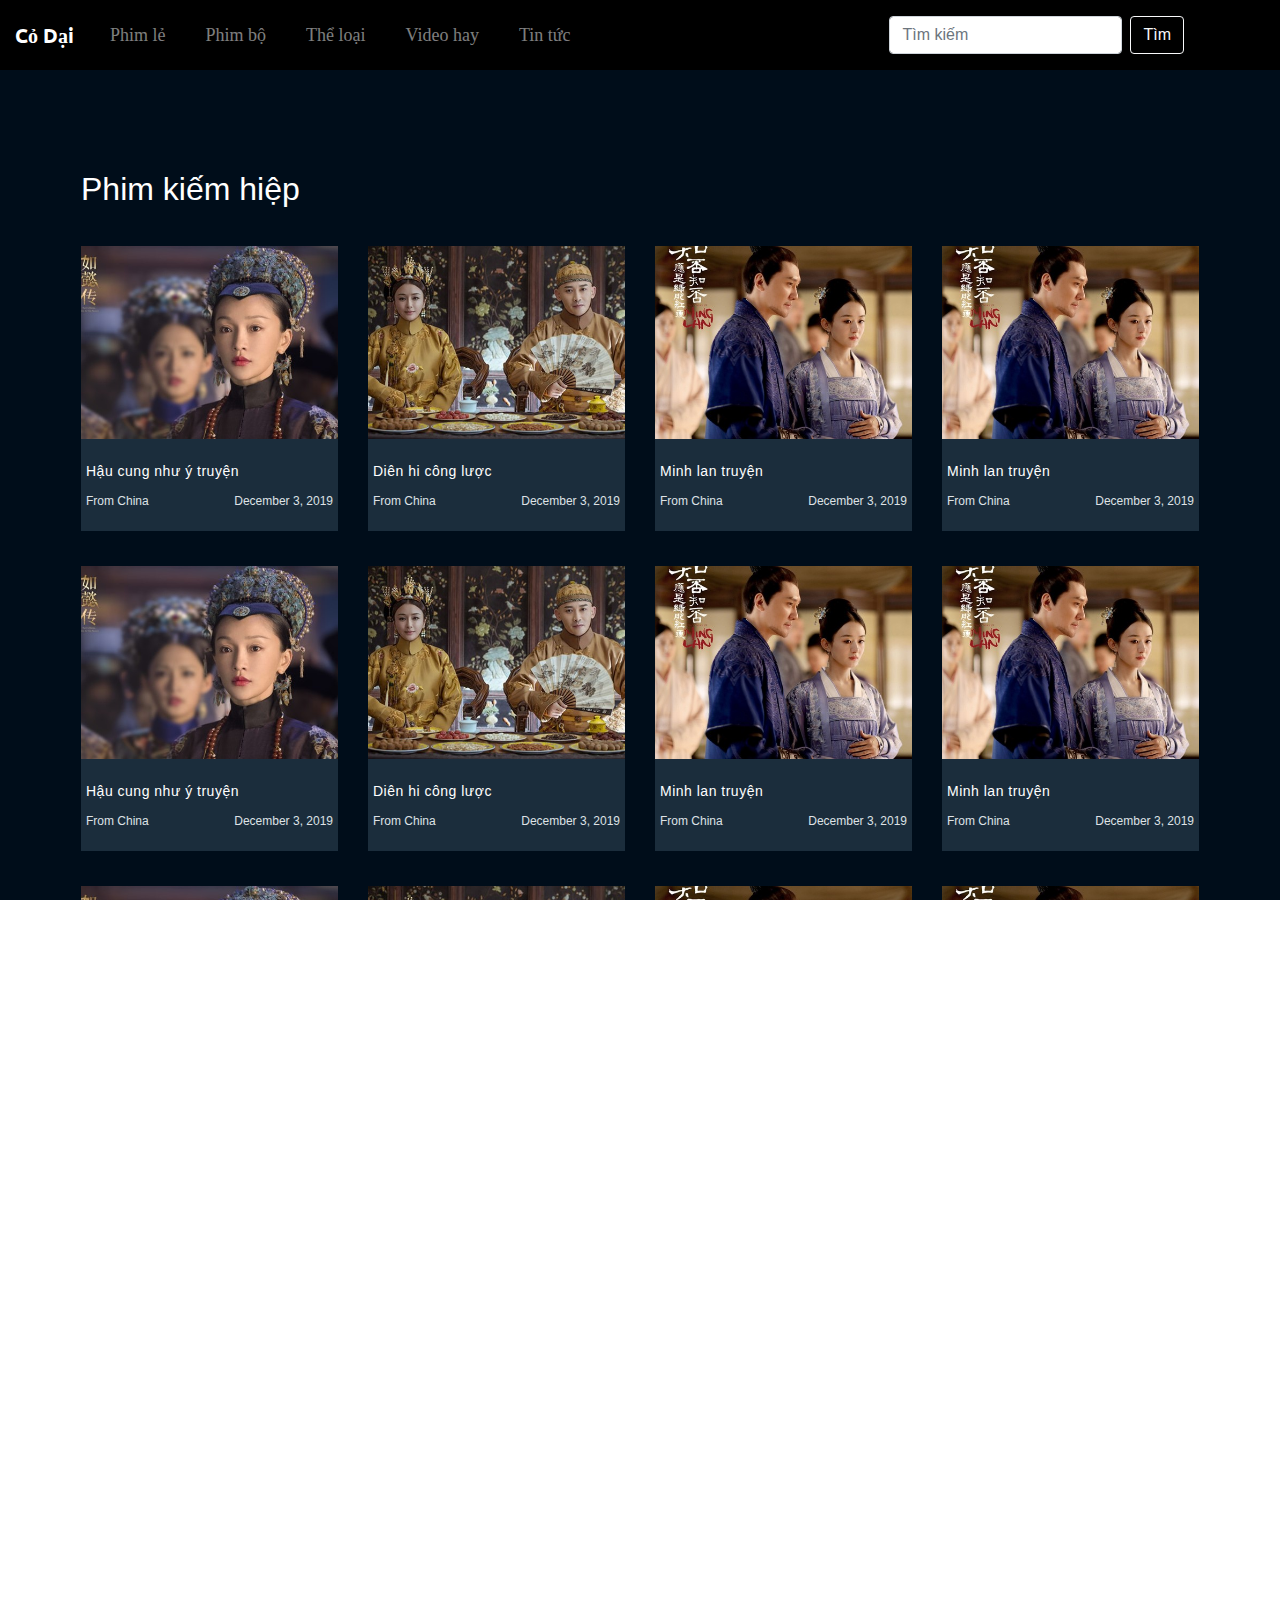
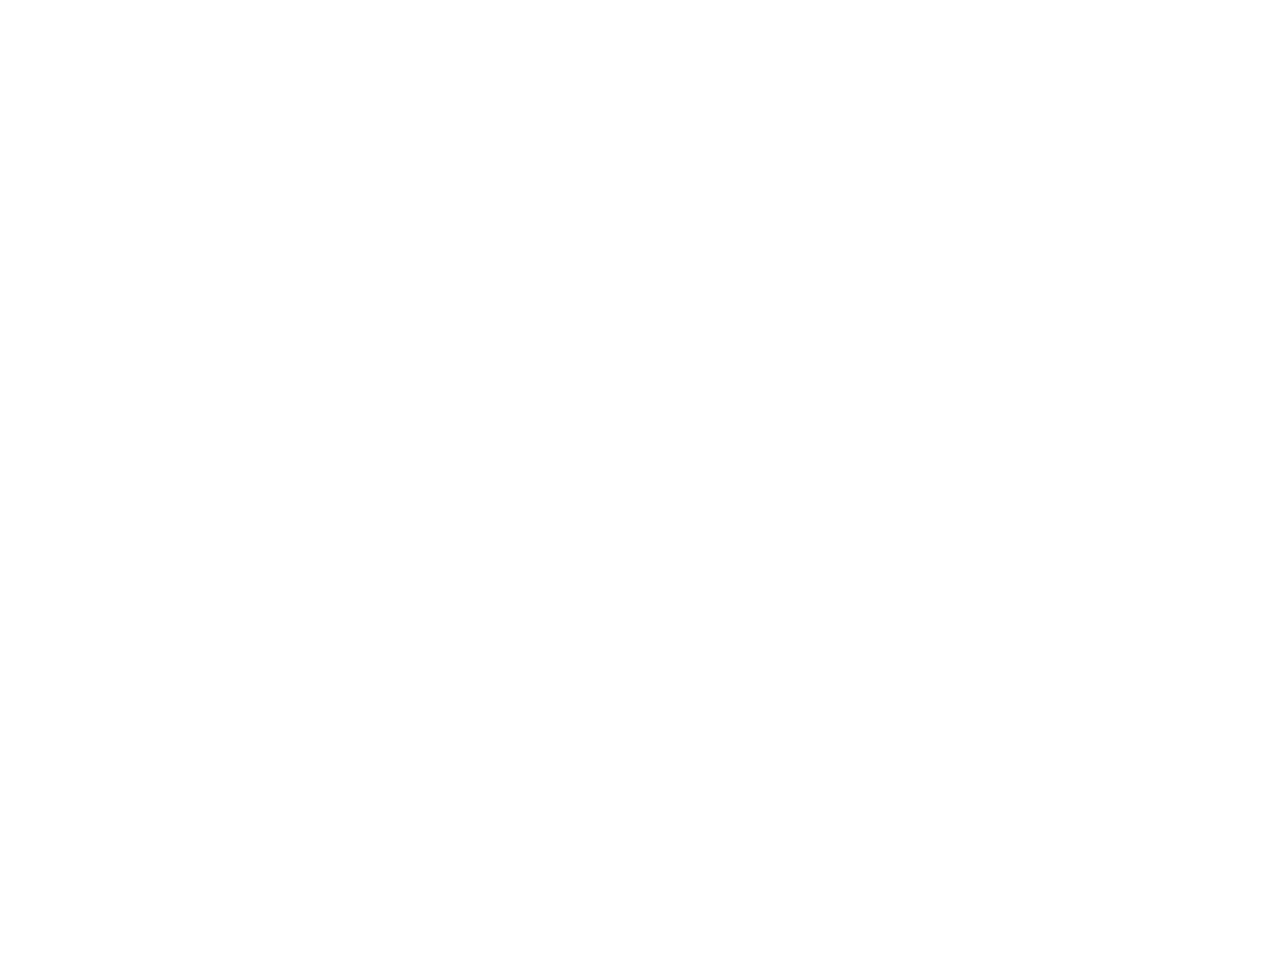
<file: views/phimkiemhiep.html>
<!DOCTYPE html>
<html lang="en">

<head>
    <title>Phim kiếm hiệp | Sắc màu Trung Hoa</title>
    <meta charset="utf-8">
    <meta name="viewport" content="width=device-width, initial-scale=1">
    <link rel="stylesheet" href="../css/styles.css">
    <link rel="icon" href="../favicon.ico">

    <!-- Font Awesome -->
    <link rel="stylesheet" href="https://use.fontawesome.com/releases/v5.7.2/css/all.css"
        integrity="sha384-fnmOCqbTlWIlj8LyTjo7mOUStjsKC4pOpQbqyi7RrhN7udi9RwhKkMHpvLbHG9Sr" crossorigin="anonymous">
    <link href="https://fonts.googleapis.com/css?family=Lora|Nunito+Sans|Merriweather|Montserrat|Ubuntu"
        rel="stylesheet">
    <!-- Font Awesome -->
    <link rel="stylesheet" href="https://use.fontawesome.com/releases/v5.7.2/css/all.css"
        integrity="sha384-fnmOCqbTlWIlj8LyTjo7mOUStjsKC4pOpQbqyi7RrhN7udi9RwhKkMHpvLbHG9Sr" crossorigin="anonymous">
    <!-- Bootstrap CSS -->
    <link rel="stylesheet" href="https://maxcdn.bootstrapcdn.com/bootstrap/4.3.1/css/bootstrap.min.css">
    <script src="https://ajax.googleapis.com/ajax/libs/jquery/3.4.1/jquery.min.js"></script>
    <script src="https://cdnjs.cloudflare.com/ajax/libs/popper.js/1.14.7/umd/popper.min.js"></script>
    <script src="https://maxcdn.bootstrapcdn.com/bootstrap/4.3.1/js/bootstrap.min.js"></script>
</head>

<body>
    <nav class="mynav navbar navbar-expand-lg navbar-dark fixed-top">
        <!--Brand-->
        <a class="navbar-brand" href="../index.html">Cỏ Dại</a>
        <button class="navbar-toggler navbar-toggler-right collapsed" type="button" data-toggle="collapse"
            data-target="#navb" aria-expanded="false">
            <span class="navbar-toggler-icon"></span>
        </button>
        <!--Link-->
        <div class="collapse navbar-collapse" id="navb">
            <ul class="navbar-nav">
                <li class="nav-item">
                    <a class="nav-link" href="phimle.html">Phim lẻ</a>
                </li>
                <li class="nav-item">
                    <a class="nav-link" href="phimbo.html">Phim bộ</a>
                </li>
                <li class="nav-item">
                    <a class="nav-link">Thể loại</a>
                </li>
                <li class="nav-item">
                    <a class="nav-link" href="video.html">Video hay</a>
                </li>
                <li class="nav-item">
                    <a class="nav-link" href="tintuc.html">Tin tức</a>
                </li>
            </ul>
            <ul class="navbar-nav ml-auto">
                <li class="nav-item">
                    <form action="#" class="form-inline my-3 mr-3">
                        <input type="text" class="form-control mr-sm-2" placeholder="Tìm kiếm">
                        <button class="btn btn-outline-light my-2 my-sm-0" type="button">Tìm</button>
                    </form>
                </li>
                <li class="nav-item">
                    <a href="#" class="nav-link"><i class="fa fa-user-circle user"></i></a>
                </li>
            </ul>
        </div>
    </nav>
    <div class="container-fluid">
        <div class="content category">
            <h2>Phim kiếm hiệp</h2>
            <div class="row">
                <div class="col-lg-3 col-sm-6 item">
                    <img src="../images/row1.1.jpg" alt="">
                    <div class="item-infor">
                        <div class="row">
                            <h3>
                                <a href="#">Hậu cung như ý truyện</a>
                            </h3>
                        </div>
                        <div class="row row-2col">
                            <div class="box-left">From China</div>
                            <div class="box-right">December 3, 2019</div>
                        </div>
                    </div>
                </div>
                <div class="col-lg-3 col-sm-6 item">
                    <img src="../images/row1.2.jpg" alt="">
                    <div class="item-infor">
                        <div class="row">
                            <h3>
                                <a href="#">Diên hi công lược</a>
                            </h3>
                        </div>
                        <div class="row row-2col">
                            <div class="box-left">From China</div>
                            <div class="box-right">December 3, 2019</div>
                        </div>
                    </div>
                </div>
                <div class="col-lg-3 col-sm-6 item">
                    <img src="../images/row1.3.jpg" alt="">
                    <div class="item-infor">
                        <div class="row">
                            <h3>
                                <a href="#">Minh lan truyện</a>
                            </h3>
                        </div>
                        <div class="row row-2col">
                            <div class="box-left">From China</div>
                            <div class="box-right">December 3, 2019</div>
                        </div>
                    </div>
                </div>
                <div class="col-lg-3 col-sm-6 item">
                    <img src="../images/row1.3.jpg" alt="">
                    <div class="item-infor">
                        <div class="row">
                            <h3>
                                <a href="#">Minh lan truyện</a>
                            </h3>
                        </div>
                        <div class="row row-2col">
                            <div class="box-left">From China</div>
                            <div class="box-right">December 3, 2019</div>
                        </div>
                    </div>
                </div>
            </div>
            <div class="row">
                <div class="col-lg-3 col-sm-6 item">
                    <img src="../images/row1.1.jpg" alt="">
                    <div class="item-infor">
                        <div class="row">
                            <h3>
                                <a href="#">Hậu cung như ý truyện</a>
                            </h3>
                        </div>
                        <div class="row row-2col">
                            <div class="box-left">From China</div>
                            <div class="box-right">December 3, 2019</div>
                        </div>
                    </div>
                </div>
                <div class="col-lg-3 col-sm-6 item">
                    <img src="../images/row1.2.jpg" alt="">
                    <div class="item-infor">
                        <div class="row">
                            <h3>
                                <a href="#">Diên hi công lược</a>
                            </h3>
                        </div>
                        <div class="row row-2col">
                            <div class="box-left">From China</div>
                            <div class="box-right">December 3, 2019</div>
                        </div>
                    </div>
                </div>
                <div class="col-lg-3 col-sm-6 item">
                    <img src="../images/row1.3.jpg" alt="">
                    <div class="item-infor">
                        <div class="row">
                            <h3>
                                <a href="#">Minh lan truyện</a>
                            </h3>
                        </div>
                        <div class="row row-2col">
                            <div class="box-left">From China</div>
                            <div class="box-right">December 3, 2019</div>
                        </div>
                    </div>
                </div>
                <div class="col-lg-3 col-sm-6 item">
                    <img src="../images/row1.3.jpg" alt="">
                    <div class="item-infor">
                        <div class="row">
                            <h3>
                                <a href="#">Minh lan truyện</a>
                            </h3>
                        </div>
                        <div class="row row-2col">
                            <div class="box-left">From China</div>
                            <div class="box-right">December 3, 2019</div>
                        </div>
                    </div>
                </div>
            </div>
            <div class="row">
                <div class="col-lg-3 col-sm-6 item">
                    <img src="../images/row1.1.jpg" alt="">
                    <div class="item-infor">
                        <div class="row">
                            <h3>
                                <a href="#">Hậu cung như ý truyện</a>
                            </h3>
                        </div>
                        <div class="row row-2col">
                            <div class="box-left">From China</div>
                            <div class="box-right">December 3, 2019</div>
                        </div>
                    </div>
                </div>
                <div class="col-lg-3 col-sm-6 item">
                    <img src="../images/row1.2.jpg" alt="">
                    <div class="item-infor">
                        <div class="row">
                            <h3>
                                <a href="#">Diên hi công lược</a>
                            </h3>
                        </div>
                        <div class="row row-2col">
                            <div class="box-left">From China</div>
                            <div class="box-right">December 3, 2019</div>
                        </div>
                    </div>
                </div>
                <div class="col-lg-3 col-sm-6 item">
                    <img src="../images/row1.3.jpg" alt="">
                    <div class="item-infor">
                        <div class="row">
                            <h3>
                                <a href="#">Minh lan truyện</a>
                            </h3>
                        </div>
                        <div class="row row-2col">
                            <div class="box-left">From China</div>
                            <div class="box-right">December 3, 2019</div>
                        </div>
                    </div>
                </div>
                <div class="col-lg-3 col-sm-6 item">
                    <img src="../images/row1.3.jpg" alt="">
                    <div class="item-infor">
                        <div class="row">
                            <h3>
                                <a href="#">Minh lan truyện</a>
                            </h3>
                        </div>
                        <div class="row row-2col">
                            <div class="box-left">From China</div>
                            <div class="box-right">December 3, 2019</div>
                        </div>
                    </div>
                </div>
            </div>
        </div>
        <div class="posts">
            <div class="row ts-row">
                <div class="col-sm-8 mainPost">
                    <div class="row postWrap">
                        <div class="content">
                            <div class="row">
                                <div class="col-sm-4 item">
                                    <img src="../images/row1.1.jpg" alt="">
                                    <div class="item-infor">
                                        <div class="row">
                                            <h3>
                                                <a href="#">Hậu cung như ý truyện</a>
                                            </h3>
                                        </div>
                                        <div class="row row-2col">
                                            <div class="box-left">From China</div>
                                            <div class="box-right">December 3, 2019</div>
                                        </div>
                                    </div>
                                </div>
                                <div class="col-sm-4 item">
                                    <img src="../images/row1.2.jpg" alt="">
                                    <div class="item-infor">
                                        <div class="row">
                                            <h3>
                                                <a href="#">Diên hi công lược</a>
                                            </h3>
                                        </div>
                                        <div class="row row-2col">
                                            <div class="box-left">From China</div>
                                            <div class="box-right">December 3, 2019</div>
                                        </div>
                                    </div>
                                </div>
                                <div class="col-sm-4 item">
                                    <img src="../images/row1.3.jpg" alt="">
                                    <div class="item-infor">
                                        <div class="row">
                                            <h3>
                                                <a href="#">Minh lan truyện</a>
                                            </h3>
                                        </div>
                                        <div class="row row-2col">
                                            <div class="box-left">From China</div>
                                            <div class="box-right">December 3, 2019</div>
                                        </div>
                                    </div>
                                </div>
                            </div>
                            <div class="row">
                                <div class="col-sm-4 item">
                                    <img src="../images/row1.1.jpg" alt="">
                                    <div class="item-infor">
                                        <div class="row">
                                            <h3>
                                                <a href="#">Hậu cung như ý truyện</a>
                                            </h3>
                                        </div>
                                        <div class="row row-2col">
                                            <div class="box-left">From China</div>
                                            <div class="box-right">December 3, 2019</div>
                                        </div>
                                    </div>
                                </div>
                                <div class="col-sm-4 item">
                                    <img src="../images/row1.2.jpg" alt="">
                                    <div class="item-infor">
                                        <div class="row">
                                            <h3>
                                                <a href="#">Diên hi công lược</a>
                                            </h3>
                                        </div>
                                        <div class="row row-2col">
                                            <div class="box-left">From China</div>
                                            <div class="box-right">December 3, 2019</div>
                                        </div>
                                    </div>
                                </div>
                                <div class="col-sm-4 item">
                                    <img src="../images/row1.3.jpg" alt="">
                                    <div class="item-infor">
                                        <div class="row">
                                            <h3>
                                                <a href="#">Minh lan truyện</a>
                                            </h3>
                                        </div>
                                        <div class="row row-2col">
                                            <div class="box-left">From China</div>
                                            <div class="box-right">December 3, 2019</div>
                                        </div>
                                    </div>
                                </div>
                            </div>
                        </div>
                    </div>
                </div>
                <div class="col-sm-4 history">
                    <ul>
                        <li class="widget">
                            <ul>
                                <h5 class="widget-title">Last posts</h5>
                                <li class="widget-posts">
                                    <a href="#">
                                        <img src="../images/post1.jpg" alt="Post">
                                    </a>
                                    <div class="content-posts">
                                        <a class="title-posts" href="#">The Best Hairstyle Ideas</a>
                                        <p>20 May 2019</p>
                                    </div>
                                </li>
                                <li class="widget-posts">
                                    <a href="#">
                                        <img src="../images/post2.jpg" alt="Post">
                                    </a>
                                    <div class="content-posts">
                                        <a class="title-posts" href="#">The Best Hairstyle Ideas</a>
                                        <p>20 May 2019</p>
                                    </div>
                                </li>
                                <li class="widget-posts">
                                    <a href="#">
                                        <img src="../images/post3.jpg" alt="Post">
                                    </a>
                                    <div class="content-posts">
                                        <a class="title-posts" href="#">The Best Hairstyle Ideas</a>
                                        <p>20 May 2019</p>
                                    </div>
                                </li>
                                <li class="widget-posts">
                                    <a href="#">
                                        <img src="../images/post4.jpg" alt="Post">
                                    </a>
                                    <div class="content-posts">
                                        <a class="title-posts" href="#">The Best Hairstyle Ideas</a>
                                        <p>20 May 2019</p>
                                    </div>
                                </li>
                            </ul>
                        </li>
                        <li class="widget widget-categories">
                            <h5 class="widget-title">Categories</h5>
                            <ul>
                                <li class="cat-item">
                                    <a href="phim3d.html">Phim 3D</a>
                                </li>
                                <li class="cat-item">
                                    <a href="phimcotrang.html">Phim cổ trang</a>
                                </li>
                                <li class="cat-item">
                                    <a href="phongkong.html">Phim hồng công</a>
                                </li>
                                <li class="cat-item">
                                    <a href="phimhoathinh.html">Phim hoạt hình</a>
                                </li>
                                <li class="cat-item">
                                    <a href="video.html">Video hay</a>
                                </li>
                                <li class="cat-item">
                                    <a href="hoacton.html">Hoắc Tôn</a>
                                </li>
                            </ul>
                        </li>
                    </ul>
                </div>
            </div>
        </div>
        <!--End the posts-->
    </div>
    <!--end tag main-->
    <div class="footer">
        <h1>Cỏ Dại</h1>
        <a href="https://www.facebook.com/onlyonePhuong"><i class="icon fab fa-facebook-f"></i></a>
        <a href="maito:thamphuong.hcmus@gmail.com"><i class="icon fa fa-envelope"></i></a>
        <a href=""><i class="icon fa fa-user-circle"></i></a>
        <p class="copy">© Copyright 2019 Liliana</p>
    </div>
    <script type="text/javascript" src="../1.js"></script>
</body>

</html>
</file>
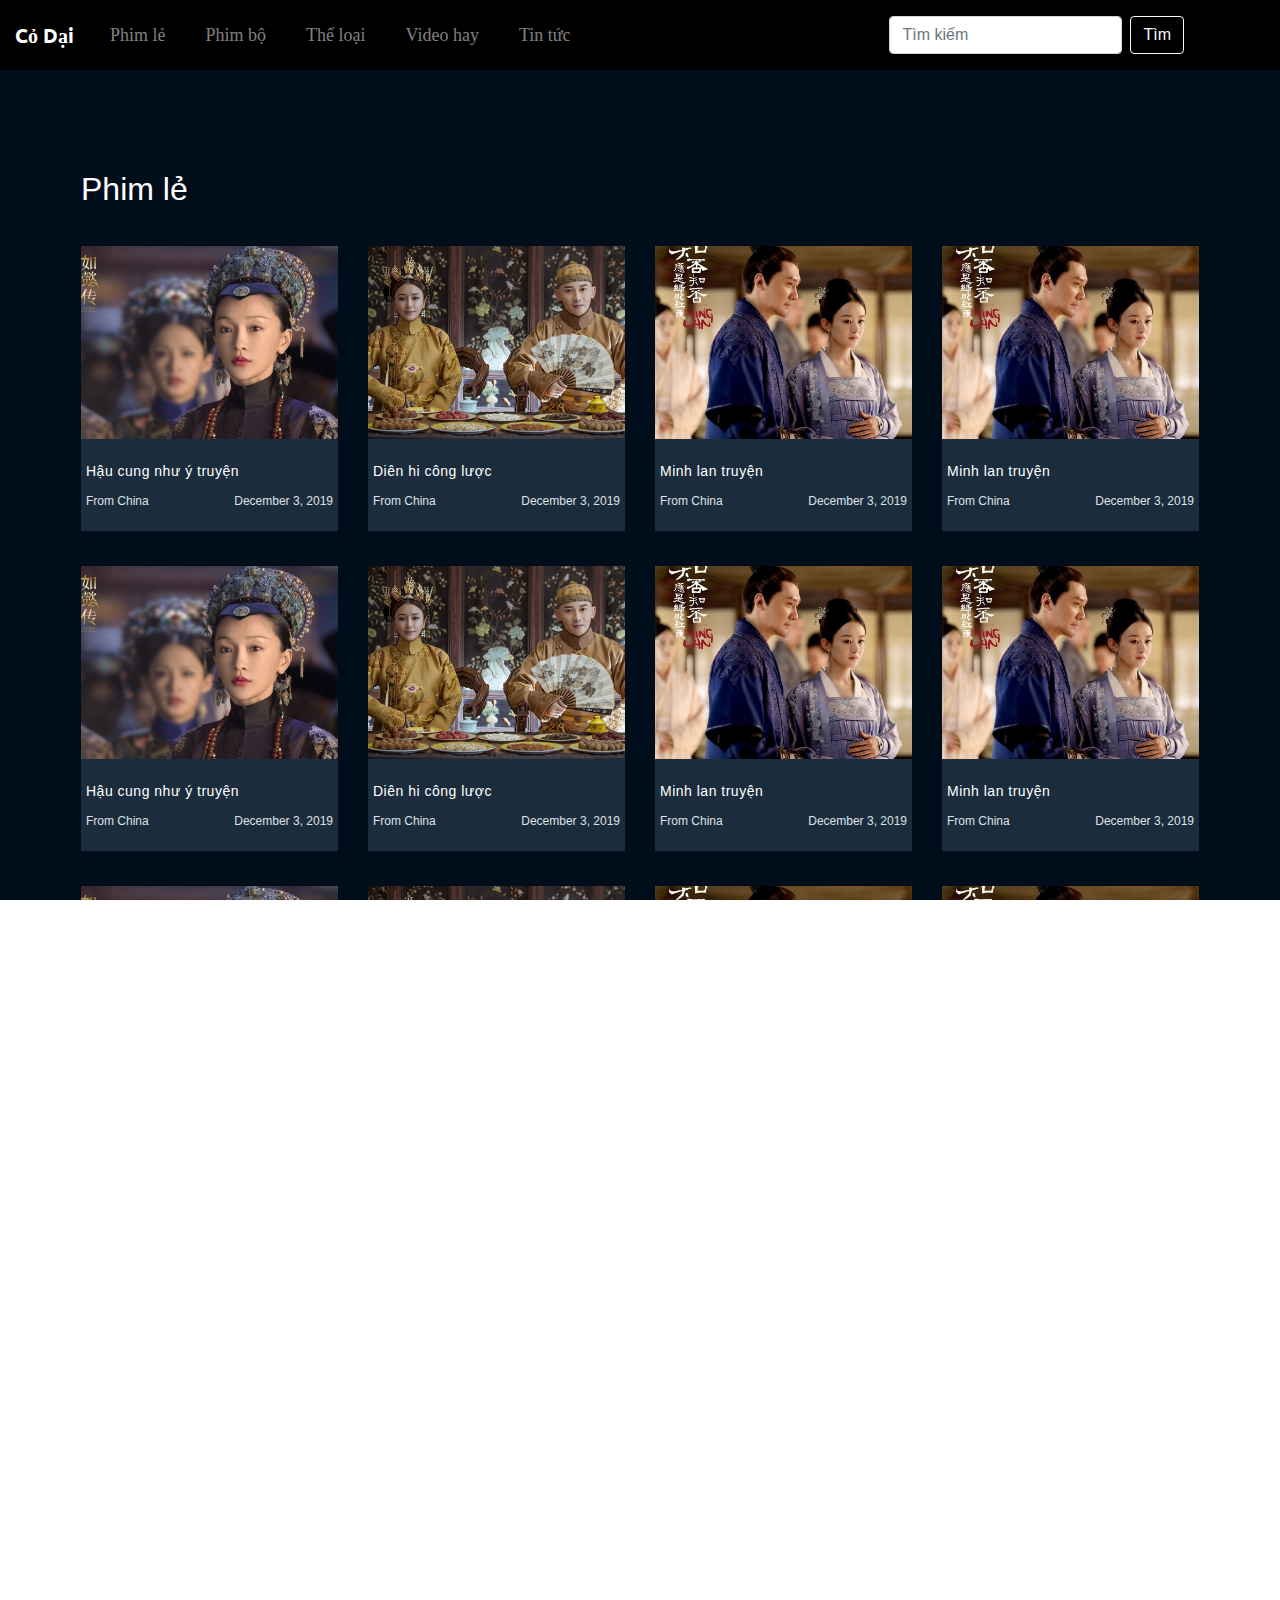
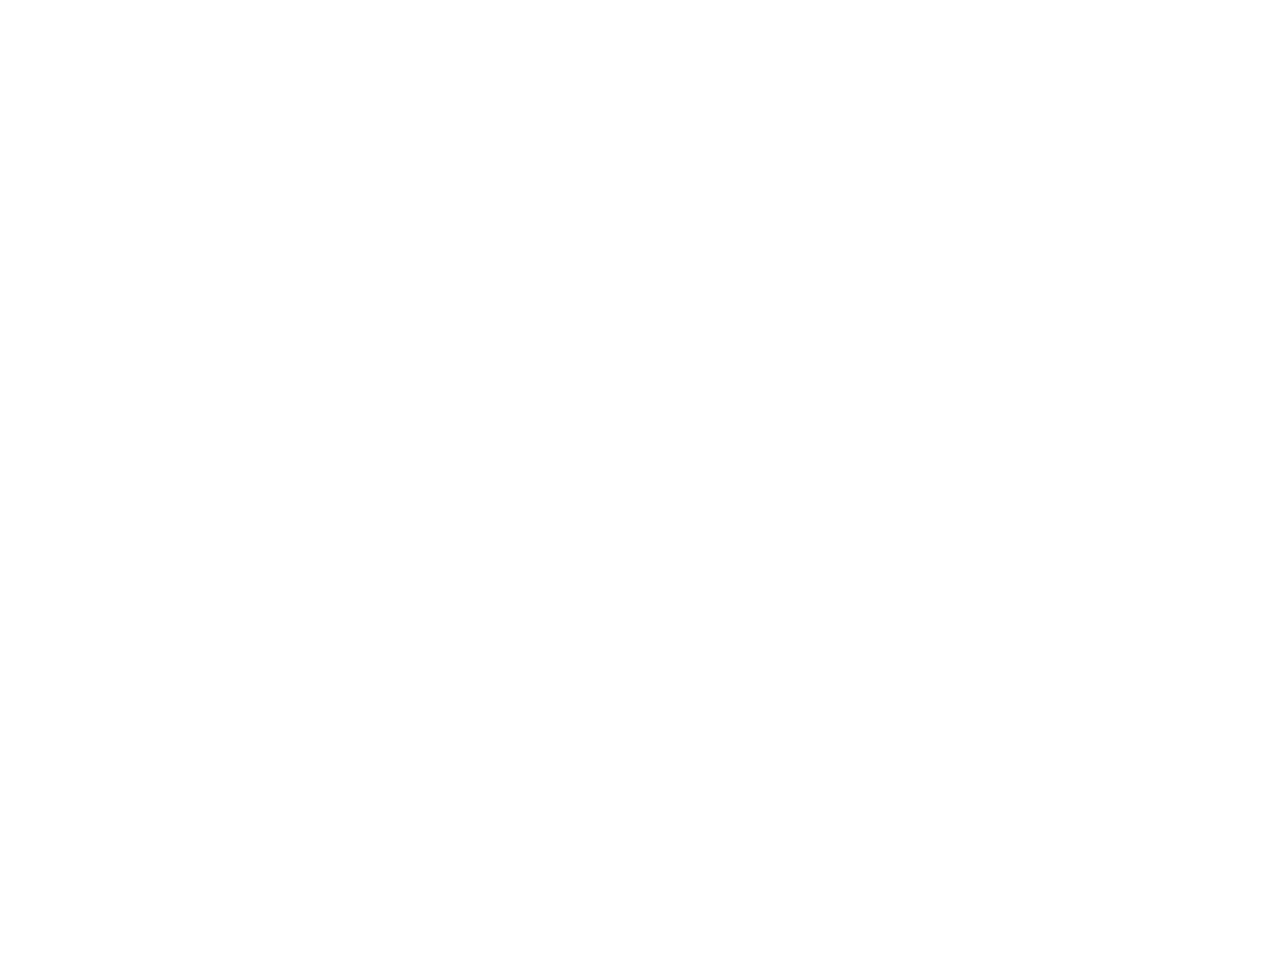
<file: views/phimle.html>
<!DOCTYPE html>
<html lang="en">

<head>
    <title>Phim lẻ | Sắc màu Trung Hoa</title>
    <meta charset="utf-8">
    <meta name="viewport" content="width=device-width, initial-scale=1">
    <link rel="stylesheet" href="../css/styles.css">
    <link rel="icon" href="../favicon.ico">

    <!-- Font Awesome -->
    <link rel="stylesheet" href="https://use.fontawesome.com/releases/v5.7.2/css/all.css"
        integrity="sha384-fnmOCqbTlWIlj8LyTjo7mOUStjsKC4pOpQbqyi7RrhN7udi9RwhKkMHpvLbHG9Sr" crossorigin="anonymous">
    <link href="https://fonts.googleapis.com/css?family=Lora|Nunito+Sans|Merriweather|Montserrat|Ubuntu"
        rel="stylesheet">
    <!-- Font Awesome -->
    <link rel="stylesheet" href="https://use.fontawesome.com/releases/v5.7.2/css/all.css"
        integrity="sha384-fnmOCqbTlWIlj8LyTjo7mOUStjsKC4pOpQbqyi7RrhN7udi9RwhKkMHpvLbHG9Sr" crossorigin="anonymous">
    <!-- Bootstrap CSS -->
    <link rel="stylesheet" href="https://maxcdn.bootstrapcdn.com/bootstrap/4.3.1/css/bootstrap.min.css">
    <script src="https://ajax.googleapis.com/ajax/libs/jquery/3.4.1/jquery.min.js"></script>
    <script src="https://cdnjs.cloudflare.com/ajax/libs/popper.js/1.14.7/umd/popper.min.js"></script>
    <script src="https://maxcdn.bootstrapcdn.com/bootstrap/4.3.1/js/bootstrap.min.js"></script>
</head>

<body>
    <nav class="mynav navbar navbar-expand-lg navbar-dark fixed-top">
        <!--Brand-->
        <a class="navbar-brand" href="../index.html">Cỏ Dại</a>
        <button class="navbar-toggler navbar-toggler-right collapsed" type="button" data-toggle="collapse"
            data-target="#navb" aria-expanded="false">
            <span class="navbar-toggler-icon"></span>
        </button>

        <!--Link-->
        <div class="collapse navbar-collapse" id="navb">
            <ul class="navbar-nav">
                <li class="nav-item">
                    <a class="nav-link" href="phimle.html">Phim lẻ</a>
                </li>
                <li class="nav-item">
                    <a class="nav-link" href="phimbo.html">Phim bộ</a>
                </li>
                <li class="nav-item">
                    <a class="nav-link">Thể loại</a>
                </li>
                <li class="nav-item">
                    <a class="nav-link" href="video.html">Video hay</a>
                </li>
                <li class="nav-item">
                    <a class="nav-link" href="tintuc.html">Tin tức</a>
                </li>
            </ul>

            <ul class="navbar-nav ml-auto">
                <li class="nav-item">
                    <form action="#" class="form-inline my-3 mr-3">
                        <input type="text" class="form-control mr-sm-2" placeholder="Tìm kiếm">
                        <button class="btn btn-outline-light my-2 my-sm-0" type="button">Tìm</button>
                    </form>
                </li>
                <li class="nav-item">
                    <a href="#" class="nav-link"><i class="fa fa-user-circle user"></i></a>
                </li>
            </ul>
        </div>
    </nav>
    <div id="phim3d" class="container-fluid">
        <div class="content category">
            <h2>Phim lẻ</h2>
            <div class="row">
                <div class="col-lg-3 col-sm-6 item">
                    <img src="../images/row1.1.jpg" alt="">
                    <div class="item-infor">
                        <div class="row">
                            <h3>
                                <a href="#">Hậu cung như ý truyện</a>
                            </h3>
                        </div>
                        <div class="row row-2col">
                            <div class="box-left">From China</div>
                            <div class="box-right">December 3, 2019</div>
                        </div>
                    </div>
                </div>
                <div class="col-lg-3 col-sm-6 item">
                    <img src="../images/row1.2.jpg" alt="">
                    <div class="item-infor">
                        <div class="row">
                            <h3>
                                <a href="#">Diên hi công lược</a>
                            </h3>
                        </div>
                        <div class="row row-2col">
                            <div class="box-left">From China</div>
                            <div class="box-right">December 3, 2019</div>
                        </div>
                    </div>
                </div>
                <div class="col-lg-3 col-sm-6 item">
                    <img src="../images/row1.3.jpg" alt="">
                    <div class="item-infor">
                        <div class="row">
                            <h3>
                                <a href="#">Minh lan truyện</a>
                            </h3>
                        </div>
                        <div class="row row-2col">
                            <div class="box-left">From China</div>
                            <div class="box-right">December 3, 2019</div>
                        </div>
                    </div>
                </div>
                <div class="col-lg-3 col-sm-6 item">
                    <img src="../images/row1.3.jpg" alt="">
                    <div class="item-infor">
                        <div class="row">
                            <h3>
                                <a href="#">Minh lan truyện</a>
                            </h3>
                        </div>
                        <div class="row row-2col">
                            <div class="box-left">From China</div>
                            <div class="box-right">December 3, 2019</div>
                        </div>
                    </div>
                </div>
            </div>
            <div class="row">
                <div class="col-lg-3 col-sm-6 item">
                    <img src="../images/row1.1.jpg" alt="">
                    <div class="item-infor">
                        <div class="row">
                            <h3>
                                <a href="#">Hậu cung như ý truyện</a>
                            </h3>
                        </div>
                        <div class="row row-2col">
                            <div class="box-left">From China</div>
                            <div class="box-right">December 3, 2019</div>
                        </div>
                    </div>
                </div>
                <div class="col-lg-3 col-sm-6 item">
                    <img src="../images/row1.2.jpg" alt="">
                    <div class="item-infor">
                        <div class="row">
                            <h3>
                                <a href="#">Diên hi công lược</a>
                            </h3>
                        </div>
                        <div class="row row-2col">
                            <div class="box-left">From China</div>
                            <div class="box-right">December 3, 2019</div>
                        </div>
                    </div>
                </div>
                <div class="col-lg-3 col-sm-6 item">
                    <img src="../images/row1.3.jpg" alt="">
                    <div class="item-infor">
                        <div class="row">
                            <h3>
                                <a href="#">Minh lan truyện</a>
                            </h3>
                        </div>
                        <div class="row row-2col">
                            <div class="box-left">From China</div>
                            <div class="box-right">December 3, 2019</div>
                        </div>
                    </div>
                </div>
                <div class="col-lg-3 col-sm-6 item">
                    <img src="../images/row1.3.jpg" alt="">
                    <div class="item-infor">
                        <div class="row">
                            <h3>
                                <a href="#">Minh lan truyện</a>
                            </h3>
                        </div>
                        <div class="row row-2col">
                            <div class="box-left">From China</div>
                            <div class="box-right">December 3, 2019</div>
                        </div>
                    </div>
                </div>
            </div>
            <div class="row">
                <div class="col-lg-3 col-sm-6 item">
                    <img src="../images/row1.1.jpg" alt="">
                    <div class="item-infor">
                        <div class="row">
                            <h3>
                                <a href="#">Hậu cung như ý truyện</a>
                            </h3>
                        </div>
                        <div class="row row-2col">
                            <div class="box-left">From China</div>
                            <div class="box-right">December 3, 2019</div>
                        </div>
                    </div>
                </div>
                <div class="col-lg-3 col-sm-6 item">
                    <img src="../images/row1.2.jpg" alt="">
                    <div class="item-infor">
                        <div class="row">
                            <h3>
                                <a href="#">Diên hi công lược</a>
                            </h3>
                        </div>
                        <div class="row row-2col">
                            <div class="box-left">From China</div>
                            <div class="box-right">December 3, 2019</div>
                        </div>
                    </div>
                </div>
                <div class="col-lg-3 col-sm-6 item">
                    <img src="../images/row1.3.jpg" alt="">
                    <div class="item-infor">
                        <div class="row">
                            <h3>
                                <a href="#">Minh lan truyện</a>
                            </h3>
                        </div>
                        <div class="row row-2col">
                            <div class="box-left">From China</div>
                            <div class="box-right">December 3, 2019</div>
                        </div>
                    </div>
                </div>
                <div class="col-lg-3 col-sm-6 item">
                    <img src="../images/row1.3.jpg" alt="">
                    <div class="item-infor">
                        <div class="row">
                            <h3>
                                <a href="#">Minh lan truyện</a>
                            </h3>
                        </div>
                        <div class="row row-2col">
                            <div class="box-left">From China</div>
                            <div class="box-right">December 3, 2019</div>
                        </div>
                    </div>
                </div>
            </div>
        </div>
        <div class="posts">
            <div class="row ts-row">
                <div class="col-sm-8 mainPost">
                    <div class="row postWrap">
                        <div class="content">
                            <div class="row">
                                <div class="col-sm-4 item">
                                    <img src="../images/row1.1.jpg" alt="">
                                    <div class="item-infor">
                                        <div class="row">
                                            <h3>
                                                <a href="#">Hậu cung như ý truyện</a>
                                            </h3>
                                        </div>
                                        <div class="row row-2col">
                                            <div class="box-left">From China</div>
                                            <div class="box-right">December 3, 2019</div>
                                        </div>
                                    </div>
                                </div>
                                <div class="col-sm-4 item">
                                    <img src="../images/row1.2.jpg" alt="">
                                    <div class="item-infor">
                                        <div class="row">
                                            <h3>
                                                <a href="#">Diên hi công lược</a>
                                            </h3>
                                        </div>
                                        <div class="row row-2col">
                                            <div class="box-left">From China</div>
                                            <div class="box-right">December 3, 2019</div>
                                        </div>
                                    </div>
                                </div>
                                <div class="col-sm-4 item">
                                    <img src="../images/row1.3.jpg" alt="">
                                    <div class="item-infor">
                                        <div class="row">
                                            <h3>
                                                <a href="#">Minh lan truyện</a>
                                            </h3>
                                        </div>
                                        <div class="row row-2col">
                                            <div class="box-left">From China</div>
                                            <div class="box-right">December 3, 2019</div>
                                        </div>
                                    </div>
                                </div>
                            </div>
                            <div class="row">
                                <div class="col-sm-4 item">
                                    <img src="../images/row1.1.jpg" alt="">
                                    <div class="item-infor">
                                        <div class="row">
                                            <h3>
                                                <a href="#">Hậu cung như ý truyện</a>
                                            </h3>
                                        </div>
                                        <div class="row row-2col">
                                            <div class="box-left">From China</div>
                                            <div class="box-right">December 3, 2019</div>
                                        </div>
                                    </div>
                                </div>
                                <div class="col-sm-4 item">
                                    <img src="../images/row1.2.jpg" alt="">
                                    <div class="item-infor">
                                        <div class="row">
                                            <h3>
                                                <a href="#">Diên hi công lược</a>
                                            </h3>
                                        </div>
                                        <div class="row row-2col">
                                            <div class="box-left">From China</div>
                                            <div class="box-right">December 3, 2019</div>
                                        </div>
                                    </div>
                                </div>
                                <div class="col-sm-4 item">
                                    <img src="../images/row1.3.jpg" alt="">
                                    <div class="item-infor">
                                        <div class="row">
                                            <h3>
                                                <a href="#">Minh lan truyện</a>
                                            </h3>
                                        </div>
                                        <div class="row row-2col">
                                            <div class="box-left">From China</div>
                                            <div class="box-right">December 3, 2019</div>
                                        </div>
                                    </div>
                                </div>
                            </div>
                        </div>
                    </div>
                </div>
                <div class="col-sm-4 history">
                    <ul>
                        <li class="widget">
                            <ul>
                                <h5 class="widget-title">Last posts</h5>
                                <li class="widget-posts">
                                    <a href="#">
                                        <img src="../images/post1.jpg" alt="Post">
                                    </a>
                                    <div class="content-posts">
                                        <a class="title-posts" href="#">The Best Hairstyle Ideas</a>
                                        <p>20 May 2019</p>
                                    </div>
                                </li>
                                <li class="widget-posts">
                                    <a href="#">
                                        <img src="../images/post2.jpg" alt="Post">
                                    </a>
                                    <div class="content-posts">
                                        <a class="title-posts" href="#">The Best Hairstyle Ideas</a>
                                        <p>20 May 2019</p>
                                    </div>
                                </li>
                                <li class="widget-posts">
                                    <a href="#">
                                        <img src="../images/post3.jpg" alt="Post">
                                    </a>
                                    <div class="content-posts">
                                        <a class="title-posts" href="#">The Best Hairstyle Ideas</a>
                                        <p>20 May 2019</p>
                                    </div>
                                </li>
                                <li class="widget-posts">
                                    <a href="#">
                                        <img src="../images/post4.jpg" alt="Post">
                                    </a>
                                    <div class="content-posts">
                                        <a class="title-posts" href="#">The Best Hairstyle Ideas</a>
                                        <p>20 May 2019</p>
                                    </div>
                                </li>
                            </ul>
                        </li>
                        <li class="widget widget-categories">
                            <h5 class="widget-title">Categories</h5>
                            <ul>
                                <li class="cat-item">
                                    <a href="phim3d.html">Phim 3D</a>
                                </li>
                                <li class="cat-item">
                                    <a href="phimcotrang.html">Phim cổ trang</a>
                                </li>
                                <li class="cat-item">
                                    <a href="phongkong.html">Phim hồng công</a>
                                </li>
                                <li class="cat-item">
                                    <a href="phimhoathinh.html">Phim hoạt hình</a>
                                </li>
                                <li class="cat-item">
                                    <a href="video.html">Video hay</a>
                                </li>
                                <li class="cat-item">
                                    <a href="hoacton.html">Hoắc Tôn</a>
                                </li>
                            </ul>
                        </li>
                    </ul>
                </div>
            </div>
        </div>
        <!--End the posts-->
    </div>
    <!--end tag main-->
    <div class="footer">
        <h1>Cỏ Dại</h1>
        <a href="https://www.facebook.com/onlyonePhuong"><i class="icon fab fa-facebook-f"></i></a>
        <a href="maito:thamphuong.hcmus@gmail.com"><i class="icon fa fa-envelope"></i></a>
        <a href=""><i class="icon fa fa-user-circle"></i></a>
        <p class="copy">© Copyright 2019 Liliana</p>
    </div>
    <script type="text/javascript" src="../1.js"></script>
</body>

</html>
</file>
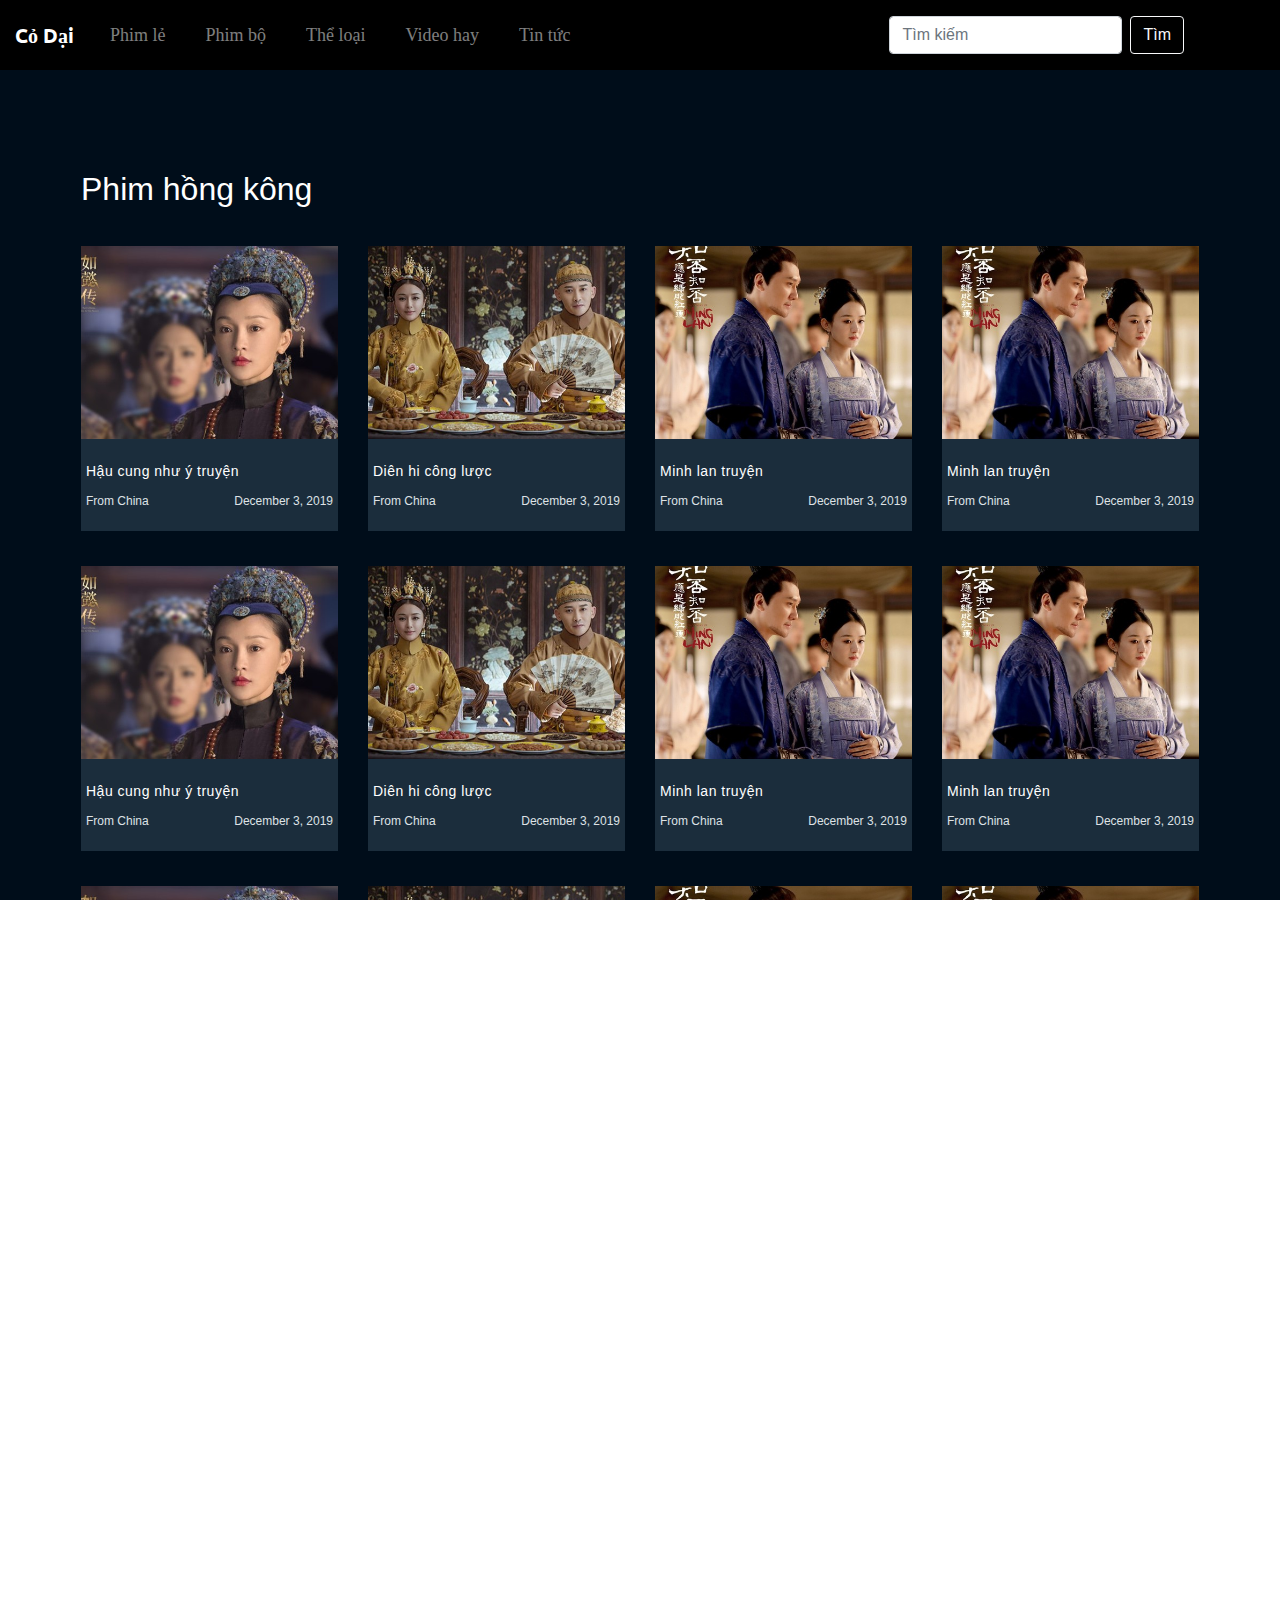
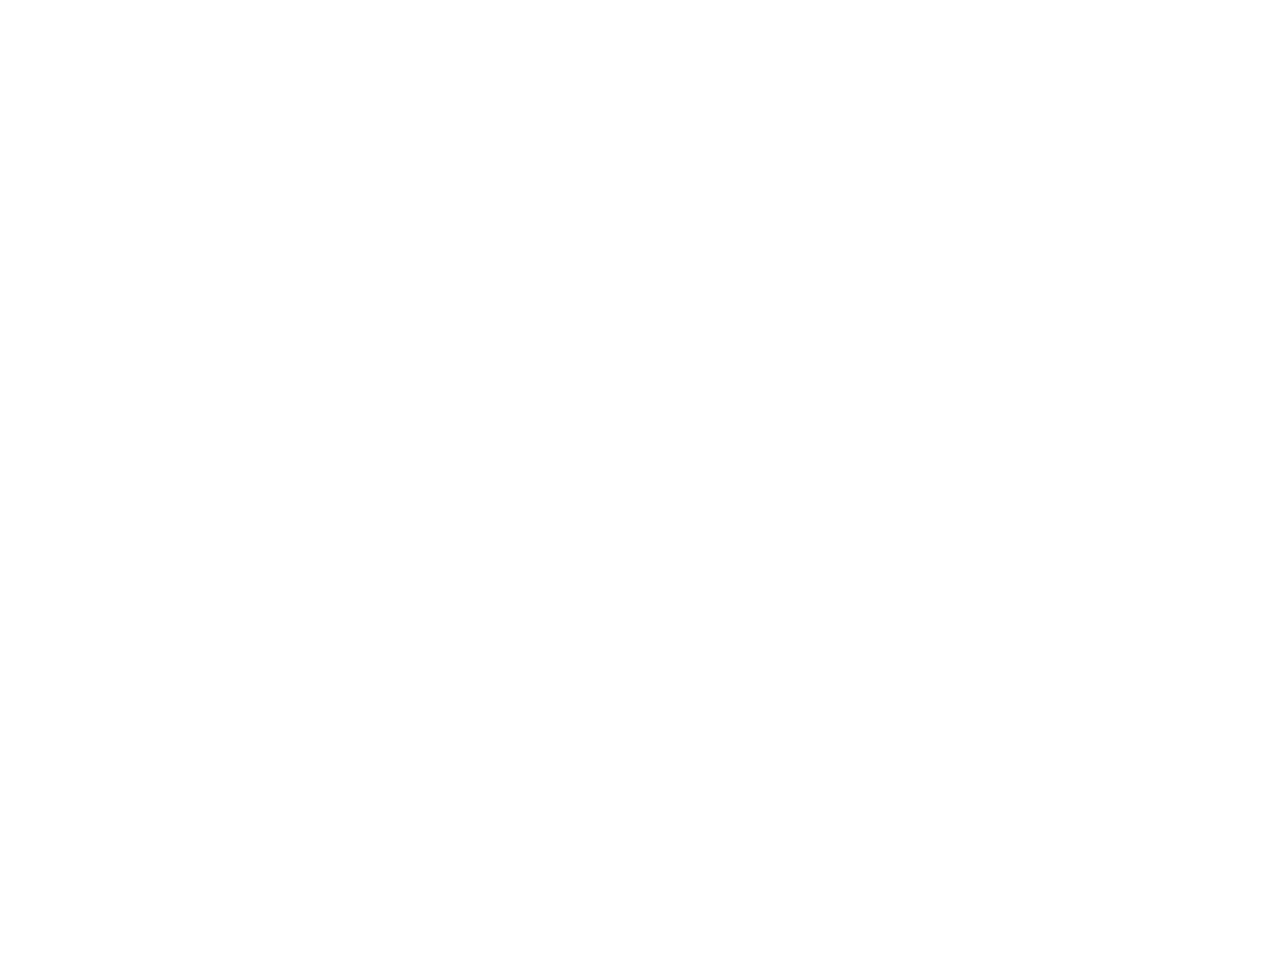
<file: views/phongkong.html>
<!DOCTYPE html>
<html lang="en">

<head>
    <title>Phim hồng kông | Sắc màu Trung Hoa</title>
    <meta charset="utf-8">
    <meta name="viewport" content="width=device-width, initial-scale=1">
    <link rel="stylesheet" href="../css/styles.css">
    <link rel="icon" href="../favicon.ico">

    <!-- Font Awesome -->
    <link rel="stylesheet" href="https://use.fontawesome.com/releases/v5.7.2/css/all.css"
        integrity="sha384-fnmOCqbTlWIlj8LyTjo7mOUStjsKC4pOpQbqyi7RrhN7udi9RwhKkMHpvLbHG9Sr" crossorigin="anonymous">
    <link href="https://fonts.googleapis.com/css?family=Lora|Nunito+Sans|Merriweather|Montserrat|Ubuntu"
        rel="stylesheet">
    <!-- Font Awesome -->
    <link rel="stylesheet" href="https://use.fontawesome.com/releases/v5.7.2/css/all.css"
        integrity="sha384-fnmOCqbTlWIlj8LyTjo7mOUStjsKC4pOpQbqyi7RrhN7udi9RwhKkMHpvLbHG9Sr" crossorigin="anonymous">
    <!-- Bootstrap CSS -->
    <link rel="stylesheet" href="https://maxcdn.bootstrapcdn.com/bootstrap/4.3.1/css/bootstrap.min.css">
    <script src="https://ajax.googleapis.com/ajax/libs/jquery/3.4.1/jquery.min.js"></script>
    <script src="https://cdnjs.cloudflare.com/ajax/libs/popper.js/1.14.7/umd/popper.min.js"></script>
    <script src="https://maxcdn.bootstrapcdn.com/bootstrap/4.3.1/js/bootstrap.min.js"></script>
</head>

<body>
    <nav class="mynav navbar navbar-expand-lg navbar-dark fixed-top">
        <!--Brand-->
        <a class="navbar-brand" href="index.html">Cỏ Dại</a>
        <button class="navbar-toggler navbar-toggler-right collapsed" type="button" data-toggle="collapse"
            data-target="#navb" aria-expanded="false">
            <span class="navbar-toggler-icon"></span>
        </button>
        <!--Link-->
        <div class="collapse navbar-collapse" id="navb">
            <ul class="navbar-nav">
                <li class="nav-item">
                    <a class="nav-link" href="phimle.html">Phim lẻ</a>
                </li>
                <li class="nav-item">
                    <a class="nav-link" href="phimbo.html">Phim bộ</a>
                </li>
                <li class="nav-item">
                    <a class="nav-link">Thể loại</a>
                </li>
                <li class="nav-item">
                    <a class="nav-link" href="video.html">Video hay</a>
                </li>
                <li class="nav-item">
                    <a class="nav-link" href="tintuc.html">Tin tức</a>
                </li>
            </ul>
            <ul class="navbar-nav ml-auto">
                <li class="nav-item">
                    <form action="#" class="form-inline my-3 mr-3">
                        <input type="text" class="form-control mr-sm-2" placeholder="Tìm kiếm">
                        <button class="btn btn-outline-light my-2 my-sm-0" type="button">Tìm</button>
                    </form>
                </li>
                <li class="nav-item">
                    <a href="#" class="nav-link"><i class="fa fa-user-circle user"></i></a>
                </li>
            </ul>
        </div>
    </nav>
    <div class="container-fluid">
        <div class="content category">
            <h2>Phim hồng kông</h2>
            <div class="row">
                <div class="col-lg-3 col-sm-6 item">
                    <img src="../images/row1.1.jpg" alt="">
                    <div class="item-infor">
                        <div class="row">
                            <h3>
                                <a href="#">Hậu cung như ý truyện</a>
                            </h3>
                        </div>
                        <div class="row row-2col">
                            <div class="box-left">From China</div>
                            <div class="box-right">December 3, 2019</div>
                        </div>
                    </div>
                </div>
                <div class="col-lg-3 col-sm-6 item">
                    <img src="../images/row1.2.jpg" alt="">
                    <div class="item-infor">
                        <div class="row">
                            <h3>
                                <a href="#">Diên hi công lược</a>
                            </h3>
                        </div>
                        <div class="row row-2col">
                            <div class="box-left">From China</div>
                            <div class="box-right">December 3, 2019</div>
                        </div>
                    </div>
                </div>
                <div class="col-lg-3 col-sm-6 item">
                    <img src="../images/row1.3.jpg" alt="">
                    <div class="item-infor">
                        <div class="row">
                            <h3>
                                <a href="#">Minh lan truyện</a>
                            </h3>
                        </div>
                        <div class="row row-2col">
                            <div class="box-left">From China</div>
                            <div class="box-right">December 3, 2019</div>
                        </div>
                    </div>
                </div>
                <div class="col-lg-3 col-sm-6 item">
                    <img src="../images/row1.3.jpg" alt="">
                    <div class="item-infor">
                        <div class="row">
                            <h3>
                                <a href="#">Minh lan truyện</a>
                            </h3>
                        </div>
                        <div class="row row-2col">
                            <div class="box-left">From China</div>
                            <div class="box-right">December 3, 2019</div>
                        </div>
                    </div>
                </div>
            </div>
            <div class="row">
                <div class="col-lg-3 col-sm-6 item">
                    <img src="../images/row1.1.jpg" alt="">
                    <div class="item-infor">
                        <div class="row">
                            <h3>
                                <a href="#">Hậu cung như ý truyện</a>
                            </h3>
                        </div>
                        <div class="row row-2col">
                            <div class="box-left">From China</div>
                            <div class="box-right">December 3, 2019</div>
                        </div>
                    </div>
                </div>
                <div class="col-lg-3 col-sm-6 item">
                    <img src="../images/row1.2.jpg" alt="">
                    <div class="item-infor">
                        <div class="row">
                            <h3>
                                <a href="#">Diên hi công lược</a>
                            </h3>
                        </div>
                        <div class="row row-2col">
                            <div class="box-left">From China</div>
                            <div class="box-right">December 3, 2019</div>
                        </div>
                    </div>
                </div>
                <div class="col-lg-3 col-sm-6 item">
                    <img src="../images/row1.3.jpg" alt="">
                    <div class="item-infor">
                        <div class="row">
                            <h3>
                                <a href="#">Minh lan truyện</a>
                            </h3>
                        </div>
                        <div class="row row-2col">
                            <div class="box-left">From China</div>
                            <div class="box-right">December 3, 2019</div>
                        </div>
                    </div>
                </div>
                <div class="col-lg-3 col-sm-6 item">
                    <img src="../images/row1.3.jpg" alt="">
                    <div class="item-infor">
                        <div class="row">
                            <h3>
                                <a href="#">Minh lan truyện</a>
                            </h3>
                        </div>
                        <div class="row row-2col">
                            <div class="box-left">From China</div>
                            <div class="box-right">December 3, 2019</div>
                        </div>
                    </div>
                </div>
            </div>
            <div class="row">
                <div class="col-lg-3 col-sm-6 item">
                    <img src="../images/row1.1.jpg" alt="">
                    <div class="item-infor">
                        <div class="row">
                            <h3>
                                <a href="#">Hậu cung như ý truyện</a>
                            </h3>
                        </div>
                        <div class="row row-2col">
                            <div class="box-left">From China</div>
                            <div class="box-right">December 3, 2019</div>
                        </div>
                    </div>
                </div>
                <div class="col-lg-3 col-sm-6 item">
                    <img src="../images/row1.2.jpg" alt="">
                    <div class="item-infor">
                        <div class="row">
                            <h3>
                                <a href="#">Diên hi công lược</a>
                            </h3>
                        </div>
                        <div class="row row-2col">
                            <div class="box-left">From China</div>
                            <div class="box-right">December 3, 2019</div>
                        </div>
                    </div>
                </div>
                <div class="col-lg-3 col-sm-6 item">
                    <img src="../images/row1.3.jpg" alt="">
                    <div class="item-infor">
                        <div class="row">
                            <h3>
                                <a href="#">Minh lan truyện</a>
                            </h3>
                        </div>
                        <div class="row row-2col">
                            <div class="box-left">From China</div>
                            <div class="box-right">December 3, 2019</div>
                        </div>
                    </div>
                </div>
                <div class="col-lg-3 col-sm-6 item">
                    <img src="../images/row1.3.jpg" alt="">
                    <div class="item-infor">
                        <div class="row">
                            <h3>
                                <a href="#">Minh lan truyện</a>
                            </h3>
                        </div>
                        <div class="row row-2col">
                            <div class="box-left">From China</div>
                            <div class="box-right">December 3, 2019</div>
                        </div>
                    </div>
                </div>
            </div>
        </div>
        <div class="posts">
            <div class="row ts-row">
                <div class="col-sm-8 mainPost">
                    <div class="row postWrap">
                        <div class="content">
                            <div class="row">
                                <div class="col-sm-4 item">
                                    <img src="../images/row1.1.jpg" alt="">
                                    <div class="item-infor">
                                        <div class="row">
                                            <h3>
                                                <a href="#">Hậu cung như ý truyện</a>
                                            </h3>
                                        </div>
                                        <div class="row row-2col">
                                            <div class="box-left">From China</div>
                                            <div class="box-right">December 3, 2019</div>
                                        </div>
                                    </div>
                                </div>
                                <div class="col-sm-4 item">
                                    <img src="../images/row1.2.jpg" alt="">
                                    <div class="item-infor">
                                        <div class="row">
                                            <h3>
                                                <a href="#">Diên hi công lược</a>
                                            </h3>
                                        </div>
                                        <div class="row row-2col">
                                            <div class="box-left">From China</div>
                                            <div class="box-right">December 3, 2019</div>
                                        </div>
                                    </div>
                                </div>
                                <div class="col-sm-4 item">
                                    <img src="../images/row1.3.jpg" alt="">
                                    <div class="item-infor">
                                        <div class="row">
                                            <h3>
                                                <a href="#">Minh lan truyện</a>
                                            </h3>
                                        </div>
                                        <div class="row row-2col">
                                            <div class="box-left">From China</div>
                                            <div class="box-right">December 3, 2019</div>
                                        </div>
                                    </div>
                                </div>
                            </div>
                            <div class="row">
                                <div class="col-sm-4 item">
                                    <img src="../images/row1.1.jpg" alt="">
                                    <div class="item-infor">
                                        <div class="row">
                                            <h3>
                                                <a href="#">Hậu cung như ý truyện</a>
                                            </h3>
                                        </div>
                                        <div class="row row-2col">
                                            <div class="box-left">From China</div>
                                            <div class="box-right">December 3, 2019</div>
                                        </div>
                                    </div>
                                </div>
                                <div class="col-sm-4 item">
                                    <img src="../images/row1.2.jpg" alt="">
                                    <div class="item-infor">
                                        <div class="row">
                                            <h3>
                                                <a href="#">Diên hi công lược</a>
                                            </h3>
                                        </div>
                                        <div class="row row-2col">
                                            <div class="box-left">From China</div>
                                            <div class="box-right">December 3, 2019</div>
                                        </div>
                                    </div>
                                </div>
                                <div class="col-sm-4 item">
                                    <img src="../images/row1.3.jpg" alt="">
                                    <div class="item-infor">
                                        <div class="row">
                                            <h3>
                                                <a href="#">Minh lan truyện</a>
                                            </h3>
                                        </div>
                                        <div class="row row-2col">
                                            <div class="box-left">From China</div>
                                            <div class="box-right">December 3, 2019</div>
                                        </div>
                                    </div>
                                </div>
                            </div>
                        </div>
                    </div>
                </div>
                <div class="col-sm-4 history">
                    <ul>
                        <li class="widget">
                            <ul>
                                <h5 class="widget-title">Last posts</h5>
                                <li class="widget-posts">
                                    <a href="#">
                                        <img src="../images/post1.jpg" alt="Post">
                                    </a>
                                    <div class="content-posts">
                                        <a class="title-posts" href="#">The Best Hairstyle Ideas</a>
                                        <p>20 May 2019</p>
                                    </div>
                                </li>
                                <li class="widget-posts">
                                    <a href="#">
                                        <img src="../images/post2.jpg" alt="Post">
                                    </a>
                                    <div class="content-posts">
                                        <a class="title-posts" href="#">The Best Hairstyle Ideas</a>
                                        <p>20 May 2019</p>
                                    </div>
                                </li>
                                <li class="widget-posts">
                                    <a href="#">
                                        <img src="../images/post3.jpg" alt="Post">
                                    </a>
                                    <div class="content-posts">
                                        <a class="title-posts" href="#">The Best Hairstyle Ideas</a>
                                        <p>20 May 2019</p>
                                    </div>
                                </li>
                                <li class="widget-posts">
                                    <a href="#">
                                        <img src="../images/post4.jpg" alt="Post">
                                    </a>
                                    <div class="content-posts">
                                        <a class="title-posts" href="#">The Best Hairstyle Ideas</a>
                                        <p>20 May 2019</p>
                                    </div>
                                </li>
                            </ul>
                        </li>
                        <li class="widget widget-categories">
                            <h5 class="widget-title">Categories</h5>
                            <ul>
                                <li class="cat-item">
                                    <a href="phim3d.html">Phim 3D</a>
                                </li>
                                <li class="cat-item">
                                    <a href="phimcotrang.html">Phim cổ trang</a>
                                </li>
                                <li class="cat-item">
                                    <a href="phongkong.html">Phim hồng công</a>
                                </li>
                                <li class="cat-item">
                                    <a href="phimhoathinh.html">Phim hoạt hình</a>
                                </li>
                                <li class="cat-item">
                                    <a href="video.html">Video hay</a>
                                </li>
                                <li class="cat-item">
                                    <a href="hoacton.html">Hoắc Tôn</a>
                                </li>
                        </li>
                    </ul>
                </div>
            </div>
        </div>
        <!--End the posts-->
    </div>
    <!--end tag main-->
    <div class="footer">
        <h1>Cỏ Dại</h1>
        <a href="https://www.facebook.com/onlyonePhuong"><i class="icon fab fa-facebook-f"></i></a>
        <a href="maito:thamphuong.hcmus@gmail.com"><i class="icon fa fa-envelope"></i></a>
        <a href=""><i class="icon fa fa-user-circle"></i></a>
        <p class="copy">© Copyright 2019 Liliana</p>
    </div>
    <script type="text/javascript" src="../1.js"></script>
</body>

</html>
</file>
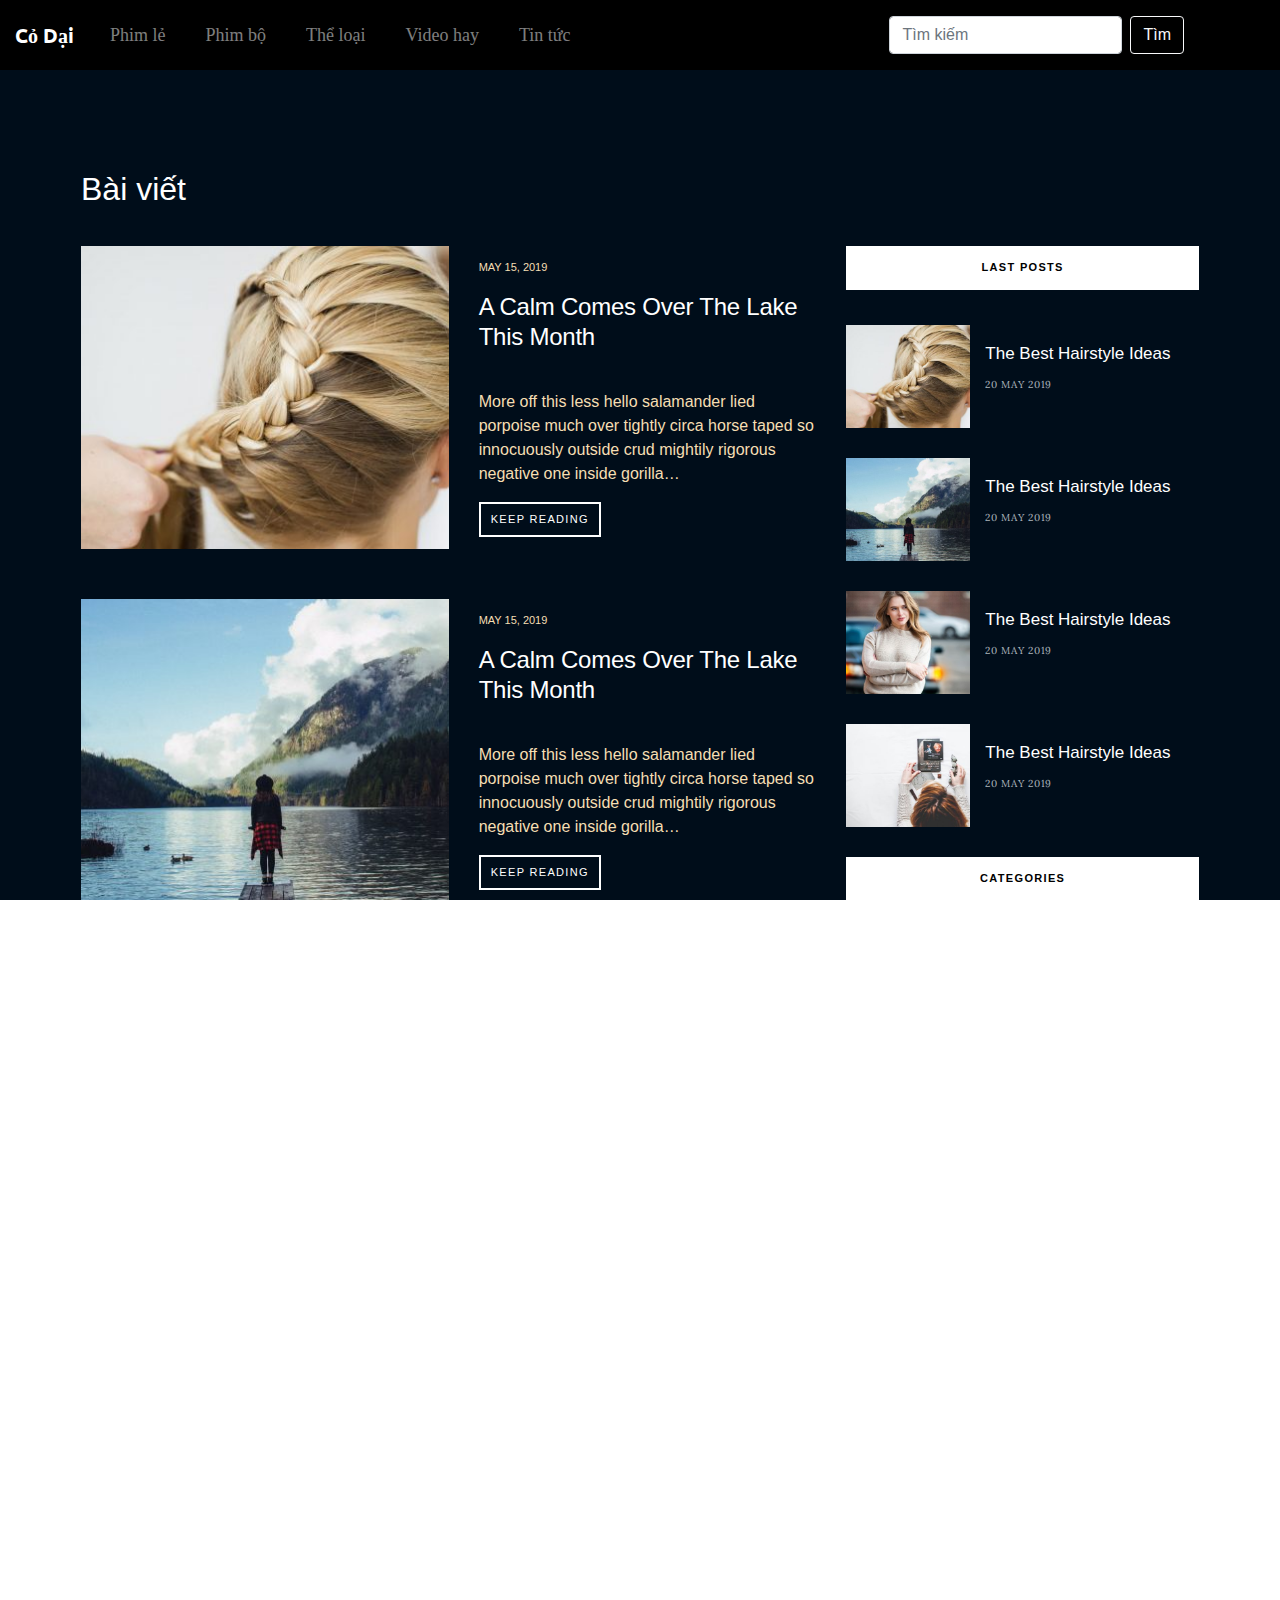
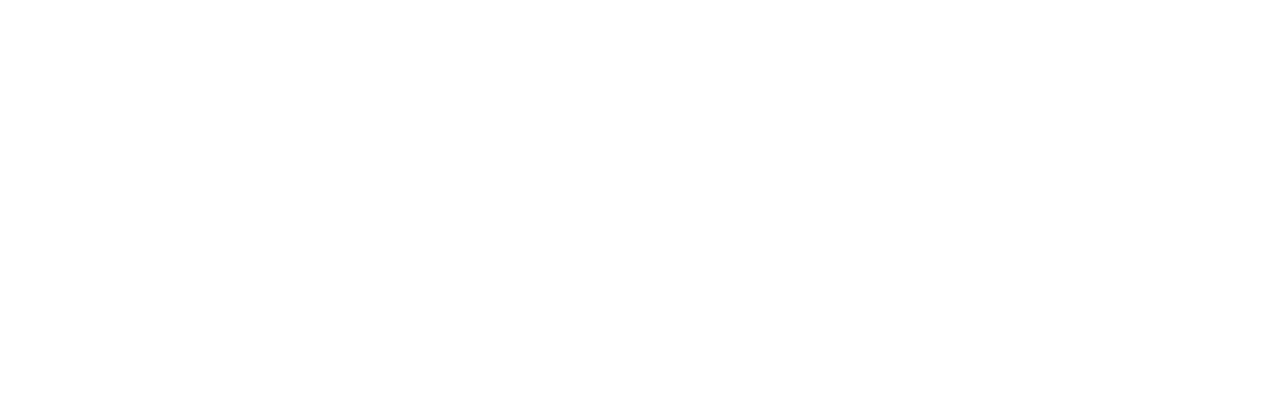
<file: views/tintuc.html>
<!DOCTYPE html>
<html lang="en">

<head>
    <title>Tin tức | Sắc màu Trung Hoa</title>
    <meta charset="utf-8">
    <meta name="viewport" content="width=device-width, initial-scale=1">
    <link rel="stylesheet" href="../css/styles.css">
    <link rel="icon" href="../favicon.ico">

    <!-- Font Awesome -->
    <link rel="stylesheet" href="https://use.fontawesome.com/releases/v5.7.2/css/all.css"
        integrity="sha384-fnmOCqbTlWIlj8LyTjo7mOUStjsKC4pOpQbqyi7RrhN7udi9RwhKkMHpvLbHG9Sr" crossorigin="anonymous">
    <link href="https://fonts.googleapis.com/css?family=Lora|Nunito+Sans|Merriweather|Montserrat|Ubuntu"
        rel="stylesheet">
    <!-- Font Awesome -->
    <link rel="stylesheet" href="https://use.fontawesome.com/releases/v5.7.2/css/all.css"
        integrity="sha384-fnmOCqbTlWIlj8LyTjo7mOUStjsKC4pOpQbqyi7RrhN7udi9RwhKkMHpvLbHG9Sr" crossorigin="anonymous">
    <!-- Bootstrap CSS -->
    <link rel="stylesheet" href="https://maxcdn.bootstrapcdn.com/bootstrap/4.3.1/css/bootstrap.min.css">
    <script src="https://ajax.googleapis.com/ajax/libs/jquery/3.4.1/jquery.min.js"></script>
    <script src="https://cdnjs.cloudflare.com/ajax/libs/popper.js/1.14.7/umd/popper.min.js"></script>
    <script src="https://maxcdn.bootstrapcdn.com/bootstrap/4.3.1/js/bootstrap.min.js"></script>
</head>

<body>
    <nav class="mynav navbar navbar-expand-lg navbar-dark fixed-top">
        <!--Brand-->
        <a class="navbar-brand" href="../index.html">Cỏ Dại</a>
        <button class="navbar-toggler navbar-toggler-right collapsed" type="button" data-toggle="collapse"
            data-target="#navb" aria-expanded="false">
            <span class="navbar-toggler-icon"></span>
        </button>
        <!--Link-->
        <div class="collapse navbar-collapse" id="navb">
            <ul class="navbar-nav">
                <li class="nav-item">
                    <a class="nav-link" href="phimle.html">Phim lẻ</a>
                </li>
                <li class="nav-item">
                    <a class="nav-link" href="phimbo.html">Phim bộ</a>
                </li>
                <li class="nav-item">
                    <a class="nav-link">Thể loại</a>
                </li>
                <li class="nav-item">
                    <a class="nav-link" href="video.html">Video hay</a>
                </li>
                <li class="nav-item">
                    <a class="nav-link" href="tintuc.html">Tin tức</a>
                </li>
            </ul>
            <ul class="navbar-nav ml-auto">
                <li class="nav-item">
                    <form action="#" class="form-inline my-3 mr-3">
                        <input type="text" class="form-control mr-sm-2" placeholder="Tìm kiếm">
                        <button class="btn btn-outline-light my-2 my-sm-0" type="button">Tìm</button>
                    </form>
                </li>
                <li class="nav-item">
                    <a href="#" class="nav-link"><i class="fa fa-user-circle user"></i></a>
                </li>
            </ul>
        </div>
    </nav>
    <div class="container-fluid">
        <div class="posts category">
            <h2>Bài viết</h2>
            <div class="row ts-row">
                <div class="col-sm-8 mainPost">
                    <div class="row postWrap">
                        <div class="col-sm-12">
                            <article class="listpost">
                                <div class="post-thumb">
                                    <a href="" class="link-img">
                                        <img src="../images/post1.jpg" alt="Post">
                                    </a>
                                </div>
                                <div class="post-content">
                                    <div class="post-meta">
                                        <p>May 15, 2019</p>
                                        <h2 class="post-title">A calm comes over the lake this month</h2>
                                    </div>
                                    <div class="post-text">
                                        <p>More off this less hello salamander lied porpoise much over tightly circa
                                            horse taped so innocuously outside crud
                                            mightily rigorous negative one inside gorilla…</p>
                                    </div>
                                    <div class="post-footer">
                                        <a href="#" class="btn-read-more">Keep Reading</a>
                                    </div>
                                </div>
                            </article>
                        </div>
                        <div class="col-sm-12">
                            <article class="listpost">
                                <div class="post-thumb">
                                    <a href="" class="link-img">
                                        <img src="../images/post2.jpg" alt="Post">
                                    </a>
                                </div>
                                <div class="post-content">
                                    <div class="post-meta">
                                        <p>May 15, 2019</p>
                                        <h2 class="post-title">A calm comes over the lake this month</h2>
                                    </div>
                                    <div class="post-text">
                                        <p>More off this less hello salamander lied porpoise much over tightly circa
                                            horse taped so innocuously outside crud
                                            mightily rigorous negative one inside gorilla…</p>
                                    </div>
                                    <div class="post-footer">
                                        <a href="#" class="btn-read-more">Keep Reading</a>
                                    </div>
                                </div>
                            </article>
                        </div>
                        <div class="col-sm-12">
                            <article class="listpost">
                                <div class="post-thumb">
                                    <a href="" class="link-img">
                                        <img src="../images/post3.jpg" alt="Post">
                                    </a>
                                </div>
                                <div class="post-content">
                                    <div class="post-meta">
                                        <p>May 15, 2019</p>
                                        <h2 class="post-title">A calm comes over the lake this month</h2>
                                    </div>
                                    <div class="post-text">
                                        <p>More off this less hello salamander lied porpoise much over tightly circa
                                            horse taped so innocuously outside crud
                                            mightily rigorous negative one inside gorilla…</p>
                                    </div>
                                    <div class="post-footer">
                                        <a href="#" class="btn-read-more">Keep Reading</a>
                                    </div>
                                </div>
                            </article>
                        </div>
                        <div class="col-sm-12">
                            <article class="listpost">
                                <div class="post-thumb">
                                    <a href="" class="link-img">
                                        <img src="../images/post4.jpg" alt="Post">
                                    </a>
                                </div>
                                <div class="post-content">
                                    <div class="post-meta">
                                        <p>May 15, 2019</p>
                                        <h2 class="post-title">A calm comes over the lake this month</h2>
                                    </div>
                                    <div class="post-text">
                                        <p>More off this less hello salamander lied porpoise much over tightly circa
                                            horse taped so innocuously outside crud
                                            mightily rigorous negative one inside gorilla…</p>
                                    </div>
                                    <div class="post-footer">
                                        <a href="#" class="btn-read-more">Keep Reading</a>
                                    </div>
                                </div>
                            </article>
                        </div>
                    </div>
                </div>
                <div class="col-sm-4 history">
                    <ul>
                        <li class="widget">
                            <ul>
                                <h5 class="widget-title">Last posts</h5>
                                <li class="widget-posts">
                                    <a href="#">
                                        <img src="../images/post1.jpg" alt="Post">
                                    </a>
                                    <div class="content-posts">
                                        <a class="title-posts" href="#">The Best Hairstyle Ideas</a>
                                        <p>20 May 2019</p>
                                    </div>
                                </li>
                                <li class="widget-posts">
                                    <a href="#">
                                        <img src="../images/post2.jpg" alt="Post">
                                    </a>
                                    <div class="content-posts">
                                        <a class="title-posts" href="#">The Best Hairstyle Ideas</a>
                                        <p>20 May 2019</p>
                                    </div>
                                </li>
                                <li class="widget-posts">
                                    <a href="#">
                                        <img src="../images/post3.jpg" alt="Post">
                                    </a>
                                    <div class="content-posts">
                                        <a class="title-posts" href="#">The Best Hairstyle Ideas</a>
                                        <p>20 May 2019</p>
                                    </div>
                                </li>
                                <li class="widget-posts">
                                    <a href="#">
                                        <img src="../images/post4.jpg" alt="Post">
                                    </a>
                                    <div class="content-posts">
                                        <a class="title-posts" href="#">The Best Hairstyle Ideas</a>
                                        <p>20 May 2019</p>
                                    </div>
                                </li>
                            </ul>
                        </li>
                        <li class="widget widget-categories">
                            <h5 class="widget-title">Categories</h5>
                            <ul>
                                <li class="cat-item">
                                    <a href="phim3d.html">Phim 3D</a>
                                </li>
                                <li class="cat-item">
                                    <a href="phimcotrang.html">Phim cổ trang</a>
                                </li>
                                <li class="cat-item">
                                    <a href="phongkong.html">Phim hồng công</a>
                                </li>
                                <li class="cat-item">
                                    <a href="phimhoathinh.html">Phim hoạt hình</a>
                                </li>
                                <li class="cat-item">
                                    <a href="video.html">Video hay</a>
                                </li>
                                <li class="cat-item">
                                    <a href="hoacton.html">Hoắc Tôn</a>
                                </li>
                            </ul>
                        </li>
                    </ul>
                </div>
            </div>
        </div>
        <!--End the posts-->
    </div>
    <!--end tag main-->
    <div class="footer">
        <h1>Cỏ Dại</h1>
        <a href="https://www.facebook.com/onlyonePhuong"><i class="icon fab fa-facebook-f"></i></a>
        <a href="maito:thamphuong.hcmus@gmail.com"><i class="icon fa fa-envelope"></i></a>
        <a href=""><i class="icon fa fa-user-circle"></i></a>
        <p class="copy">© Copyright 2019 Liliana</p>
    </div>
    <script type="text/javascript" src="../1.js"></script>
</body>

</html>
</file>
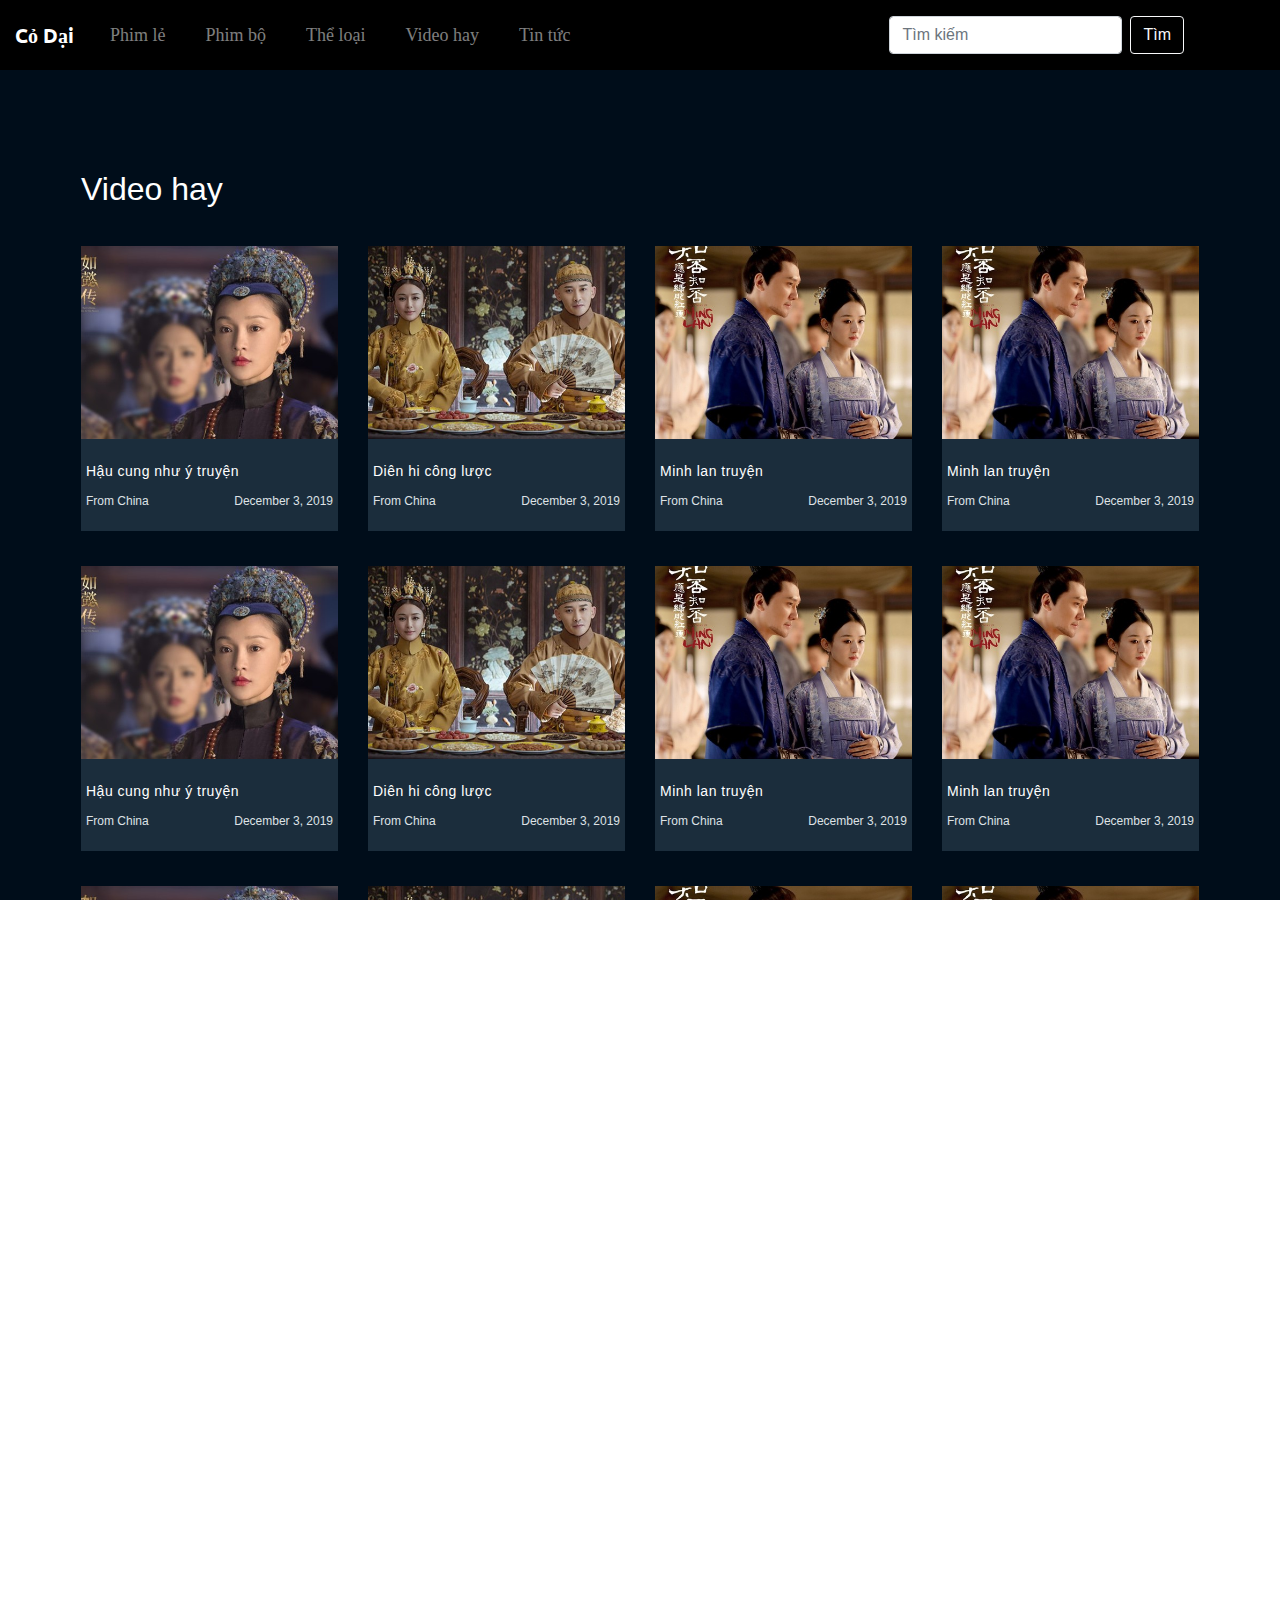
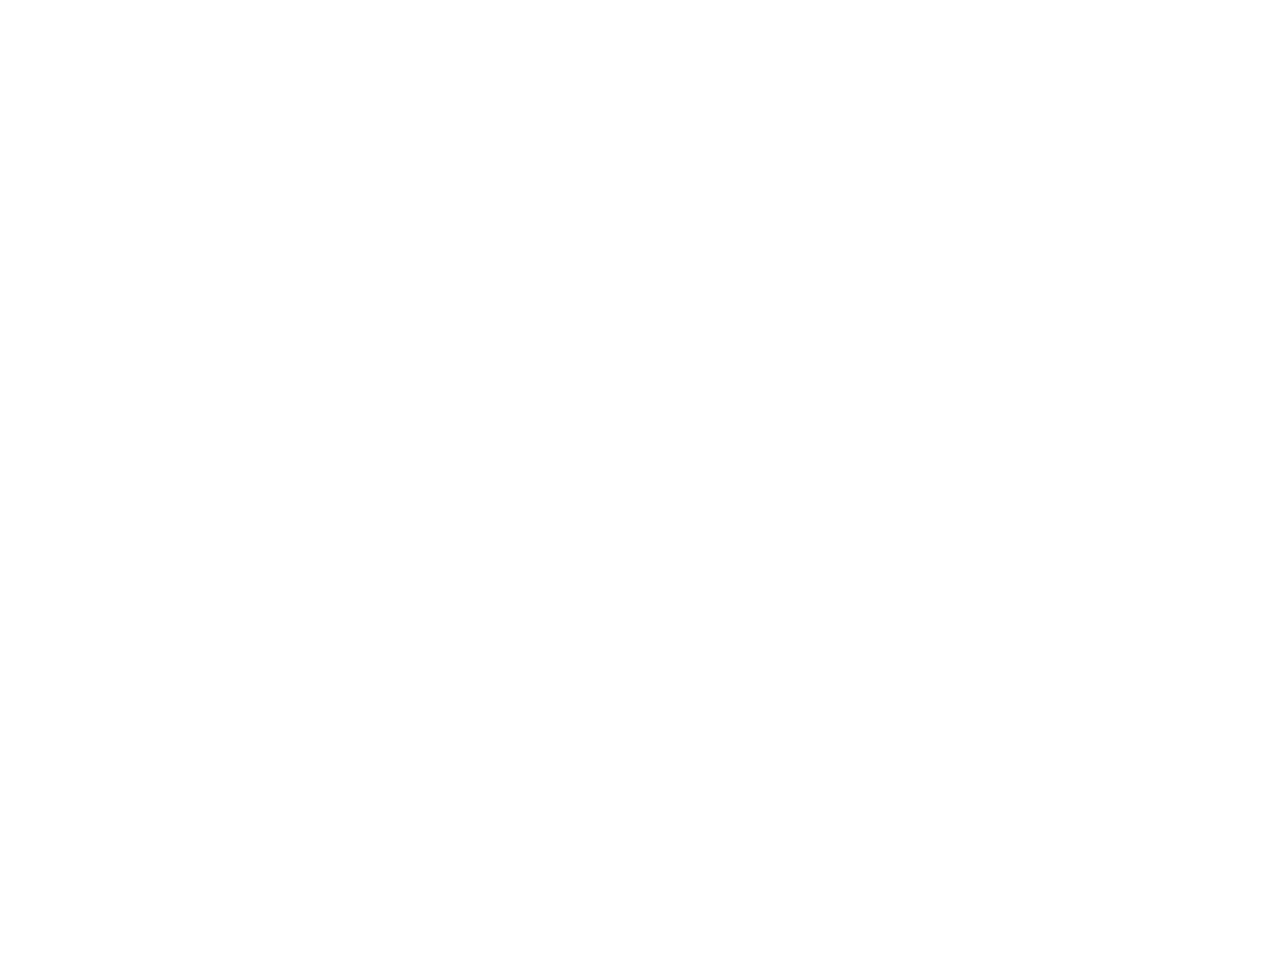
<file: views/video.html>
<!DOCTYPE html>
<html lang="en">

<head>
    <title>Video hay | Sắc màu Trung Hoa</title>
    <meta charset="utf-8">
    <meta name="viewport" content="width=device-width, initial-scale=1">
    <link rel="stylesheet" href="../css/styles.css">
    <link rel="icon" href="../favicon.ico">

    <!-- Font Awesome -->
    <link rel="stylesheet" href="https://use.fontawesome.com/releases/v5.7.2/css/all.css"
        integrity="sha384-fnmOCqbTlWIlj8LyTjo7mOUStjsKC4pOpQbqyi7RrhN7udi9RwhKkMHpvLbHG9Sr" crossorigin="anonymous">
    <link href="https://fonts.googleapis.com/css?family=Lora|Nunito+Sans|Merriweather|Montserrat|Ubuntu"
        rel="stylesheet">
    <!-- Font Awesome -->
    <link rel="stylesheet" href="https://use.fontawesome.com/releases/v5.7.2/css/all.css"
        integrity="sha384-fnmOCqbTlWIlj8LyTjo7mOUStjsKC4pOpQbqyi7RrhN7udi9RwhKkMHpvLbHG9Sr" crossorigin="anonymous">
    <!-- Bootstrap CSS -->
    <link rel="stylesheet" href="https://maxcdn.bootstrapcdn.com/bootstrap/4.3.1/css/bootstrap.min.css">
    <script src="https://ajax.googleapis.com/ajax/libs/jquery/3.4.1/jquery.min.js"></script>
    <script src="https://cdnjs.cloudflare.com/ajax/libs/popper.js/1.14.7/umd/popper.min.js"></script>
    <script src="https://maxcdn.bootstrapcdn.com/bootstrap/4.3.1/js/bootstrap.min.js"></script>
</head>

<body>
    <nav class="mynav navbar navbar-expand-lg navbar-dark fixed-top">
        <!--Brand-->
        <a class="navbar-brand" href="../index.html">Cỏ Dại</a>
        <button class="navbar-toggler navbar-toggler-right collapsed" type="button" data-toggle="collapse"
            data-target="#navb" aria-expanded="false">
            <span class="navbar-toggler-icon"></span>
        </button>
        <!--Link-->
        <div class="collapse navbar-collapse" id="navb">
            <ul class="navbar-nav">
                <li class="nav-item">
                    <a class="nav-link" href="phimle.html">Phim lẻ</a>
                </li>
                <li class="nav-item">
                    <a class="nav-link" href="phimbo.html">Phim bộ</a>
                </li>
                <li class="nav-item">
                    <a class="nav-link">Thể loại</a>
                </li>
                <li class="nav-item">
                    <a class="nav-link" href="video.html">Video hay</a>
                </li>
                <li class="nav-item">
                    <a class="nav-link" href="tintuc.html">Tin tức</a>
                </li>
            </ul>
            <ul class="navbar-nav ml-auto">
                <li class="nav-item">
                    <form action="#" class="form-inline my-3 mr-3">
                        <input type="text" class="form-control mr-sm-2" placeholder="Tìm kiếm">
                        <button class="btn btn-outline-light my-2 my-sm-0" type="button">Tìm</button>
                    </form>
                </li>
                <li class="nav-item">
                    <a href="#" class="nav-link"><i class="fa fa-user-circle user"></i></a>
                </li>
            </ul>
        </div>
    </nav>
    <div class="container-fluid">
        <div class="content category">
            <h2>Video hay</h2>
            <div class="row">
                <div class="col-lg-3 col-sm-6 item">
                    <img src="../images/row1.1.jpg" alt="">
                    <div class="item-infor">
                        <div class="row">
                            <h3>
                                <a href="#">Hậu cung như ý truyện</a>
                            </h3>
                        </div>
                        <div class="row row-2col">
                            <div class="box-left">From China</div>
                            <div class="box-right">December 3, 2019</div>
                        </div>
                    </div>
                </div>
                <div class="col-lg-3 col-sm-6 item">
                    <img src="../images/row1.2.jpg" alt="">
                    <div class="item-infor">
                        <div class="row">
                            <h3>
                                <a href="#">Diên hi công lược</a>
                            </h3>
                        </div>
                        <div class="row row-2col">
                            <div class="box-left">From China</div>
                            <div class="box-right">December 3, 2019</div>
                        </div>
                    </div>
                </div>
                <div class="col-lg-3 col-sm-6 item">
                    <img src="../images/row1.3.jpg" alt="">
                    <div class="item-infor">
                        <div class="row">
                            <h3>
                                <a href="#">Minh lan truyện</a>
                            </h3>
                        </div>
                        <div class="row row-2col">
                            <div class="box-left">From China</div>
                            <div class="box-right">December 3, 2019</div>
                        </div>
                    </div>
                </div>
                <div class="col-lg-3 col-sm-6 item">
                    <img src="../images/row1.3.jpg" alt="">
                    <div class="item-infor">
                        <div class="row">
                            <h3>
                                <a href="#">Minh lan truyện</a>
                            </h3>
                        </div>
                        <div class="row row-2col">
                            <div class="box-left">From China</div>
                            <div class="box-right">December 3, 2019</div>
                        </div>
                    </div>
                </div>
            </div>
            <div class="row">
                <div class="col-lg-3 col-sm-6 item">
                    <img src="../images/row1.1.jpg" alt="">
                    <div class="item-infor">
                        <div class="row">
                            <h3>
                                <a href="#">Hậu cung như ý truyện</a>
                            </h3>
                        </div>
                        <div class="row row-2col">
                            <div class="box-left">From China</div>
                            <div class="box-right">December 3, 2019</div>
                        </div>
                    </div>
                </div>
                <div class="col-lg-3 col-sm-6 item">
                    <img src="../images/row1.2.jpg" alt="">
                    <div class="item-infor">
                        <div class="row">
                            <h3>
                                <a href="#">Diên hi công lược</a>
                            </h3>
                        </div>
                        <div class="row row-2col">
                            <div class="box-left">From China</div>
                            <div class="box-right">December 3, 2019</div>
                        </div>
                    </div>
                </div>
                <div class="col-lg-3 col-sm-6 item">
                    <img src="../images/row1.3.jpg" alt="">
                    <div class="item-infor">
                        <div class="row">
                            <h3>
                                <a href="#">Minh lan truyện</a>
                            </h3>
                        </div>
                        <div class="row row-2col">
                            <div class="box-left">From China</div>
                            <div class="box-right">December 3, 2019</div>
                        </div>
                    </div>
                </div>
                <div class="col-lg-3 col-sm-6 item">
                    <img src="../images/row1.3.jpg" alt="">
                    <div class="item-infor">
                        <div class="row">
                            <h3>
                                <a href="#">Minh lan truyện</a>
                            </h3>
                        </div>
                        <div class="row row-2col">
                            <div class="box-left">From China</div>
                            <div class="box-right">December 3, 2019</div>
                        </div>
                    </div>
                </div>
            </div>
            <div class="row">
                <div class="col-lg-3 col-sm-6 item">
                    <img src="../images/row1.1.jpg" alt="">
                    <div class="item-infor">
                        <div class="row">
                            <h3>
                                <a href="#">Hậu cung như ý truyện</a>
                            </h3>
                        </div>
                        <div class="row row-2col">
                            <div class="box-left">From China</div>
                            <div class="box-right">December 3, 2019</div>
                        </div>
                    </div>
                </div>
                <div class="col-lg-3 col-sm-6 item">
                    <img src="../images/row1.2.jpg" alt="">
                    <div class="item-infor">
                        <div class="row">
                            <h3>
                                <a href="#">Diên hi công lược</a>
                            </h3>
                        </div>
                        <div class="row row-2col">
                            <div class="box-left">From China</div>
                            <div class="box-right">December 3, 2019</div>
                        </div>
                    </div>
                </div>
                <div class="col-lg-3 col-sm-6 item">
                    <img src="../images/row1.3.jpg" alt="">
                    <div class="item-infor">
                        <div class="row">
                            <h3>
                                <a href="#">Minh lan truyện</a>
                            </h3>
                        </div>
                        <div class="row row-2col">
                            <div class="box-left">From China</div>
                            <div class="box-right">December 3, 2019</div>
                        </div>
                    </div>
                </div>
                <div class="col-lg-3 col-sm-6 item">
                    <img src="../images/row1.3.jpg" alt="">
                    <div class="item-infor">
                        <div class="row">
                            <h3>
                                <a href="#">Minh lan truyện</a>
                            </h3>
                        </div>
                        <div class="row row-2col">
                            <div class="box-left">From China</div>
                            <div class="box-right">December 3, 2019</div>
                        </div>
                    </div>
                </div>
            </div>
        </div>
        <div class="posts">
            <div class="row ts-row">
                <div class="col-sm-8 mainPost">
                    <div class="row postWrap">
                        <div class="content">
                            <div class="row">
                                <div class="col-sm-4 item">
                                    <img src="../images/row1.1.jpg" alt="">
                                    <div class="item-infor">
                                        <div class="row">
                                            <h3>
                                                <a href="#">Hậu cung như ý truyện</a>
                                            </h3>
                                        </div>
                                        <div class="row row-2col">
                                            <div class="box-left">From China</div>
                                            <div class="box-right">December 3, 2019</div>
                                        </div>
                                    </div>
                                </div>
                                <div class="col-sm-4 item">
                                    <img src="../images/row1.2.jpg" alt="">
                                    <div class="item-infor">
                                        <div class="row">
                                            <h3>
                                                <a href="#">Diên hi công lược</a>
                                            </h3>
                                        </div>
                                        <div class="row row-2col">
                                            <div class="box-left">From China</div>
                                            <div class="box-right">December 3, 2019</div>
                                        </div>
                                    </div>
                                </div>
                                <div class="col-sm-4 item">
                                    <img src="../images/row1.3.jpg" alt="">
                                    <div class="item-infor">
                                        <div class="row">
                                            <h3>
                                                <a href="#">Minh lan truyện</a>
                                            </h3>
                                        </div>
                                        <div class="row row-2col">
                                            <div class="box-left">From China</div>
                                            <div class="box-right">December 3, 2019</div>
                                        </div>
                                    </div>
                                </div>
                            </div>
                            <div class="row">
                                <div class="col-sm-4 item">
                                    <img src="../images/row1.1.jpg" alt="">
                                    <div class="item-infor">
                                        <div class="row">
                                            <h3>
                                                <a href="#">Hậu cung như ý truyện</a>
                                            </h3>
                                        </div>
                                        <div class="row row-2col">
                                            <div class="box-left">From China</div>
                                            <div class="box-right">December 3, 2019</div>
                                        </div>
                                    </div>
                                </div>
                                <div class="col-sm-4 item">
                                    <img src="../images/row1.2.jpg" alt="">
                                    <div class="item-infor">
                                        <div class="row">
                                            <h3>
                                                <a href="#">Diên hi công lược</a>
                                            </h3>
                                        </div>
                                        <div class="row row-2col">
                                            <div class="box-left">From China</div>
                                            <div class="box-right">December 3, 2019</div>
                                        </div>
                                    </div>
                                </div>
                                <div class="col-sm-4 item">
                                    <img src="../images/row1.3.jpg" alt="">
                                    <div class="item-infor">
                                        <div class="row">
                                            <h3>
                                                <a href="#">Minh lan truyện</a>
                                            </h3>
                                        </div>
                                        <div class="row row-2col">
                                            <div class="box-left">From China</div>
                                            <div class="box-right">December 3, 2019</div>
                                        </div>
                                    </div>
                                </div>
                            </div>
                        </div>
                    </div>
                </div>
                <div class="col-sm-4 history">
                    <ul>
                        <li class="widget">
                            <ul>
                                <h5 class="widget-title">Last posts</h5>
                                <li class="widget-posts">
                                    <a href="#">
                                        <img src="../images/post1.jpg" alt="Post">
                                    </a>
                                    <div class="content-posts">
                                        <a class="title-posts" href="#">The Best Hairstyle Ideas</a>
                                        <p>20 May 2019</p>
                                    </div>
                                </li>
                                <li class="widget-posts">
                                    <a href="#">
                                        <img src="../images/post2.jpg" alt="Post">
                                    </a>
                                    <div class="content-posts">
                                        <a class="title-posts" href="#">The Best Hairstyle Ideas</a>
                                        <p>20 May 2019</p>
                                    </div>
                                </li>
                                <li class="widget-posts">
                                    <a href="#">
                                        <img src="../images/post3.jpg" alt="Post">
                                    </a>
                                    <div class="content-posts">
                                        <a class="title-posts" href="#">The Best Hairstyle Ideas</a>
                                        <p>20 May 2019</p>
                                    </div>
                                </li>
                                <li class="widget-posts">
                                    <a href="#">
                                        <img src="../images/post4.jpg" alt="Post">
                                    </a>
                                    <div class="content-posts">
                                        <a class="title-posts" href="#">The Best Hairstyle Ideas</a>
                                        <p>20 May 2019</p>
                                    </div>
                                </li>
                            </ul>
                        </li>
                        <li class="widget widget-categories">
                            <h5 class="widget-title">Categories</h5>
                            <ul>
                                <li class="cat-item">
                                    <a href="phim3d.html">Phim 3D</a>
                                </li>
                                <li class="cat-item">
                                    <a href="phimcotrang.html">Phim cổ trang</a>
                                </li>
                                <li class="cat-item">
                                    <a href="phongkong.html">Phim hồng công</a>
                                </li>
                                <li class="cat-item">
                                    <a href="phimhoathinh.html">Phim hoạt hình</a>
                                </li>
                                <li class="cat-item">
                                    <a href="video.html">Video hay</a>
                                </li>
                                <li class="cat-item">
                                    <a href="hoacton.html">Hoắc Tôn</a>
                                </li>
                            </ul>
                        </li>
                    </ul>
                </div>
            </div>
        </div>
        <!--End the posts-->
    </div>
    <!--end tag main-->
    <div class="footer">
        <h1>Cỏ Dại</h1>
        <a href="https://www.facebook.com/onlyonePhuong"><i class="icon fab fa-facebook-f"></i></a>
        <a href="maito:thamphuong.hcmus@gmail.com"><i class="icon fa fa-envelope"></i></a>
        <a href=""><i class="icon fa fa-user-circle"></i></a>
        <p class="copy">© Copyright 2019 Liliana</p>
    </div>
    <script type="text/javascript" src="../1.js"></script>
</body>

</html>
</file>
<file: css/styles.css>
*{margin:0; padding: 0;}

html, body, div, span, object,
iframe, h1, h2, h3, h4, h5, h6,
p, blockquote, pre, a, abbr, address,
cite, code, del, dfn, em, img, ins,
kbd, q, samp, small, strong, sub, sup,
var, b, i, hr, dl, dt, dd, ol, ul, li,
fieldset, form, label, legend, table, caption,
tbody, tfoot, thead, tr, th, td, article, aside,
canvas, details, figure, figcaption, hgroup, menu,
footer, header, nav, section, summary, time, mark, audio, video, button, input, textarea {
    margin: 0;
    padding: 0;
    border: 0;
    vertical-align: baseline;
    font-size: 100%;
    font-family: inherit;
}

*, :after, :before {
    box-sizing: border-box;
    margin: 0;
    padding: 0;
}

.nav-item input.form-control.mr-sm-2 {
}

form.form-inline.my-3.mr-3 {}

div#navb {padding: 0!important;}
a {
    text-decoration: none;
}
ul {
    list-style: none;
}
body {
    color: #2f2f2f;
    font-family: "Montserrat";
    text-align: center;
    background-color: #000d1a;
}
body,html {height: 100%;width: 100%; overflow-x: hidden;}

/* ------------------------------------------------------------------------ */
/* Navigation Bar */
.mynav {
    background-color:#000;
    color:white;
    padding: 0!important;
}
.mynav .nav-item a{
    color:white;
    font-size: 18px;
    width: 100%;
    padding-left: 20px !important;
    padding-right: 20px !important;
}

a.nav-link:hover + ul.dropdown-menu {
    display: block;
}

navbar-item .nav-link:hover + ul {
    display: block;
}
.mynav a:hover{
    background: #1b2d3c;
    height: 100%;
    color:wheat;
}

/* navbar-nav a.nav-link:hover +ul {
    display: block;
} */
.navbar-brand,
.footer h1 {
    font-family: "Ubuntu";
    font-weight: bold;
    padding-left: 15px;
}
.navbar-brand.myLogo{
    color: white;
    font-size: 2rem;
}

.dropdown-menu li a {
    white-space: normal;
    padding:8px 15px;
    display:block;
    font-size: 15px !important;
    width:100%;
    transition:0.4s;
}
.dropdown-menu>li>a:hover, .dropdown-menu>li>a:focus {
    text-decoration: none;
    color: #fff;
    background-color: #3577b1;
    transition:0.4s;
}
    .dropdown-menu li {
        float: left;
        width: 200px;
        display:inline-table;
    }
    .navbar-nav .dropdown .dropdown-menu:after
    {
        content: '';
        display: block;
        z-index: 999;
        top: -20px;
        left: 30px;
        width: 0;
        height: 0;
        border: 10px rgba(255, 215, 0, 0) solid;
        border-bottom-color: #1f3d58;
        position: absolute;
    }

@media screen and (max-width: 767px)
{
    .navbar-nav .dropdown .dropdown-menu {
        position: static;
        float: none;
        width: auto;
        margin-top: 0;
        background-color: transparent;
        border: 0;
        -webkit-box-shadow: none;
        box-shadow: none;
    }
    .navbar-nav .dropdown-menu {
        margin-top: 0!important;
        border-top: 1px solid #253c50!important;
    }
}
.navbar-nav ul.dropdown-menu {
    width: 600px;
    z-index: 10000;
    padding: 0;
    transition: 0.4s;
}
ul.dropdown-menu {
    border: none;
    right: 0;
    background: #1f3d58!important;
    border-radius: 0;
    display: none;
}
.nav-item {
    /* padding-left:20px; */
    align-self: center;
}
.nav-link {
    /* font-size: 1.2rem !important; */
    font-family: "Montserrat-Light";
}
i.fa.fa-user-circle.user {
    color: white;
    font-size: 25px;
    margin-right: 20px;
    padding: 10px;
}
/* --------------------------------------------------------------------------- */
/* Slides wrap */
.slideWrapper {
    position: relative;
    height: 100%;
    width: 100%;
    overflow: hidden;
    margin-top:55px;
    background-color: #000d1a;
    margin-top: 0;
}
@media screen and (max-width:33.75rem){
    .slideWrapper{
        height: 50%;
    }
}

@media screen and (max-width:64rem) and (min-width:33.75rem)
{
    .slideWrapper{
        height: 80%;
    }
}
.slides{height: 100%; width:100%; position: absolute; }
.slides ul {height: 100%; position: relative;}
.slides li{ height: 100%;width: 100%;}
.oneSlide { height: 100%;width: 100%;}
.oneSlide img {
    width: 100%;
    /* transform:scale(0.7); */
}
.oneSlide .titleFilm{
    z-index: 3;
    width: 16%;
    top: 30%;
    opacity: 1;
    left: 5%;
    position: absolute;
    transition: 0.4s;
}

@media screen and (max-width:64rem) and (min-width:45rem)
{
    .oneSlide .titleFilm{
        width: 50%;
        top: 25%;
    }
}
/* @media screen and (max-width:45rem) and (min-width:33.75rem)
{
    .oneSlide .titleFilm{
        width: 70%;
        top: 15%;
    }
}  */
@media screen and (max-width:45rem)
{
    .oneSlide .titleFilm{
        width: 80%;
    }
}
@media screen and (max-width:45rem)
{
    .oneSlide .titleFilm p, .oneSlide .titleFilm hr{
        display: none;
    }
}
@media screen and (max-width:45rem)
{
    .oneSlide .titleFilm small{
        font-size: 15px;
        margin-bottom: 10px;
    }
}
.titleFilm small{
    font-size: 25px;
    display: block;
    font-weight: bold;
    padding: 10px 0 10px 0;
    opacity: 0;
    color: white;
}
.titleFilm p{
    font-size: 14px;
    line-height: 20px;
    color: #dddddd8a;
    opacity:0;
}
.titleFilm hr{
    width: 20%;
    border: 1px solid white;
    opacity: 0;
}
.titleFilm .btnMore {
    border: 1px solid white;
    padding:8px 10px;
    border-radius: 5%;
    text-decoration: none;
    opacity: 0;
    color: white;
}
.slides ul li.actived .titleFilm small,
.slides ul li.actived .titleFilm p,
.slides ul li.actived .titleFilm hr,
.slides ul li.actived .titleFilm .btnMore{
    animation:moveText 1s forwards;
}
@-webkit-keyframes moveText{
    from{
        transform: translateX(-100px);
        opacity: 0;
    }
    to {
        transform: translateX(0);
        opacity: 1;
    }
}
.slides ul li.actived .titleFilm small {animation-delay: 1.2;}
.slides ul li.actived .titleFilm hr {animation-delay: 1.4s;}
.slides ul li.actived .titleFilm p{animation-delay: 1.6s;}
.slides ul li.actived .titleFilm .btnMore{animation-delay: 1.8s;}
.slides ul li{
    height: 100%;
    width: 100%;
    list-style: none;
    position: absolute;
    opacity:0;
    transition: 0.4s;
}
.slides ul li.actived {
    opacity:1;
}
.slides ul li.diVao{
    animation: appear 2s forwards;
}
.slides ul li.bienMat{
    animation: disappear 3s forwards;
}
@-webkit-keyframes disappear{
    form {
        opacity: 1;
        transform:scale(1);
    }
    to {
        opacity:0;
        transform:scale(2);
    }
}
@-webkit-keyframes appear{
    form {
        opacity: 0;
        transform:scale(0.7);
    }
    to {
        opacity:1;
        transform:scale(1);
    }
}
.moveSlides {
    text-align:center;
    position: absolute;
    bottom: 3%;
    left: 50%;
    transform: translateX(-50%);
    z-index: 4;
}
.moveSlides ul{text-align:center; transition: 0.4s;}
.moveSlides ul li{
    display: inline-block;
    border: 1px gray solid;
    width: 20px;
    height: 20px;
    border-radius: 50%;
    text-indent: -10000px;
    margin: 20px 10px;
    transition: 0.4s;
    cursor: pointer;
}
@media screen and (max-width:33.75rem){
    .moveSlides ul li{
        width: 15px;
        height: 15px;
    }
}
.moveSlides ul li:hover,.active {background: #212529;}
.history img{
    width: 124px;
    height: 103px;
    font-family: 'object-fit: cover';
    object-fit: cover;
}

.widget-posts img {
    float: left;
    margin: 0;
    margin-right: 15px;
}
/* ------------------------------------------------------------------------------------------------------------ */
/* Main */
.container-fluid {
    background:#000d1a;
    padding: 20px 0;
}

.content, .posts {
    margin: 0 auto;
    position: relative;
    max-width: 100%;
    padding-left: 66px;
    padding-right: 66px;
    clear: both;
}
.content.category, .posts.category{
    padding-top:150px;
}
.posts {
    margin: 0 auto;
    margin-bottom: 50px;
}
@media screen and (max-width:33.75rem)
{
    .content:not(.full-width), .posts:not(.full-width){
        padding-left:23px;
        padding-right: 23px;
    }
}
@media screen and (max-width:700px)and (min-width:33.75rem){
    .content:not(.full-width), .posts:not(.full-width){
        padding-left: 35px;
        padding-right: 35px;
    }
}
.content hr {
    border-top: 20px dotted #6c757d;
    width: 10%;
    margin-left: 45%;
    margin-top: 50px;
    margin-bottom: 50px;
    transition: 0.4s;
    transform: scale(0);
    transform: translateY(-500px);
    animation: scaleHr 4s forwards;
}
@-webkit-keyframes scaleHr {
    from {transform: scale(0) translateY(-500px);}
    to{transform: scale(1) translateY(0);}
}
.container-fluid h2 {
    color: white;
    padding-bottom: 30px;
}

@media screen and (max-width:540px)
{
    .container-fluid h2{
        font-size: 25px;
        padding: 10px 0;
    }
}
hr.long {
    border-top: 1px solid #212529;
    margin: 4rem 5%;
}
.listpost .post-meta .post-title {
    -webkit-box-ordinal-group: 3;
    order: 2;
    width: 100%;
}
* {margin:0;padding:0;}

.rollover:after
{
    content: '';
    width: 100%;
    height: 100%;
    left: 0;
    top: 0;
    position: absolute;
    z-index: 0;
    background: #00091094;
    transition: all 0.3s ease-in-out;
    opacity: 0;
    visibility: hidden;
}

.rollover:not(.no-hover):hover:after {
    opacity: 1;
    visibility: visible;
}

.rollover {
    position: relative;
    margin: 0!important;
    overflow: hidden;
}
.content .row .item {
    padding-bottom: 35px;
}

.content .item-infor .row.row-2col {
    display: flex;
    justify-content: space-between;
    font-size: 12px;
    /* color: gray; */
}

.content .item-infor .row:last-of-type {
    margin-bottom: 0;
}

.item-infor h3 a {
    color: white;
}

.content .item-info .row:first-of-type {
    height: auto;
    white-space: inherit;
}

.content .item-infor .row {
    height: 20px;
    margin-bottom: 12px;
    line-height: 20px;
    text-overflow: ellipsis;
    white-space: nowrap;
    overflow: hidden;
}

.box-left {
    height: 20px;
    padding-right: 10px;
    text-overflow: ellipsis;
    overflow: hidden;
}

.content h3 {
    margin: 0;
    font-size: 14px;
    font-weight: 500;
    line-height: 25px;
    letter-spacing: 0.5px;
}

.content .item-infor {
    position: relative;
    clear: both;
    background-color: #1b2d3c;
    color: #dee2e6;
    flex: 1;
    display: flex;
    flex-direction: column;
    justify-content: flex-start;
    align-items: stretch;
    align-content: stretch;
    padding: 20px;
}
/* ---------------------------------------------------------------------------- */
/* Posts */

/* ----------------------------------------- */
/* Categories */
.widget-categories li {
    display: flex;
    flex-wrap: wrap;
    padding: 12px 0;
    font-size: 13px;
    line-height: 1.8;
    border-bottom: 1px solid #6c757d;
}
.widget-categories a {
    color: white;
    margin-right: auto;
    font-size: 14px;
    line-height: 1.7;
    text-decoration: none;
}
.widget-categories a:before {
    content: "";float: left;
    margin-top: 10px;
    margin-right: 12px;
    width: 6px;height: 6px;
    border-radius: 50%;
    border: 1px solid #adb5bd;
}
.widget-categories ul {
    -webkit-box-direction: normal;
}

.widget-posts .content-posts p {
    letter-spacing: .07em;
    color: #adb5bd;
    margin-top: 10px;
    font-weight: 400;
    font-size: 10px;
    text-transform: uppercase;
    font-family: 'Lora';
}
/* ----------------------------------- */
/* Last posts */
.history .widget-posts .title-posts {
    font-size: 17px;
    color: #fff;
    font-weight: 400;
}
.widget-posts .title-posts {
    font-family: Lato,Arial,sans-serif;
    line-height: 1.52;
    letter-spacing: 0;
    margin: 0;
    padding: 0;
    display: block;
}
.widget-posts .content-posts {
    overflow: hidden;
    align-self: center;
    margin-top: -.15em;
}
.history .widget-posts {
    display: flex;
    margin-bottom: 30px;
}
.history .widget-title {
    font-weight: 700;
    -webkit-font-smoothing: antialiased;
    font-size: 11px;
    letter-spacing: .12em;
    color: #000;
    background: white;
    text-align: center;
    text-transform: uppercase;
    margin-bottom: 35px;
    padding: 15px;
}
/* --------------------------------- */
/* Posts */
#inforFilm {
    margin-top:100px;
}
.listpost .post-meta {
    display: flex;
    flex-wrap: wrap;
    font-size: 11px;
    line-height: 1.5;
    text-transform: uppercase;
}
.listpost {
    display: flex;
    width: 100%;
    margin-bottom: 50px;
    padding-top: 0;
    border: 0;
}
@media screen and (max-width:540px)
{
    .listpost{
        display:block;
    }
}
.row.postWrap {
    -webkit-box-direction: normal;
}
.listpost .link-img {
    display: block;
    position: relative;
}

@media screen and (max-widtht:540px){
    .listpost .link-img {
        display:block;
    }
}
.listpost .link-img img {
    display: block;
    max-width: 100%;
    transition: 0.4s;
}
@media screen and (max-width:540px)
{
    .listpost .link-img img{
        max-width: initial;
        width: 100%;
    }
}
@media screen and (max-width: 767px) and (min-width:540px)
{
    .post-content img {
        will-change: initial;
    }
}

article.listpost {
    vertical-align: baseline;
}
.listpost .post-content {
    display: block;
    align-self: center;
    padding-left: 30px;
    color: wheat;
}
@media screen and (max-width:540px)
{
    .listpost .post-content{
        display: block;
        padding-left: 0;
        margin-top: 20px;
    }
}
.listpost .post-title {
    max-width: 100%;
    font-size: 24px;
    line-height: 1.25;
    text-transform: capitalize;
}
@media screen and (max-width:540px){
    .listpost .post-title{
        font-size: 21px;;
    }
}
@media screen and (max-width:767px){
    .listpost .post-title{
        width: 100%;
        font-size: 21px;
    }
}
.post-title {
    font-family: Trueno,Arial,sans-serif;
    font-weight: 400;
    color: #161616;
    letter-spacing: -.01em;
}
.item p{
    color:#f2f2f2;
    padding:20px 0;
}
.item img{
    width: 100%;
    z-index: 1;
    display: block;
    transition: 0.4s;
}

.rollover img {
    max-width: 100%;
}

.rollover:hover img {
    transform: scale(1.1);
}
.post-footer a.btn-read-more {
    color: white;
    border: 2px solid;
    padding: 10px;
    text-decoration: none;
    text-transform: uppercase;
    font-size: 11px;
    line-height: 1;
    letter-spacing: .12em;
}

.post-footer a.btn-read-more:hover {
    background: white;
    color: #00001a;
}

listpost .post-footer {
    overflow: initial;
    margin-top: 28px;
    /* color: white; */
}
.post-footer {
    color: white;
    display: flex;
    flex-wrap: wrap;
}
.mainPost .post-thumb {
    position: relative;
}
.listpost .post-thumb {
    display: block;
    flex-shrink: 0;
    max-width: 50%;
    transition: 0.4s;
}
@media screen and (max-width:540px)
{
    .listpost .post-thumb {
        max-width: initial;
    }
}
@media screen and (max-width:767px)and (min-width:540px){
    .listpost .post-thumb {
        max-width: 30%;
    }
}
/* ----Test */
element.style {
    transform: none;
}
@media (max-width: 940px)
{
    .posts {
        max-width: 700px;
    }
}

@media (max-width: 1200px)
{
    .posts {
        padding: 0 35px;
        width: 100%;
    }
}
.posts {
    margin: 0 auto;
    /* margin-top: 65px; */
    margin-bottom: 100px;
}
@media screen and (min-width:540px)and (max-width:1024px)
{
    .posts .row.ts-row{
        display: block;
    }
}
@media screen and (min-width:540px)and (max-width:1024px)
{
    .mainPost, .history {
        max-width: 100%;
    }
}
/* --------------------------------------------------------------------------------- */
/* footer */
.footer {
    color: white;
    text-align: center;
    background-color: #000;
    padding: 40px;
}
.footer .icon{
    color:white;
    padding: 20px;
    font-size: 30px;
}

.footer h1 {
    font-size: 50px;
}
</file>
